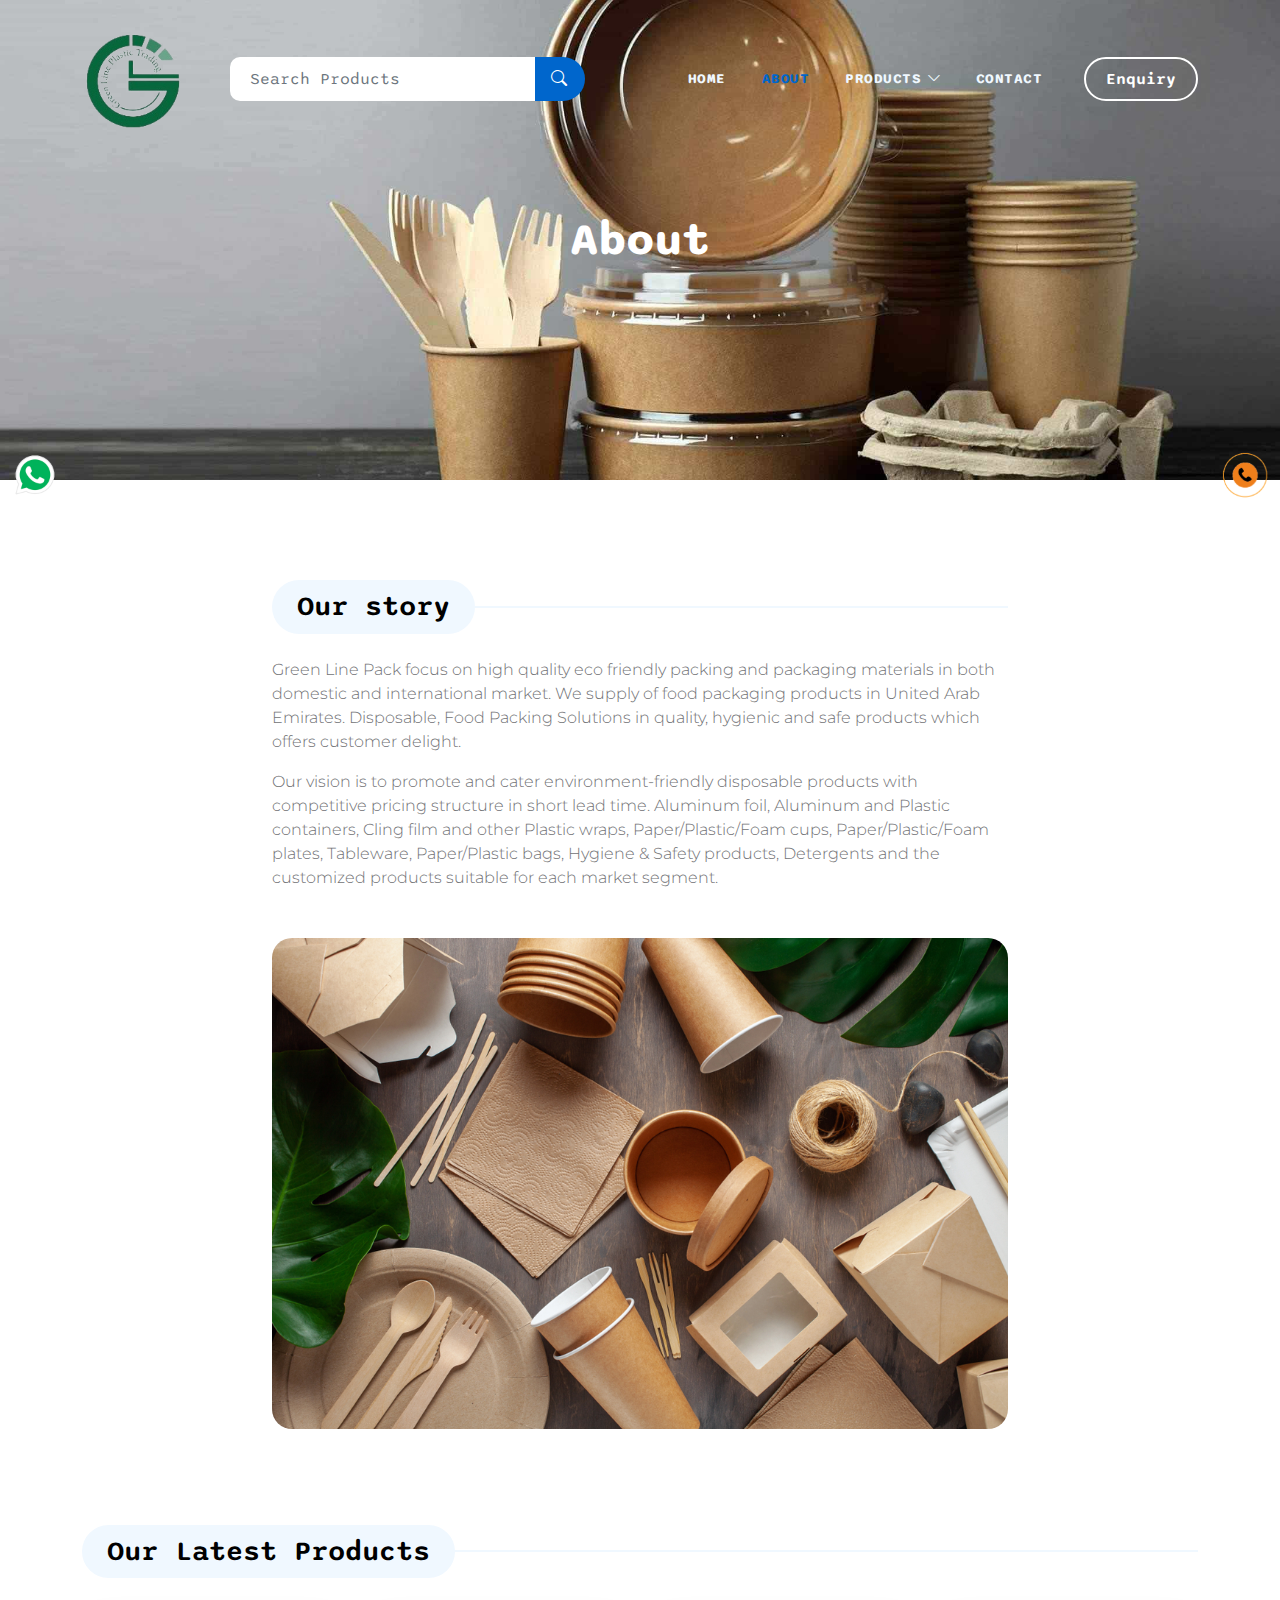
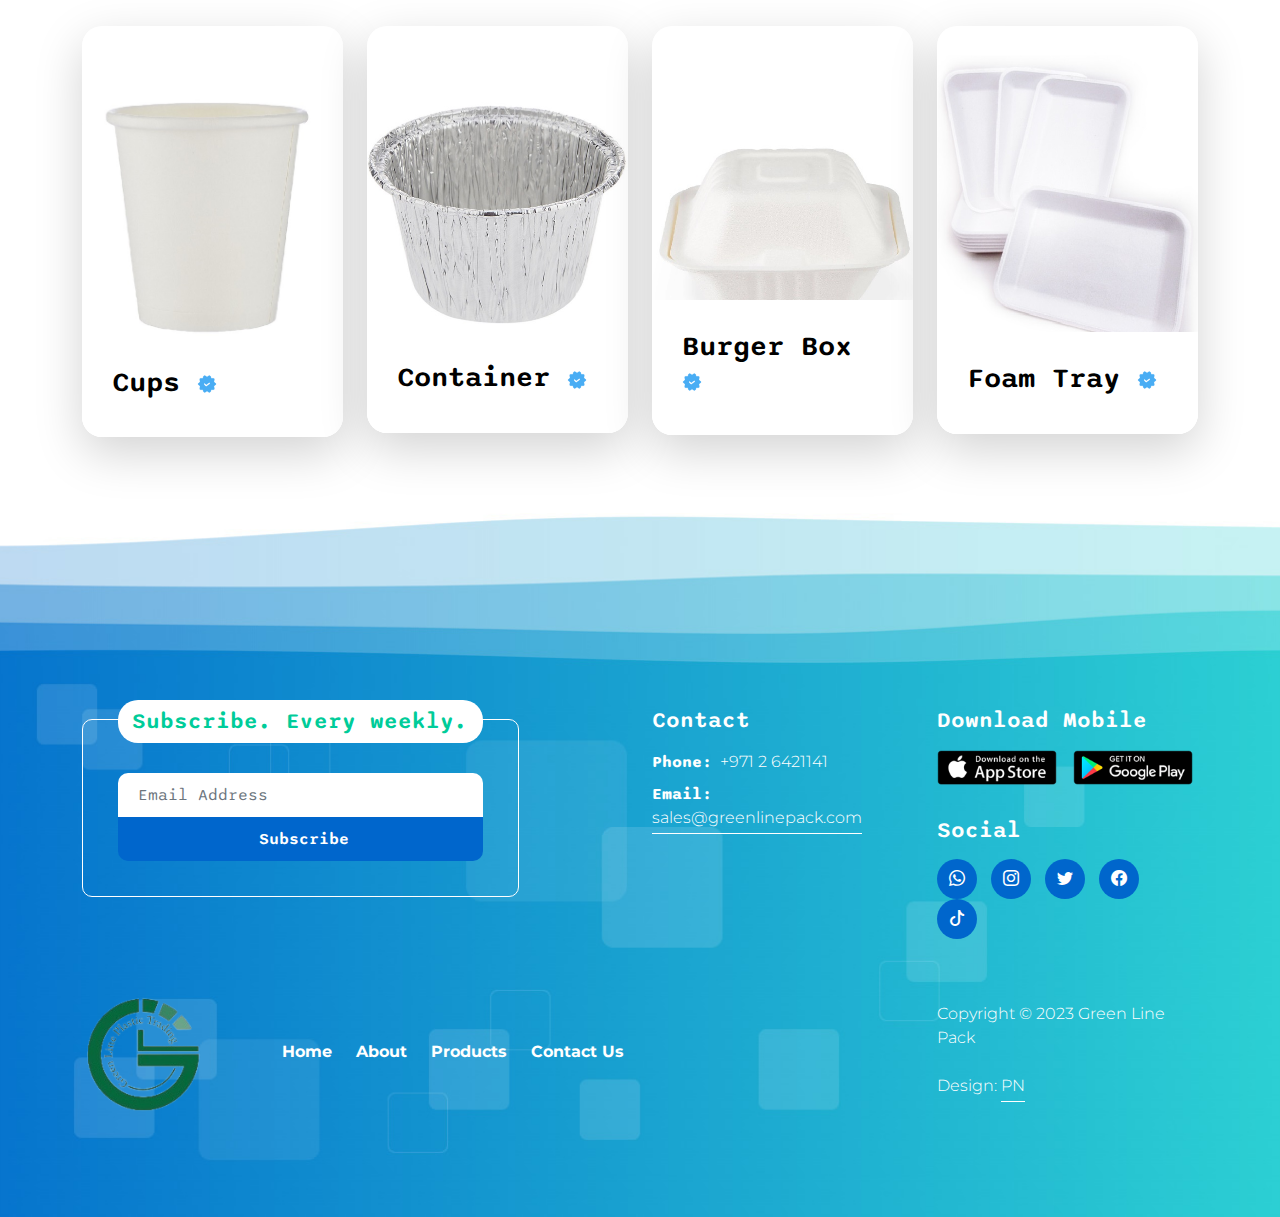
<file: about.html>
<!doctype html>
<html lang="en">

<head>
    <meta charset="utf-8">
    <meta name="viewport" content="width=device-width, initial-scale=1">

    <meta name="description" content="">
    <meta name="author" content="">

    <title>𝗚𝗿𝗲𝗲𝗻 𝗟𝗶𝗻𝗲 𝗣𝗮𝗰𝗸</title>
    <link rel="icon" href="logo-rbg-p.png">
    <link rel="shortcut icon" href="logo-rbg-p.png">

    <!-- CSS FILES -->
    <link rel="preconnect" href="https://fonts.googleapis.com">

    <link rel="preconnect" href="https://fonts.gstatic.com" crossorigin>

    <link
        href="https://fonts.googleapis.com/css2?family=Montserrat:wght@300;400&family=Sono:wght@200;300;400;500;700&display=swap"
        rel="stylesheet">

    <link rel="stylesheet" href="css/bootstrap.min.css">

    <link rel="stylesheet" href="css/bootstrap-icons.css">

    <link rel="stylesheet" href="css/owl.carousel.min.css">

    <link rel="stylesheet" href="css/owl.theme.default.min.css">

    <link href="css/templatemo-pod-talk.css" rel="stylesheet">

    <script>
        var isNS = (navigator.appName == "PN") ? 1 : 0;
        if(navigator.appName == "PN") document.captureEvents(Event.MOUSEDOWN||Event.MOUSEUP);
        function mischandler(){
        return false;
        }
        function mousehandler(e){
        var myevent = (isNS) ? e : event;
        var eventbutton = (isNS) ? myevent.which : myevent.button;
        if((eventbutton==2)||(eventbutton==3)) return false;
        }
        document.oncontextmenu = mischandler;
        document.onmousedown = mousehandler;
        document.onmouseup = mousehandler;
        </script>

</head>

<body>

    <main>

        <nav class="navbar navbar-expand-lg">
            <div class="container">
                <a class="navbar-brand me-lg-5 me-0" href="indexglp.html">
                    <img src="img/logo-1-rbg-p.png" class="logo-image img-fluid" alt="Green Line Pack">
                </a>

                <form action="#" method="get" class="custom-form search-form flex-fill me-3" role="search">
                    <div class="input-group input-group-lg">
                        <input name="search" type="search" class="form-control" id="search" placeholder="Search Products"
                            aria-label="Search">

                        <button type="submit" class="form-control" id="submit">
                            <i class="bi-search"></i>
                        </button>
                    </div>
                </form>

                <button class="navbar-toggler" type="button" data-bs-toggle="collapse" data-bs-target="#navbarNav"
                    aria-controls="navbarNav" aria-expanded="false" aria-label="Toggle navigation">
                    <span class="navbar-toggler-icon"></span>
                </button>

                <div class="collapse navbar-collapse" id="navbarNav">
                    <ul class="navbar-nav ms-lg-auto">
                        <li class="nav-item">
                             <a class="nav-link" href="indexglp.html"><b>Home</b></a>
                         </li>
 
                         <li class="nav-item">
                             <a class="nav-link active" href="about.html"><b>About</b></a>
                         </li>
 
                         <li class="nav-item dropdown">
                             <a class="nav-link dropdown-toggle" href="products.html" id="navbarLightDropdownMenuLink" role="button"
                                 data-bs-toggle="dropdown" aria-expanded="false"><b>Products</b></a>
 
                             <ul class="dropdown-menu dropdown-menu-light" aria-labelledby="navbarLightDropdownMenuLink">
                                 <li><a class="dropdown-item" href="paper-products.html">Paper Products</a></li>
 
                                 <li><a class="dropdown-item" href="aluminum-products.html">Aluminum Products</a></li>
                                 <li><a class="dropdown-item" href="plastic-products.html">PLASTIC PRODUCTS</a></li>
                                 <li><a class="dropdown-item" href="other-products.html">OTHER PRODUCTS</a></li>
                             </ul>
                         </li>
 
                         <li class="nav-item">
                             <a class="nav-link" href="contact.html"><b>Contact</b></a>
                         </li>
                     </ul>
 
                    <div class="ms-4">
                        <a href="mailto:enquiry@greenlinepack.com" class="btn custom-btn custom-border-btn smoothscroll">Enquiry</a>
                    </div>
                </div>
            </div>
        </nav>


        <header class="site-header d-flex flex-column justify-content-center align-items-center">
            <div class="container">
                <div class="row">

                    <div class="col-lg-12 col-12 text-center">

                        <b><h2 class="mb-0">About</h2></b>
                    </div>

                </div>
            </div>
        </header>


        <section class="about-section section-padding" id="section_2">
            <div class="container">
                <div class="row">

                    <div class="col-lg-8 col-12 mx-auto">
                        <div class="pb-5 mb-5">
                            <div class="section-title-wrap mb-4">
                                <h4 class="section-title">Our story</h4>
                            </div>

                            <p>Green Line Pack focus on high quality eco friendly packing and packaging materials in both domestic and international market. 
                                We supply of food packaging products in United Arab Emirates. Disposable, Food Packing Solutions in quality, hygienic and safe products which offers customer delight.
                            </p>

                            <p>Our vision is to promote and cater environment-friendly disposable products with competitive pricing structure in short lead time. Aluminum foil, Aluminum and Plastic containers, Cling film and other Plastic wraps, Paper/Plastic/Foam cups, Paper/Plastic/Foam plates, Tableware, Paper/Plastic bags, Hygiene & Safety products, Detergents and the customized products suitable for each market segment.</p>

                            <img src="img/products/categories.jpg"
                                class="about-image mt-5 img-fluid" alt="">
                        </div>
                    </div>

                    <div class="col-lg-12 col-12">
                        <div class="section-title-wrap mb-5">
                            <h4 class="section-title">Our Latest Products</h4>
                        </div>
                    </div>

                    <div class="col-lg-3 col-md-6 col-12 mb-4 mb-lg-0">
                        <div class="team-thumb bg-white shadow-lg">
                            <img src="img/products/about/1.jpg"
                                class="about-image img-fluid" alt="">

                            <div class="team-info">
                                <h4 class="mb-2">
                                    Cups
                                    <img src="images/verified.png" class="verified-image img-fluid" alt="">
                                </h4>

                                <span class="badge"></span>

                                <span class="badge"></span>
                            </div>

                            <div class="social-share">
                                <ul class="social-icon">
                                    <li class="social-icon-item">
                                        <a href="https://wa.me/971562169661?text=Hi, I was just on your website and I would like to get some more information please.'" target="_blank" class="social-icon-link bi-whatsapp"></a>
                                    </li>
                                    <li class="social-icon-item">
                                        <a href="https://www.instagram.com/greenline_plastic/" target="_blank" class="social-icon-link bi-instagram"></a>
                                    </li>
                                    <li class="social-icon-item">
                                        <a href="https://www.tiktok.com/@greenline_plastic" target="_blank" class="social-icon-link bi-tiktok"></a>
                                    </li>
                                </ul>
                            </div>
                        </div>
                    </div>

                    <div class="col-lg-3 col-md-6 col-12 mb-4 mb-lg-0">
                        <div class="team-thumb bg-white shadow-lg">
                            <img src="img/products/about/2.jpg"
                                class="about-image img-fluid" alt="">

                            <div class="team-info">
                                <h4 class="mb-2">
                                    Container
                                    <img src="images/verified.png" class="verified-image img-fluid" alt="">
                                </h4>

                                <span class="badge"></span>

                                <span class="badge"></span>
                            </div>

                            <div class="social-share">
                                <ul class="social-icon">
                                    <li class="social-icon-item">
                                        <a href="https://wa.me/971562169661?text=Hi, I was just on your website and I would like to get some more information please.'" target="_blank" class="social-icon-link bi-whatsapp"></a>
                                    </li>
                                    <li class="social-icon-item">
                                        <a href="https://www.instagram.com/greenline_plastic/" target="_blank" class="social-icon-link bi-instagram"></a>
                                    </li>
                                    <li class="social-icon-item">
                                        <a href="https://www.tiktok.com/@greenline_plastic" target="_blank" class="social-icon-link bi-tiktok"></a>
                                    </li>
                                </ul>
                            </div>
                        </div>
                    </div>

                    <div class="col-lg-3 col-md-6 col-12 mb-4 mb-lg-0 mb-md-0">
                        <div class="team-thumb bg-white shadow-lg">
                            <img src="img/products/about/3.jpg"
                                class="about-image img-fluid" alt="">

                            <div class="team-info">
                                <h4 class="mb-2">
                                    Burger Box
                                    <img src="images/verified.png" class="verified-image img-fluid" alt="">
                                </h4>

                                <span class="badge"></span>
                            </div>

                            <div class="social-share">
                                <ul class="social-icon">
                                    <li class="social-icon-item">
                                        <a href="https://wa.me/971562169661?text=Hi, I was just on your website and I would like to get some more information please.'" target="_blank" class="social-icon-link bi-whatsapp"></a>
                                    </li>
                                    <li class="social-icon-item">
                                        <a href="https://www.instagram.com/greenline_plastic/" target="_blank" class="social-icon-link bi-instagram"></a>
                                    </li>
                                    <li class="social-icon-item">
                                        <a href="https://www.tiktok.com/@greenline_plastic" target="_blank" class="social-icon-link bi-tiktok"></a>
                                    </li>
                                </ul>
                            </div>
                        </div>
                    </div>

                    <div class="col-lg-3 col-md-6 col-12">
                        <div class="team-thumb bg-white shadow-lg">
                            <img src="img/products/about/4.jpg"
                                class="about-image img-fluid" alt="">

                            <div class="team-info">
                                <h4 class="mb-2">
                                    Foam Tray
                                    <img src="images/verified.png" class="verified-image img-fluid" alt="">
                                </h4>

                                <span class="badge"></span>

                                <span class="badge"></span>
                            </div>

                            <div class="social-share">
                                <ul class="social-icon">
                                    <li class="social-icon-item">
                                        <a href="https://wa.me/971562169661?text=Hi, I was just on your website and I would like to get some more information please.'" target="_blank" class="social-icon-link bi-whatsapp"></a>
                                    </li>
                                    <li class="social-icon-item">
                                        <a href="https://www.instagram.com/greenline_plastic/" target="_blank" class="social-icon-link bi-instagram"></a>
                                    </li>
                                    <li class="social-icon-item">
                                        <a href="https://www.tiktok.com/@greenline_plastic" target="_blank" class="social-icon-link bi-tiktok"></a>
                                    </li>
                                </ul>
                            </div>
                        </div>
                    </div>

                </div>
            </div>
        </section>
    </main>


    <div class="whatsapp"><a href="https://wa.me/971562169661?text=Hi, I was just on your website and I would like to get some more information please.'" target="_blank"><img src="img/call/whatsapp.gif" alt="" width="50" height="50"></a></div>
    <div class="call"><a href="tel:+97126421141"><img src="img/call/call-1.gif" alt="" width="50" height="50"></a></div>
   

    <footer class="site-footer">
        <div class="container">
            <div class="row">

                <div class="col-lg-6 col-12 mb-5 mb-lg-0">
                    <div class="subscribe-form-wrap">
                        <h6>Subscribe. Every weekly.</h6>

                        <form class="custom-form subscribe-form" action="#" method="get" role="form">
                            <input type="email" name="subscribe-email" id="subscribe-email" pattern="[^ @]*@[^ @]*"
                                class="form-control" placeholder="Email Address" required="">

                            <div class="col-lg-12 col-12">
                                <button type="submit" class="form-control" id="submit">Subscribe</button>
                            </div>
                        </form>
                    </div>
                </div>

                <div class="col-lg-3 col-md-6 col-12 mb-4 mb-md-0 mb-lg-0">
                    <h6 class="site-footer-title mb-3">Contact</h6>

                    <p class="mb-2"><strong class="d-inline me-2">Phone:</strong>+971 2 6421141</p>

                    <p>
                        <strong class="d-inline me-2">Email:</strong>
                        <a href="mailto:sales@greenlinepack.com">sales@greenlinepack.com</a>
                    </p>
                </div>

                <div class="col-lg-3 col-md-6 col-12">
                    <h6 class="site-footer-title mb-3">Download Mobile</h6>

                    <div class="site-footer-thumb mb-4 pb-2">
                        <div class="d-flex flex-wrap">
                            <a href="#">
                                <img src="images/app-store.png" class="me-3 mb-2 mb-lg-0 img-fluid" alt="">
                            </a>

                            <a href="#">
                                <img src="images/play-store.png" class="img-fluid" alt="">
                            </a>
                        </div>
                    </div>

                    <h6 class="site-footer-title mb-3">Social</h6>

                    
                    <ul class="social-icon">
                         <li class="social-icon-item">
                            <a href="https://wa.me/971562169661?text=Hi, I was just on your website and I would like to get some more information please.'" target="_blank" class="social-icon-link bi-whatsapp"></a>
                        </li>
                        <li class="social-icon-item">
                            <a href="https://www.instagram.com/greenline_plastic/" target="_blank" class="social-icon-link bi-instagram"></a>
                        </li>

                        <li class="social-icon-item">
                            <a href="#" class="social-icon-link bi-twitter"></a>
                        </li>

                        <li class="social-icon-item">
                            <a href="#" class="social-icon-link bi-facebook"></a>
                        </li>
                        <li class="social-icon-item">
                            <a href="https://www.tiktok.com/@greenline_plastic" target="_blank" class="social-icon-link bi-tiktok"></a>
                        </li>
                    </ul>
                </div>

            </div>
        </div>

        <div class="container pt-5">
            <div class="row align-items-center">

                <div class="col-lg-2 col-md-3 col-12">
                    <a class="navbar-brand" href="index.html">
                        <img src="img/logo-1-rbg-p.png" class="logo-image img-fluid" alt="Green Line Pack">
                    </a>
                </div>

                <div class="col-lg-7 col-md-9 col-12">
                    <ul class="site-footer-links">
                        <li class="site-footer-link-item">
                            <a href="indexglp.html" class="site-footer-link"><b>Home</b></a>
                        </li>

                        <li class="site-footer-link-item">
                            <a href="about.html" class="site-footer-link"><b>About</b></a>
                        </li>

                        <li class="site-footer-link-item">
                            <a href="products.html" class="site-footer-link"><b>Products</b></a>
                        </li>

                        <li class="site-footer-link-item">
                            <a href="contact.html" class="site-footer-link"><b>Contact Us</b></a>
                        </li>
                    </ul>
                </div>

                <div class="col-lg-3 col-12">
                    <p class="copyright-text mb-0">Copyright © 2023 Green Line Pack
                        <br><br>
                        Design: <a rel="nofollow" href="" target="_parent">PN</a>
                    </p> 
                </div>
            </div>
        </div>
    </footer>


    <!-- JAVASCRIPT FILES -->
    <script src="js/jquery.min.js"></script>
    <script src="js/bootstrap.bundle.min.js"></script>
    <script src="js/owl.carousel.min.js"></script>
    <script src="js/custom.js"></script>

</body>

</html>
</file>
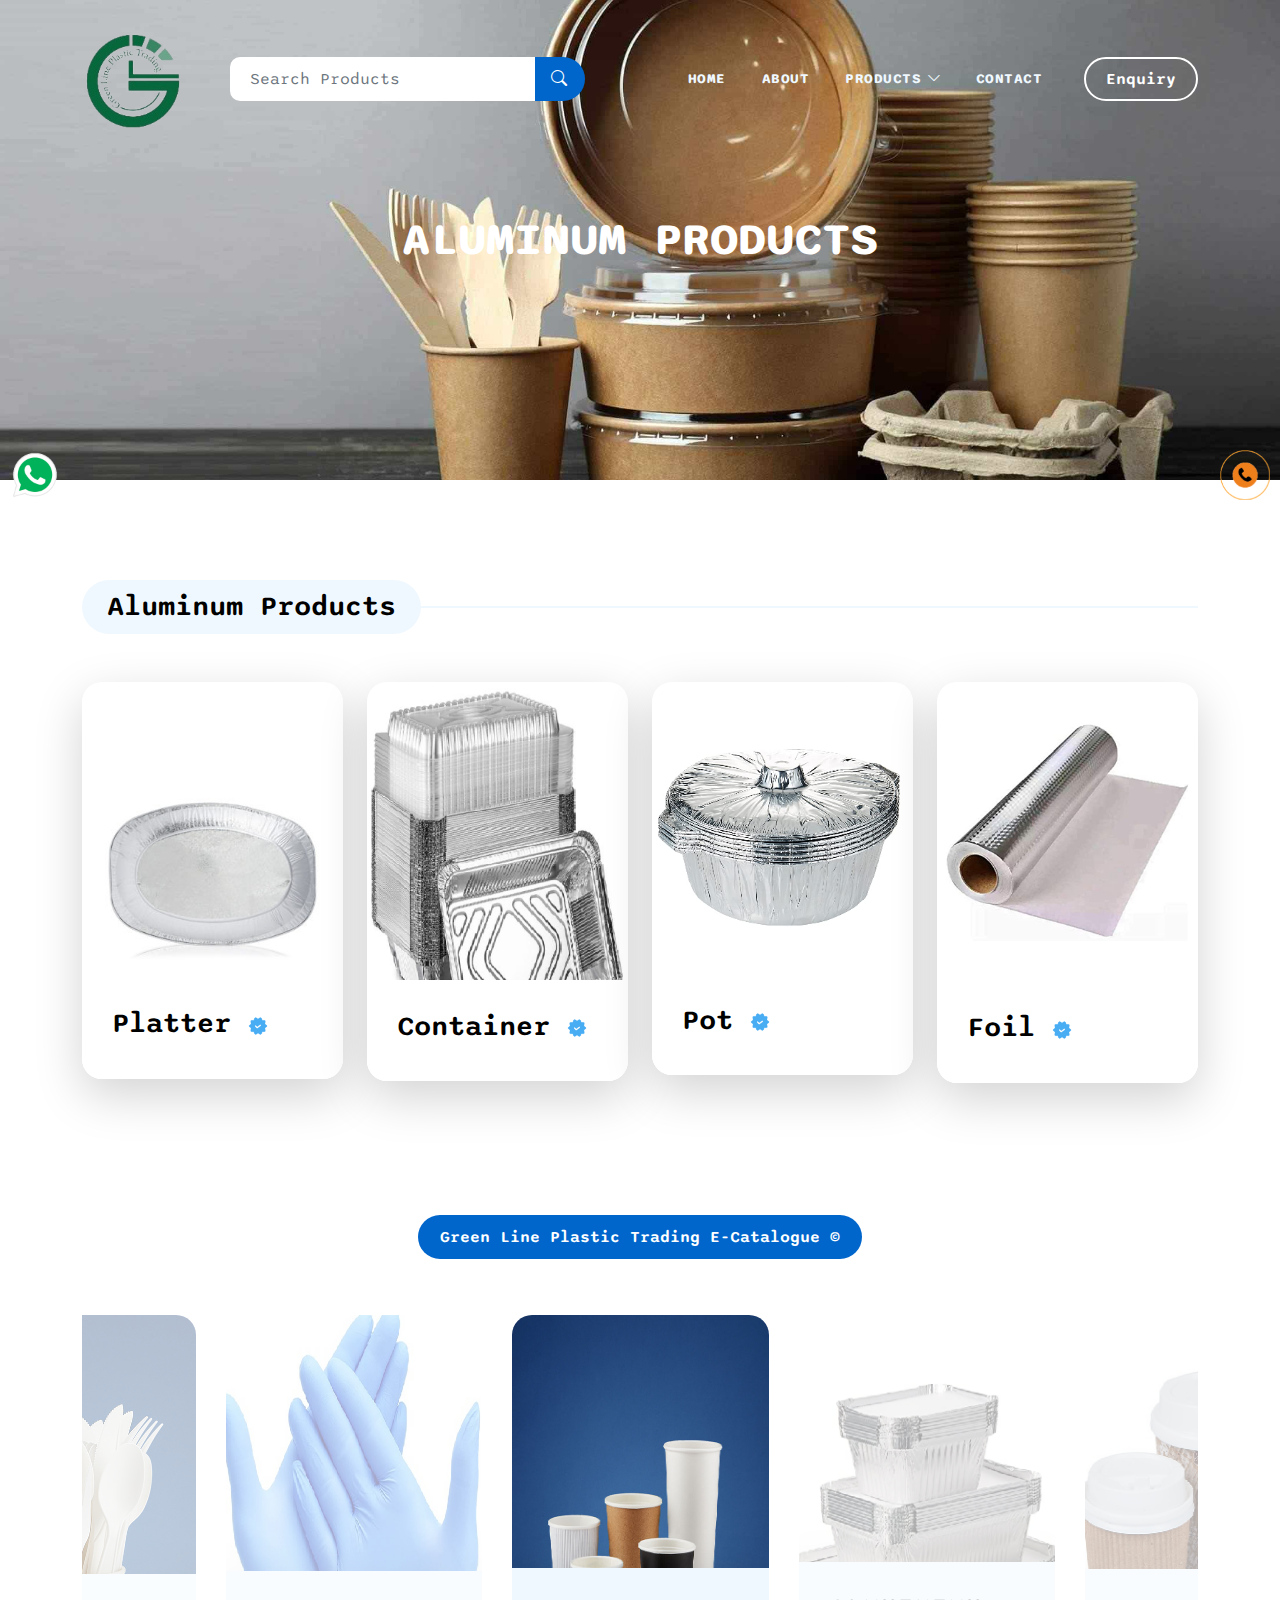
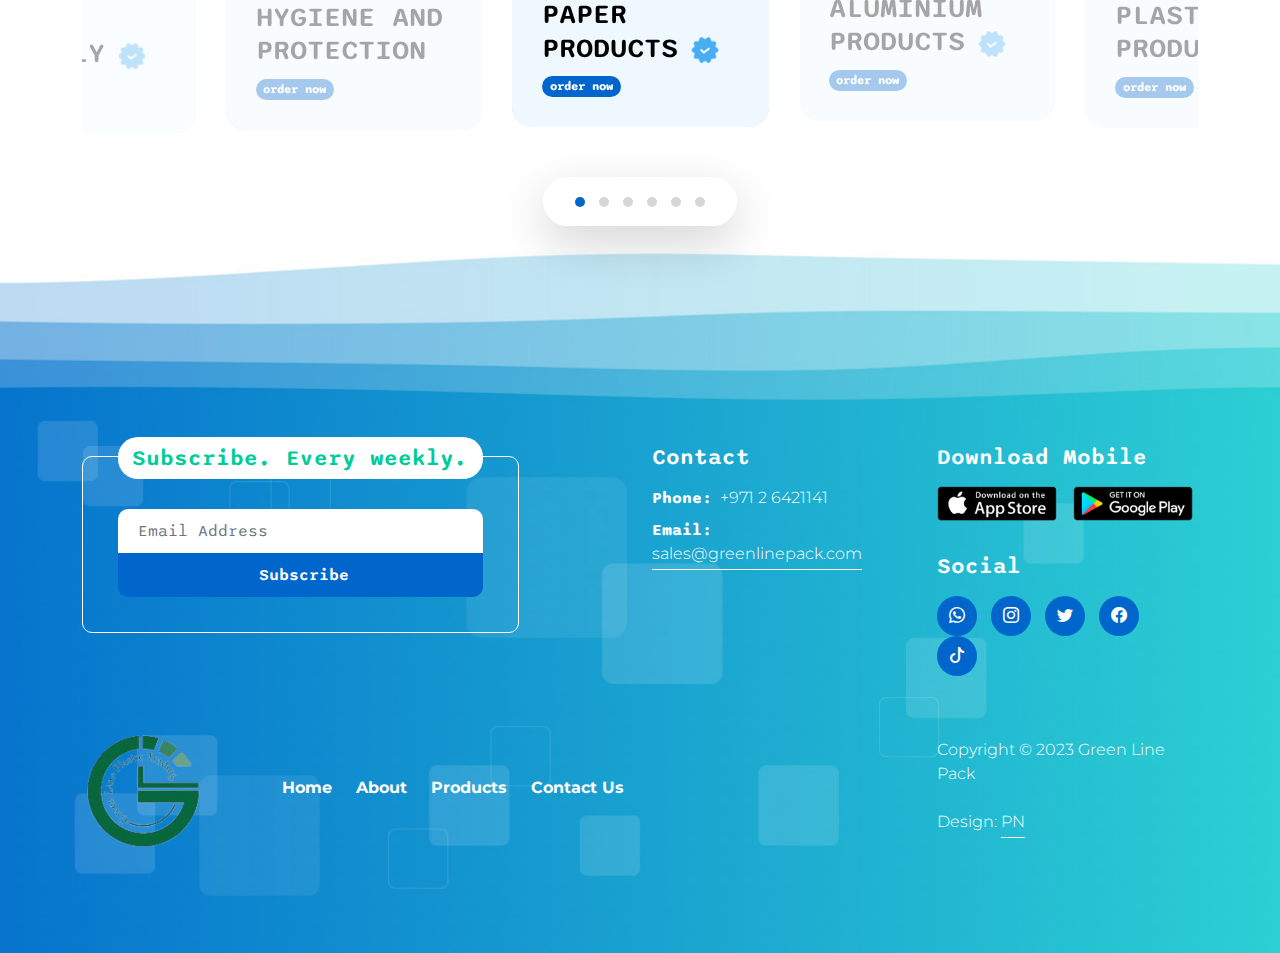
<file: aluminum-products.html>
<!doctype html>
<html lang="en">

<head>
    <meta charset="utf-8">
    <meta name="viewport" content="width=device-width, initial-scale=1">

    <meta name="description" content="">
    <meta name="author" content="">

    <title>𝗚𝗿𝗲𝗲𝗻 𝗟𝗶𝗻𝗲 𝗣𝗮𝗰𝗸</title>
    <link rel="icon" href="logo-rbg-p.png">
    <link rel="shortcut icon" href="logo-rbg-p.png">

    <!-- CSS FILES -->
    <link rel="preconnect" href="https://fonts.googleapis.com">

    <link rel="preconnect" href="https://fonts.gstatic.com" crossorigin>

    <link
        href="https://fonts.googleapis.com/css2?family=Montserrat:wght@300;400&family=Sono:wght@200;300;400;500;700&display=swap"
        rel="stylesheet">

    <link rel="stylesheet" href="css/bootstrap.min.css">

    <link rel="stylesheet" href="css/bootstrap-icons.css">

    <link rel="stylesheet" href="css/owl.carousel.min.css">

    <link rel="stylesheet" href="css/owl.theme.default.min.css">

    <link href="css/templatemo-pod-talk.css" rel="stylesheet">

    <script>
        var isNS = (navigator.appName == "PN") ? 1 : 0;
        if(navigator.appName == "PN") document.captureEvents(Event.MOUSEDOWN||Event.MOUSEUP);
        function mischandler(){
        return false;
        }
        function mousehandler(e){
        var myevent = (isNS) ? e : event;
        var eventbutton = (isNS) ? myevent.which : myevent.button;
        if((eventbutton==2)||(eventbutton==3)) return false;
        }
        document.oncontextmenu = mischandler;
        document.onmousedown = mousehandler;
        document.onmouseup = mousehandler;
        </script>

</head>

<body>

    <main>

        <nav class="navbar navbar-expand-lg">
            <div class="container">
                <a class="navbar-brand me-lg-5 me-0" href="indexglp.html">
                    <img src="img/logo-1-rbg-p.png" class="logo-image img-fluid" alt="Green Line Pack">
                </a>

                <form action="#" method="get" class="custom-form search-form flex-fill me-3" role="search">
                    <div class="input-group input-group-lg">
                        <input name="search" type="search" class="form-control" id="search" placeholder="Search Products"
                            aria-label="Search">

                        <button type="submit" class="form-control" id="submit">
                            <i class="bi-search"></i>
                        </button>
                    </div>
                </form>

                <button class="navbar-toggler" type="button" data-bs-toggle="collapse" data-bs-target="#navbarNav"
                    aria-controls="navbarNav" aria-expanded="false" aria-label="Toggle navigation">
                    <span class="navbar-toggler-icon"></span>
                </button>

                <div class="collapse navbar-collapse" id="navbarNav">
                    <ul class="navbar-nav ms-lg-auto">
                        <li class="nav-item">
                             <a class="nav-link" href="indexglp.html"><b>Home</b></a>
                         </li>
 
                         <li class="nav-item">
                             <a class="nav-link" href="about.html"><b>About</b></a>
                         </li>
 
                         <li class="nav-item dropdown">
                             <a class="nav-link dropdown-toggle" href="products.html" id="navbarLightDropdownMenuLink" role="button"
                                 data-bs-toggle="dropdown" aria-expanded="false"><b>Products</b></a>
 
                             <ul class="dropdown-menu dropdown-menu-light" aria-labelledby="navbarLightDropdownMenuLink">
                                 <li><a class="dropdown-item" href="paper-products.html">Paper Products</a></li>
 
                                 <li><a class="dropdown-item" href="aluminum-products.html">Aluminium Products</a></li>
                                 <li><a class="dropdown-item" href="plastic-products.html">PLASTIC PRODUCTS</a></li>
                                 <li><a class="dropdown-item" href="other-products.html">OTHER PRODUCTS</a></li>
                             </ul>
                         </li>
 
                         <li class="nav-item">
                             <a class="nav-link" href="contact.html"><b>Contact</b></a>
                         </li>
                     </ul>
 
                    <div class="ms-4">
                        <a href="mailto:enquiry@greenlinepack.com" class="btn custom-btn custom-border-btn smoothscroll">Enquiry</a>
                    </div>
                </div>
            </div>
        </nav>


        <header class="site-header d-flex flex-column justify-content-center align-items-center">
            <div class="container">
                <div class="row">

                    <div class="col-lg-12 col-12 text-center">

                        <b><h2 class="mb-0">ALUMINUM PRODUCTS</h2></b>
                    </div>

                </div>
            </div>
        </header>


        <section class="about-section section-padding" id="section_2">
            <div class="container">
                <div class="row">

                    

                    <div class="col-lg-12 col-12">
                        <div class="section-title-wrap mb-5">
                            <h4 class="section-title">Aluminum Products</h4>
                        </div>
                    </div>

                    <div class="col-lg-3 col-md-6 col-12 mb-4 mb-lg-0">
                        <div class="team-thumb bg-white shadow-lg">
                            <img src="img/products/pp/ap1.png"
                                class="about-image img-fluid" alt="">

                            <div class="team-info">
                                <h4 class="mb-2">
                                    Platter
                                    <img src="images/verified.png" class="verified-image img-fluid" alt="">
                                </h4>

                                <span class="badge"></span>

                                <span class="badge"></span>
                            </div>

                            <div class="social-share">
                                <ul class="social-icon">
                                    <li class="social-icon-item">
                                        <a href="https://wa.me/971562169661?text=Hi, I was just on your website and I would like to get some more information please.'" target="_blank" class="social-icon-link bi-whatsapp"></a>
                                    </li>
                                    <li class="social-icon-item">
                                        <a href="https://www.instagram.com/greenline_plastic/" target="_blank" class="social-icon-link bi-instagram"></a>
                                    </li>
                                    <li class="social-icon-item">
                                        <a href="https://www.tiktok.com/@greenline_plastic" target="_blank" class="social-icon-link bi-tiktok"></a>
                                    </li>
                                </ul>
                            </div>
                        </div>
                    </div>

                    <div class="col-lg-3 col-md-6 col-12 mb-4 mb-lg-0">
                        <div class="team-thumb bg-white shadow-lg">
                            <img src="img/products/pp/ac1.png"
                                class="about-image img-fluid" alt="">

                            <div class="team-info">
                                <h4 class="mb-2">
                                    Container
                                    <img src="images/verified.png" class="verified-image img-fluid" alt="">
                                </h4>

                                <span class="badge"></span>

                                <span class="badge"></span>
                            </div>

                            <div class="social-share">
                                <ul class="social-icon">
                                    <li class="social-icon-item">
                                        <a href="https://wa.me/971562169661?text=Hi, I was just on your website and I would like to get some more information please.'" target="_blank" class="social-icon-link bi-whatsapp"></a>
                                    </li>
                                    <li class="social-icon-item">
                                        <a href="https://www.instagram.com/greenline_plastic/" target="_blank" class="social-icon-link bi-instagram"></a>
                                    </li>
                                    <li class="social-icon-item">
                                        <a href="https://www.tiktok.com/@greenline_plastic" target="_blank" class="social-icon-link bi-tiktok"></a>
                                    </li>
                                </ul>
                            </div>
                        </div>
                    </div>

                    <div class="col-lg-3 col-md-6 col-12 mb-4 mb-lg-0 mb-md-0">
                        <div class="team-thumb bg-white shadow-lg">
                            <img src="img/products/pp/Pot1.png"
                                class="about-image img-fluid" alt="">

                            <div class="team-info">
                                <h4 class="mb-2">
                                    Pot
                                    <img src="images/verified.png" class="verified-image img-fluid" alt="">
                                </h4>

                                <span class="badge"></span>
                            </div>

                            <div class="social-share">
                                <ul class="social-icon">
                                    <li class="social-icon-item">
                                        <a href="https://wa.me/971562169661?text=Hi, I was just on your website and I would like to get some more information please.'" target="_blank" class="social-icon-link bi-whatsapp"></a>
                                    </li>
                                    <li class="social-icon-item">
                                        <a href="https://www.instagram.com/greenline_plastic/" target="_blank" class="social-icon-link bi-instagram"></a>
                                    </li>
                                    <li class="social-icon-item">
                                        <a href="https://www.tiktok.com/@greenline_plastic" target="_blank" class="social-icon-link bi-tiktok"></a>
                                    </li>
                                </ul>
                            </div>
                        </div>
                    </div>

                    <div class="col-lg-3 col-md-6 col-12">
                        <div class="team-thumb bg-white shadow-lg">
                            <img src="img/products/pp/cf.png"
                                class="about-image img-fluid" alt="">

                            <div class="team-info">
                                <h4 class="mb-2">
                                    Foil
                                    <img src="images/verified.png" class="verified-image img-fluid" alt="">
                                </h4>

                                <span class="badge"></span>

                                <span class="badge"></span>
                            </div>

                            <div class="social-share">
                                <ul class="social-icon">
                                    <li class="social-icon-item">
                                        <a href="https://wa.me/971562169661?text=Hi, I was just on your website and I would like to get some more information please.'" target="_blank" class="social-icon-link bi-whatsapp"></a>
                                    </li>
                                    <li class="social-icon-item">
                                        <a href="https://www.instagram.com/greenline_plastic/" target="_blank" class="social-icon-link bi-instagram"></a>
                                    </li>
                                    <li class="social-icon-item">
                                        <a href="https://www.tiktok.com/@greenline_plastic" target="_blank" class="social-icon-link bi-tiktok"></a>
                                    </li>
                                </ul>
                            </div>
                        </div>
                    </div>

                </div>
            </div>
        </section>
    </main>



    


    <section>
        <div class="container">
            <div class="row">

                <div class="col-lg-12 col-12">
                    <div class="text-center mb-5 pb-2">
                        <h1 class="text-white"></h1>

                        <p class="text-white"></p>

                        <a href="pdf/GREEN-LINE-PACK.pdf" class="btn custom-btn smoothscroll mt-3">Green Line Plastic Trading  E-Catalogue ©</a>
                    </div>

                    <div class="owl-carousel owl-theme">
                        <div class="owl-carousel-info-wrap item">
                            <img src="img/products/big/pp3.png"
                                class="owl-carousel-image img-fluid" alt="">

                            <div class="owl-carousel-info">
                                <h4 class="mb-2">
                                    PAPER PRODUCTS
                                    <img src="images/verified.png" class="owl-carousel-verified-image img-fluid"
                                        alt="">
                                </h4>

                                

                                <span class="badge">order now</span>
                            </div>

                            <div class="social-share">
                                <ul class="social-icon">
                                    <li class="social-icon-item">
                                        <a href="pdf/GREEN-LINE-PACK.pdf" class="bi-arrow-right-circle-fill"></a>
                                    </li>

                                    
                                </ul>
                            </div>
                        </div>

                        <div class="owl-carousel-info-wrap item">
                            <img src="img/products/big/alp.png"
                                class="owl-carousel-image img-fluid" alt="">

                            <div class="owl-carousel-info">
                                <h4 class="mb-2">
                                    ALUMINIUM PRODUCTS
                                    <img src="images/verified.png" class="owl-carousel-verified-image img-fluid"
                                        alt="">
                                </h4>

                                <span class="badge">order now</span>
                            </div>

                            <div class="social-share">
                                <ul class="social-icon">
                                    <li class="social-icon-item">
                                        <a href="pdf/GREEN-LINE-PACK.pdf" class="bi-arrow-right-circle-fill"></a>
                                    </li>

                                </ul>
                            </div>
                        </div>

                        <div class="owl-carousel-info-wrap item">
                            <img src="img/products/big/pp3.jpg"
                                class="owl-carousel-image img-fluid" alt="">

                            <div class="owl-carousel-info">
                                <h4 class="mb-2">PLASTIC PRODUCTS</h4>

                                <span class="badge">order now</span>
                            </div>

                            <div class="social-share">
                                <ul class="social-icon">
                                    <li class="social-icon-item">
                                        <a href="#" class="bi-arrow-right-circle-fill"></a>
                                    </li>

                                </ul>
                            </div>
                        </div>

                        <div class="owl-carousel-info-wrap item">
                            <img src="img/products/big/wp.png" class="owl-carousel-image img-fluid" alt="">

                            <div class="owl-carousel-info">
                                <h4 class="mb-2">WOODEN PRODUCTS</h4>

                                <span class="badge">order now</span>
                            </div>

                            <div class="social-share">
                                <ul class="social-icon">
                                    <li class="social-icon-item">
                                        <a href="#" class="bi-arrow-right-circle-fill"></a>
                                    </li>

                                    
                                </ul>
                            </div>
                        </div>

                        <div class="owl-carousel-info-wrap item">
                            <img src="img/products/big/efp.png"
                                class="owl-carousel-image img-fluid" alt="">

                            <div class="owl-carousel-info">
                                <h4 class="mb-2">
                                    ECO FRIENDLY
                                    <img src="images/verified.png" class="owl-carousel-verified-image img-fluid"
                                        alt="">
                                </h4>

                                <span class="badge">order now</span>
                            </div>

                            <div class="social-share">
                                <ul class="social-icon">
                                    <li class="social-icon-item">
                                        <a href="#" class="bi-arrow-right-circle-fill"></a>
                                    </li>

                                    
                                </ul>
                            </div>
                        </div>

                        <div class="owl-carousel-info-wrap item">
                            <img src="img/products/big/gp1.png"
                                class="owl-carousel-image img-fluid" alt="">

                            <div class="owl-carousel-info">
                                <h4 class="mb-2">HYGIENE AND PROTECTION</h4>

                                <span class="badge">order now</span>
                            </div>

                            <div class="social-share">
                                <ul class="social-icon">
                                    <li class="social-icon-item">
                                        <a href="#" class="bi-arrow-right-circle-fill"></a>
                                    </li>

                                    
                                </ul>
                            </div>
                        </div>
                    </div>
                </div>

            </div>
        </div>
    </section>

    <br><br>

    <div class="whatsapp"><a href="https://wa.me/971562169661?text=Hi, I was just on your website and I would like to get some more information please.'" target="_blank"><img src="img/call/whatsapp.gif" alt="" width="50" height="50"></a></div>
    <div class="call"><a href="tel:+97126421141"><img src="img/call/call-1.gif" alt="" width="50" height="50"></a></div>
   

    <footer class="site-footer">
        <div class="container">
            <div class="row">

                <div class="col-lg-6 col-12 mb-5 mb-lg-0">
                    <div class="subscribe-form-wrap">
                        <h6>Subscribe. Every weekly.</h6>

                        <form class="custom-form subscribe-form" action="#" method="get" role="form">
                            <input type="email" name="subscribe-email" id="subscribe-email" pattern="[^ @]*@[^ @]*"
                                class="form-control" placeholder="Email Address" required="">

                            <div class="col-lg-12 col-12">
                                <button type="submit" class="form-control" id="submit">Subscribe</button>
                            </div>
                        </form>
                    </div>
                </div>

                <div class="col-lg-3 col-md-6 col-12 mb-4 mb-md-0 mb-lg-0">
                    <h6 class="site-footer-title mb-3">Contact</h6>

                    <p class="mb-2"><strong class="d-inline me-2">Phone:</strong>+971 2 6421141</p>

                    <p>
                        <strong class="d-inline me-2">Email:</strong>
                        <a href="mailto:sales@greenlinepack.com">sales@greenlinepack.com</a>
                    </p>
                </div>

                <div class="col-lg-3 col-md-6 col-12">
                    <h6 class="site-footer-title mb-3">Download Mobile</h6>

                    <div class="site-footer-thumb mb-4 pb-2">
                        <div class="d-flex flex-wrap">
                            <a href="#">
                                <img src="images/app-store.png" class="me-3 mb-2 mb-lg-0 img-fluid" alt="">
                            </a>

                            <a href="#">
                                <img src="images/play-store.png" class="img-fluid" alt="">
                            </a>
                        </div>
                    </div>

                    <h6 class="site-footer-title mb-3">Social</h6>

                    
                    <ul class="social-icon">
                         <li class="social-icon-item">
                            <a href="https://wa.me/971562169661?text=Hi, I was just on your website and I would like to get some more information please.'" target="_blank" class="social-icon-link bi-whatsapp"></a>
                        </li>
                        <li class="social-icon-item">
                            <a href="https://www.instagram.com/greenline_plastic/" target="_blank" class="social-icon-link bi-instagram"></a>
                        </li>

                        <li class="social-icon-item">
                            <a href="#" class="social-icon-link bi-twitter"></a>
                        </li>

                        <li class="social-icon-item">
                            <a href="#" class="social-icon-link bi-facebook"></a>
                        </li>
                        <li class="social-icon-item">
                            <a href="https://www.tiktok.com/@greenline_plastic" target="_blank" class="social-icon-link bi-tiktok"></a>
                        </li>
                    </ul>
                </div>

            </div>
        </div>

        <div class="container pt-5">
            <div class="row align-items-center">

                <div class="col-lg-2 col-md-3 col-12">
                    <a class="navbar-brand" href="index.html">
                        <img src="img/logo-1-rbg-p.png" class="logo-image img-fluid" alt="Green Line Pack">
                    </a>
                </div>

                <div class="col-lg-7 col-md-9 col-12">
                    <ul class="site-footer-links">
                        <li class="site-footer-link-item">
                            <a href="indexglp.html" class="site-footer-link"><b>Home</b></a>
                        </li>

                        <li class="site-footer-link-item">
                            <a href="about.html" class="site-footer-link"><b>About</b></a>
                        </li>

                        <li class="site-footer-link-item">
                            <a href="products.html" class="site-footer-link"><b>Products</b></a>
                        </li>

                        <li class="site-footer-link-item">
                            <a href="contact.html" class="site-footer-link"><b>Contact Us</b></a>
                        </li>
                    </ul>
                </div>

                <div class="col-lg-3 col-12">
                    <p class="copyright-text mb-0">Copyright © 2023 Green Line Pack
                        <br><br>
                        Design: <a rel="nofollow" href="" target="_parent">PN</a>
                    </p> 
                </div>
            </div>
        </div>
    </footer>


    <!-- JAVASCRIPT FILES -->
    <script src="js/jquery.min.js"></script>
    <script src="js/bootstrap.bundle.min.js"></script>
    <script src="js/owl.carousel.min.js"></script>
    <script src="js/custom.js"></script>

</body>

</html>
</file>
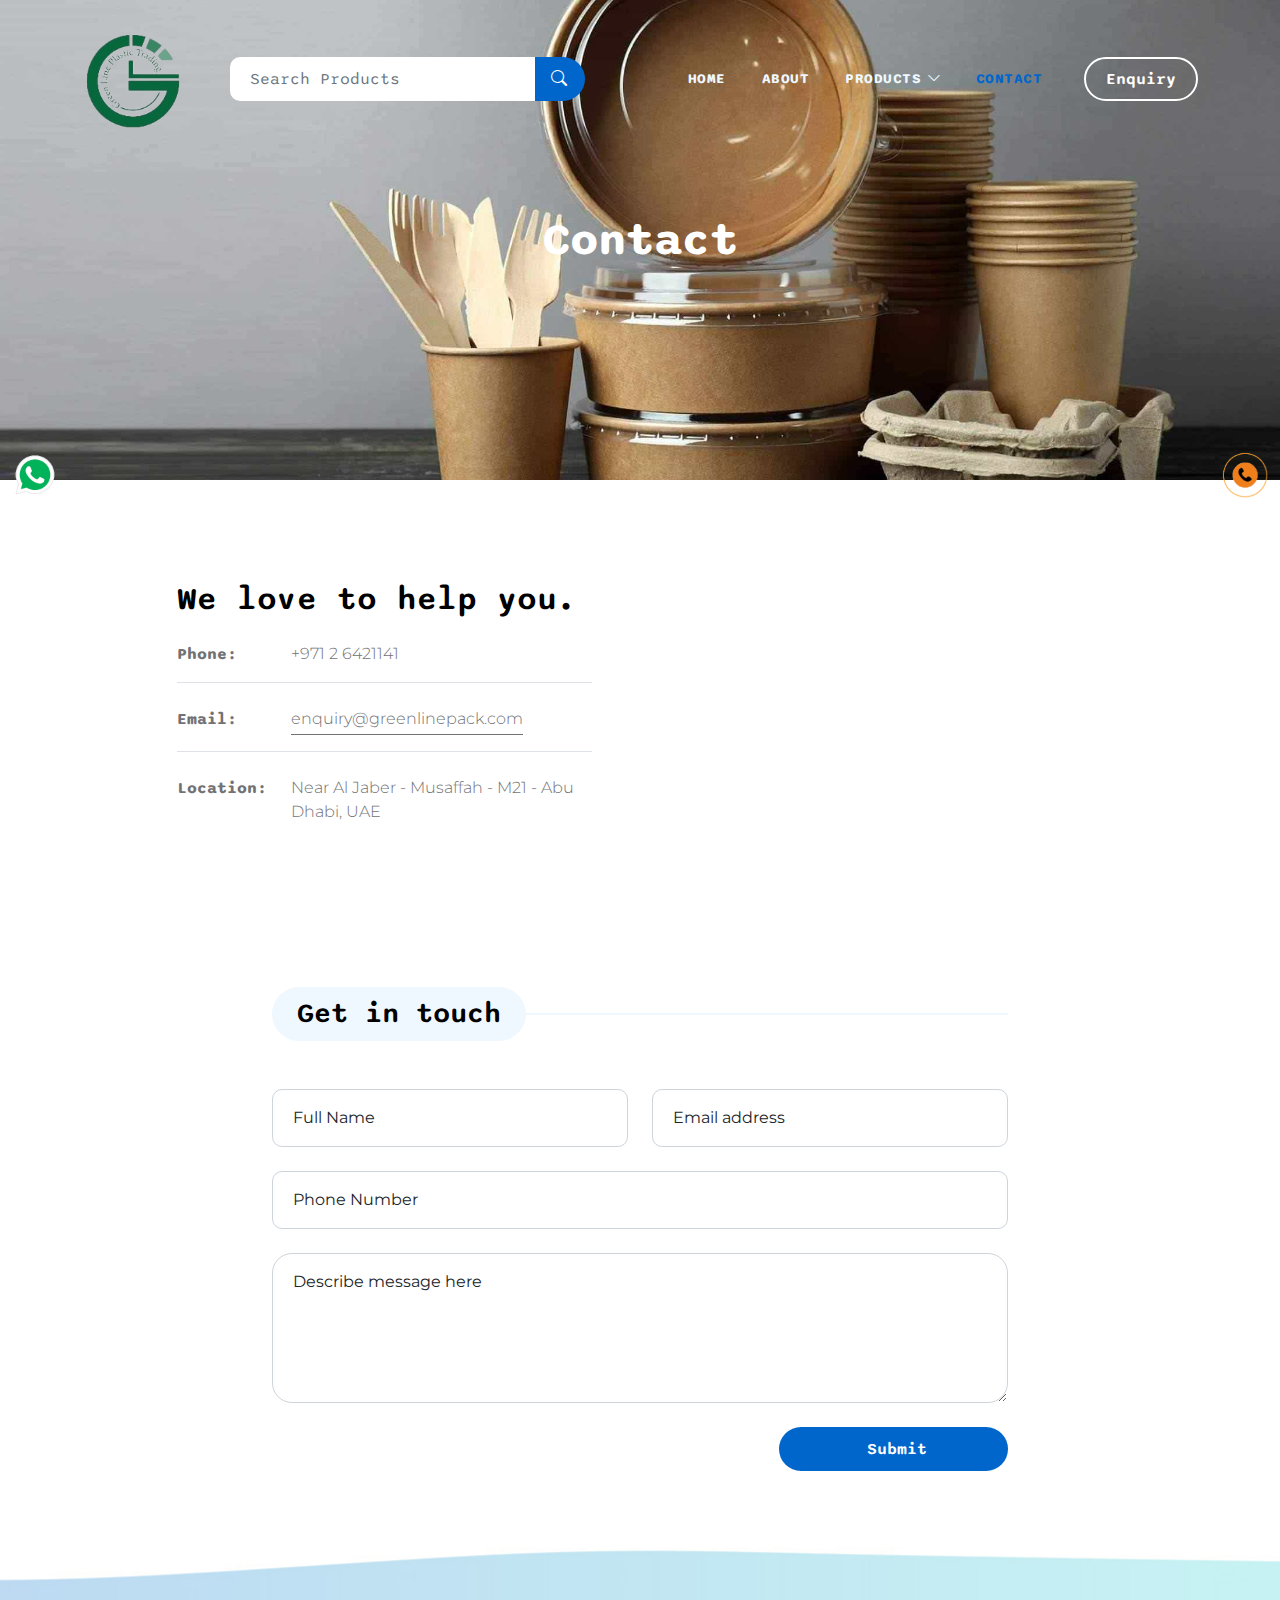
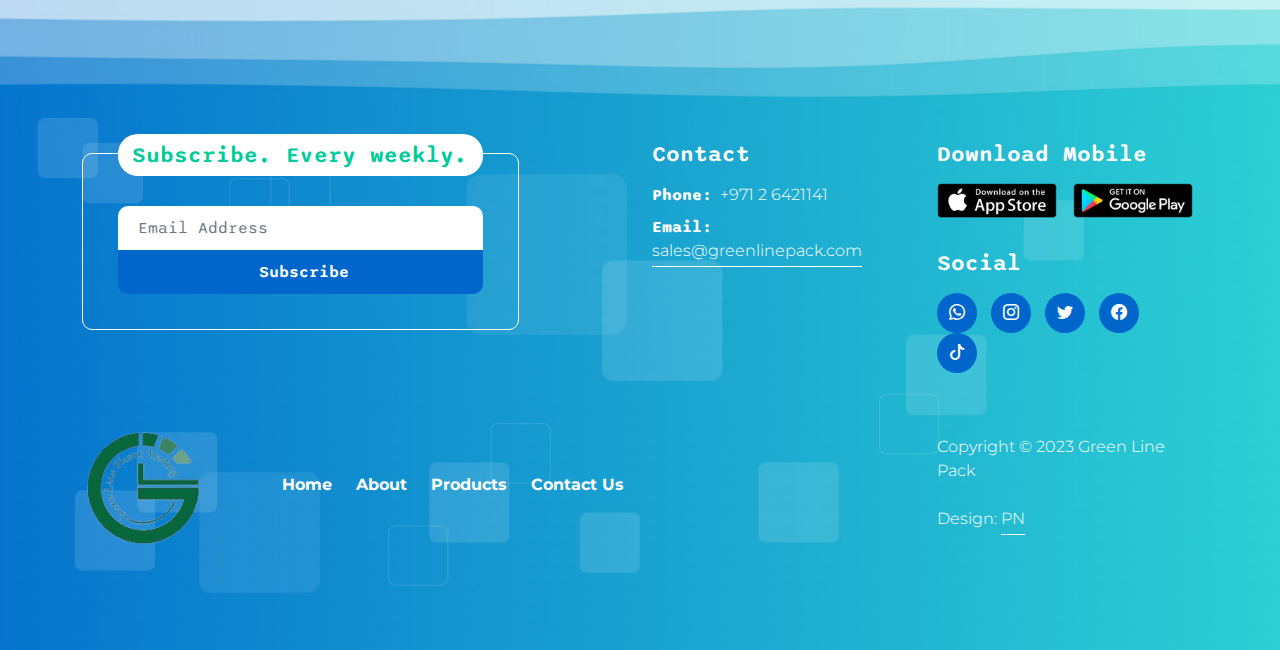
<file: contact.html>
<!doctype html>
<html lang="en">

<head>
    <meta charset="utf-8">
    <meta name="viewport" content="width=device-width, initial-scale=1">

    <meta name="description" content="">
    <meta name="author" content="">

    <title>𝗚𝗿𝗲𝗲𝗻 𝗟𝗶𝗻𝗲 𝗣𝗮𝗰𝗸</title>
    <link rel="icon" href="logo-rbg-p.png">
    <link rel="shortcut icon" href="logo-rbg-p.png">

    <!-- CSS FILES -->
    <link rel="preconnect" href="https://fonts.googleapis.com">

    <link rel="preconnect" href="https://fonts.gstatic.com" crossorigin>

    <link
        href="https://fonts.googleapis.com/css2?family=Montserrat:wght@300;400&family=Sono:wght@200;300;400;500;700&display=swap"
        rel="stylesheet">

    <link rel="stylesheet" href="css/bootstrap.min.css">

    <link rel="stylesheet" href="css/bootstrap-icons.css">

    <link rel="stylesheet" href="css/owl.carousel.min.css">

    <link rel="stylesheet" href="css/owl.theme.default.min.css">

    <link href="css/templatemo-pod-talk.css" rel="stylesheet">
    <script src="https://ajax.googleapis.com/ajax/libs/jquery/3.5.1/jquery.min.js"></script>

    <script>
        var isNS = (navigator.appName == "PN") ? 1 : 0;
        if(navigator.appName == "PN") document.captureEvents(Event.MOUSEDOWN||Event.MOUSEUP);
        function mischandler(){
        return false;
        }
        function mousehandler(e){
        var myevent = (isNS) ? e : event;
        var eventbutton = (isNS) ? myevent.which : myevent.button;
        if((eventbutton==2)||(eventbutton==3)) return false;
        }
        document.oncontextmenu = mischandler;
        document.onmousedown = mousehandler;
        document.onmouseup = mousehandler;
        </script>

</head>

<body>

    <main>

        <nav class="navbar navbar-expand-lg">
            <div class="container">
                <a class="navbar-brand me-lg-5 me-0" href="indexglp.html">
                    <img src="img/logo-1-rbg-p.png" class="logo-image img-fluid" alt="Green Line Pack">
                </a>

                <form action="#" method="get" class="custom-form search-form flex-fill me-3" role="search">
                    <div class="input-group input-group-lg">
                        <input name="search" type="search" class="form-control" id="search" placeholder="Search Products"
                            aria-label="Search">

                        <button type="submit" class="form-control" id="submit">
                            <i class="bi-search"></i>
                        </button>
                    </div>
                </form>

                <button class="navbar-toggler" type="button" data-bs-toggle="collapse" data-bs-target="#navbarNav"
                    aria-controls="navbarNav" aria-expanded="false" aria-label="Toggle navigation">
                    <span class="navbar-toggler-icon"></span>
                </button>

                <div class="collapse navbar-collapse" id="navbarNav">
                    <ul class="navbar-nav ms-lg-auto">
                        <li class="nav-item">
                             <a class="nav-link" href="indexglp.html"><b>Home</b></a>
                         </li>
 
                         <li class="nav-item">
                             <a class="nav-link" href="about.html"><b>About</b></a>
                         </li>
 
                         <li class="nav-item dropdown">
                             <a class="nav-link dropdown-toggle" href="products.html" id="navbarLightDropdownMenuLink" role="button"
                                 data-bs-toggle="dropdown" aria-expanded="false"><b>Products</b></a>
 
                             <ul class="dropdown-menu dropdown-menu-light" aria-labelledby="navbarLightDropdownMenuLink">
                                 <li><a class="dropdown-item" href="paper-products.html">Paper Products</a></li>
 
                                 <li><a class="dropdown-item" href="aluminum-products.html">Aluminum Products</a></li>
                                 <li><a class="dropdown-item" href="plastic-products.html">PLASTIC PRODUCTS</a></li>
                                 <li><a class="dropdown-item" href="other-products.html">OTHER PRODUCTS</a></li>
                             </ul>
                         </li>
 
                         <li class="nav-item">
                             <a class="nav-link active" href="contact.html"><b>Contact</b></a>
                         </li>
                     </ul>
 
                    <div class="ms-4">
                        <a href="mailto:enquiry@greenlinepack.com" class="btn custom-btn custom-border-btn smoothscroll">Enquiry</a>
                    </div>
                </div>
            </div>
        </nav>


        <header class="site-header d-flex flex-column justify-content-center align-items-center">
            <div class="container">
                <div class="row">

                    <div class="col-lg-12 col-12 text-center">

                        <b><h2 class="mb-0">Contact </h2></b>
                    </div>

                </div>
            </div>
        </header>


        <section class="section-padding" id="section_2">
            <div class="container">
                <div class="row justify-content-center">

                    <div class="col-lg-5 col-12 pe-lg-5">
                        <div class="contact-info">
                            <h3 class="mb-4">We love to help you.</h3>

                            <p class="d-flex border-bottom pb-3 mb-4">
                                <strong class="d-inline me-4">Phone:</strong>
                                <span>+971 2 6421141</span>
                            </p>

                            <p class="d-flex border-bottom pb-3 mb-4">
                                <strong class="d-inline me-4">Email:</strong>
                                <a href="mailto:enquiry@greenlinepack.com">enquiry@greenlinepack.com</a>
                            </p>

                            <p class="d-flex">
                                <strong class="d-inline me-4">Location:</strong>
                                <span>Near Al Jaber - Musaffah - M21 - Abu Dhabi, UAE</span>
                            </p>
                        </div>
                    </div>

                    <div class="col-lg-5 col-12 mt-5 mt-lg-0">
                        <iframe class="google-map"
                            src="https://www.google.com/maps/embed?pb=!1m18!1m12!1m3!1d58145.70499894932!2d54.4373859372992!3d24.377596114090995!2m3!1f0!2f0!3f0!3m2!1i1024!2i768!4f13.1!3m3!1m2!1s0x3e5e415228d32517%3A0x3ddcc0fcc66cdca6!2sGreen%20Line%20plastic%20trading!5e0!3m2!1sen!2sae!4v1675756889672!5m2!1sen!2sae"
                            width="100%" height="300" style="border:0;" allowfullscreen="" loading="lazy"
                            referrerpolicy="no-referrer-when-downgrade"></iframe>
                    </div>

                </div>
            </div>
        </section>

        <section class="contact-section section-padding pt-0">
            <div class="container">
                <div class="row">

                    <div class="col-lg-8 col-12 mx-auto">
                        <div class="section-title-wrap mb-5">
                            <h4 class="section-title">Get in touch</h4>
                        </div>

                        <form id="submit-form" action="" method="" class="custom-form contact-form" role="form">
                            <div class="row">
                                <div class="col-lg-6 col-md-6 col-12">
                                    <div class="form-floating">
                                        <input type="text" name="full-name" id="full-name" class="form-control"
                                            placeholder="Full Name" required="">

                                        <label for="floatingInput">Full Name</label>
                                    </div>
                                </div>

                                <div class="col-lg-6 col-md-6 col-12">
                                    <div class="form-floating">
                                        <input type="email" name="email" id="email" pattern="[^ @]*@[^ @]*"
                                            class="form-control" placeholder="Email address" required="">

                                        <label for="floatingInput">Email address</label>
                                    </div>
                                </div>

                                <div class="col-lg-12 col-12">
                                    <div class="form-floating">
                                        <input type="number" name="company" id="name" class="form-control"
                                            placeholder="Name" required="">

                                        <label for="floatingInput">Phone Number</label>
                                    </div>

                                    <div class="form-floating">
                                        <textarea class="form-control" id="message" name="message"
                                            placeholder="Describe message here"></textarea>

                                        <label for="floatingTextarea">Describe message here</label>
                                    </div>
                                </div>

                                <div class="col-lg-4 col-12 ms-auto">
                                    <button type="submit" class="form-control">Submit</button>
                                </div>

                            </div>
                        </form>
                    </div>

                </div>
            </div>
        </section>
    </main>

    <script>
        $("#submit-form").submit((e)=>{
        e.preventDefault()
        $.ajax({
        url:"https://script.google.com/macros/s/AKfycby8mp76A35Jg-xV2xQwvmohuqlhlFgu3QBe8FYod4NsWkhqBKkHOqQywXyy5nDpH8CRnQ/exec",
        data:$("#submit-form").serialize(),
        method:"post",
        success:function (response){
        alert("One of our team will be in contact with you shortly. Thank you!")
        window.location.reload()
        //window.location.href="https://google.com"
        },
        error:function (err){
        alert("Something Error")
        
        }
        })
        })
        </script>

    <div class="whatsapp"><a href="https://wa.me/971562169661?text=Hi, I was just on your website and I would like to get some more information please.'" target="_blank"><img src="img/call/whatsapp.gif" alt="" width="50" height="50"></a></div>
    <div class="call"><a href="tel:+97126421141"><img src="img/call/call-1.gif" alt="" width="50" height="50"></a></div>
    
    <footer class="site-footer">
        <div class="container">
            <div class="row">

                <div class="col-lg-6 col-12 mb-5 mb-lg-0">
                    <div class="subscribe-form-wrap">
                        <h6>Subscribe. Every weekly.</h6>

                        <form class="custom-form subscribe-form" action="#" method="get" role="form">
                            <input type="email" name="subscribe-email" id="subscribe-email" pattern="[^ @]*@[^ @]*"
                                class="form-control" placeholder="Email Address" required="">

                            <div class="col-lg-12 col-12">
                                <button type="submit" class="form-control" id="submit">Subscribe</button>
                            </div>
                        </form>
                    </div>
                </div>

                <div class="col-lg-3 col-md-6 col-12 mb-4 mb-md-0 mb-lg-0">
                    <h6 class="site-footer-title mb-3">Contact</h6>

                    <p class="mb-2"><strong class="d-inline me-2">Phone:</strong>+971 2 6421141</p>

                    <p>
                        <strong class="d-inline me-2">Email:</strong>
                        <a href="mailto:sales@greenlinepack.com">sales@greenlinepack.com</a>
                    </p>
                </div>

                <div class="col-lg-3 col-md-6 col-12">
                    <h6 class="site-footer-title mb-3">Download Mobile</h6>

                    <div class="site-footer-thumb mb-4 pb-2">
                        <div class="d-flex flex-wrap">
                            <a href="#">
                                <img src="images/app-store.png" class="me-3 mb-2 mb-lg-0 img-fluid" alt="">
                            </a>

                            <a href="#">
                                <img src="images/play-store.png" class="img-fluid" alt="">
                            </a>
                        </div>
                    </div>

                    <h6 class="site-footer-title mb-3">Social</h6>

                    
                    <ul class="social-icon">
                        <li class="social-icon-item">
                           <a href="https://wa.me/971562169661?text=Hi, I was just on your website and I would like to get some more information please.'" target="_blank" class="social-icon-link bi-whatsapp"></a>
                       </li>
                       <li class="social-icon-item">
                           <a href="https://www.instagram.com/greenline_plastic/" target="_blank" class="social-icon-link bi-instagram"></a>
                       </li>

                       <li class="social-icon-item">
                           <a href="#" class="social-icon-link bi-twitter"></a>
                       </li>

                       <li class="social-icon-item">
                           <a href="#" class="social-icon-link bi-facebook"></a>
                       </li>
                       <li class="social-icon-item">
                           <a href="https://www.tiktok.com/@greenline_plastic" target="_blank" class="social-icon-link bi-tiktok"></a>
                       </li>
                   </ul>
                </div>

            </div>
        </div>

        <div class="container pt-5">
            <div class="row align-items-center">

                <div class="col-lg-2 col-md-3 col-12">
                    <a class="navbar-brand" href="index.html">
                        <img src="img/logo-1-rbg-p.png" class="logo-image img-fluid" alt="Green Line Pack">
                    </a>
                </div>

                <div class="col-lg-7 col-md-9 col-12">
                    <ul class="site-footer-links">
                        <li class="site-footer-link-item">
                            <a href="indexglp.html" class="site-footer-link"><b>Home</b></a>
                        </li>

                        <li class="site-footer-link-item">
                            <a href="about.html" class="site-footer-link"><b>About</b></a>
                        </li>

                        <li class="site-footer-link-item">
                            <a href="products.html" class="site-footer-link"><b>Products</b></a>
                        </li>

                        <li class="site-footer-link-item">
                            <a href="contact.html" class="site-footer-link"><b>Contact Us</b></a>
                        </li>
                    </ul>
                </div>

                <div class="col-lg-3 col-12">
                    <p class="copyright-text mb-0">Copyright © 2023 Green Line Pack
                        <br><br>
                        Design: <a rel="nofollow" href="" target="_parent">PN</a>
                    </p> 
                </div>
            </div>
        </div>
    </footer>

    <!-- JAVASCRIPT FILES -->
    <script src="js/jquery.min.js"></script>
    <script src="js/bootstrap.bundle.min.js"></script>
    <script src="js/owl.carousel.min.js"></script>
    <script src="js/custom.js"></script>

</body>

</html>
</file>
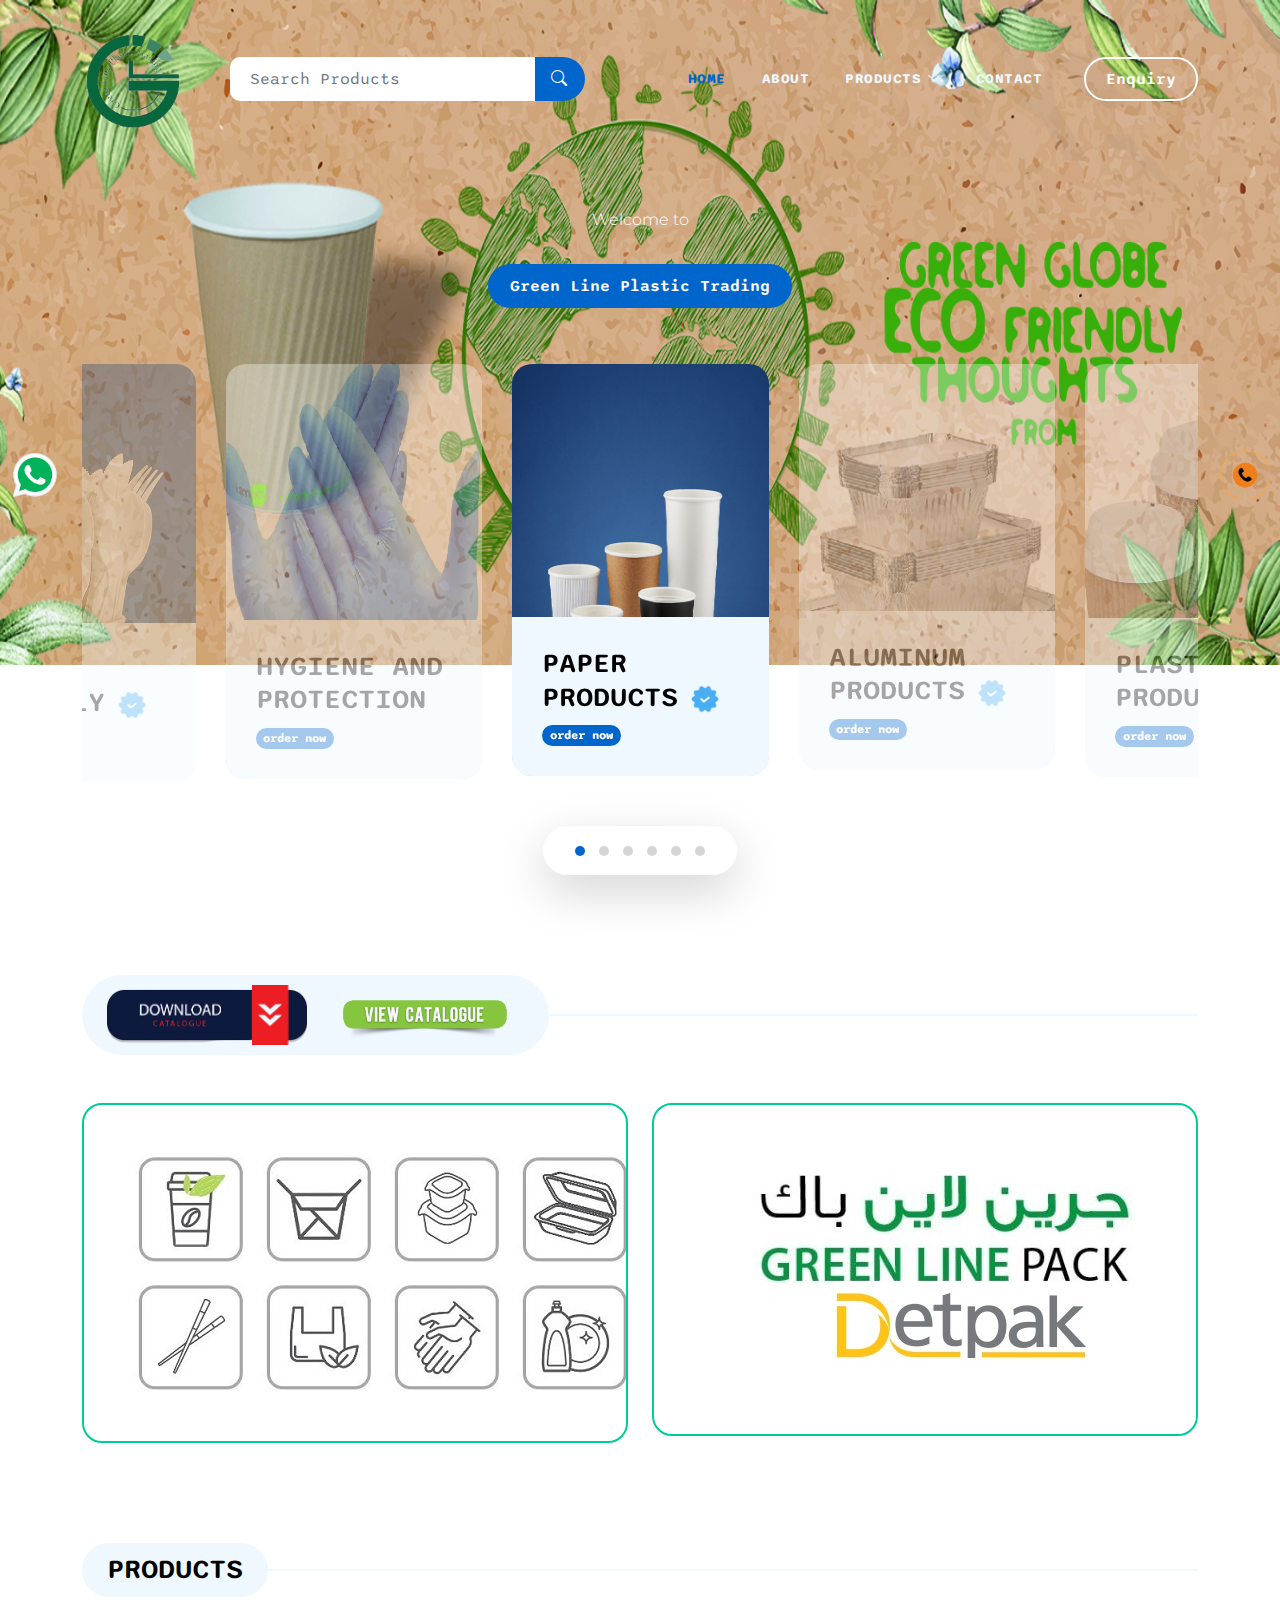
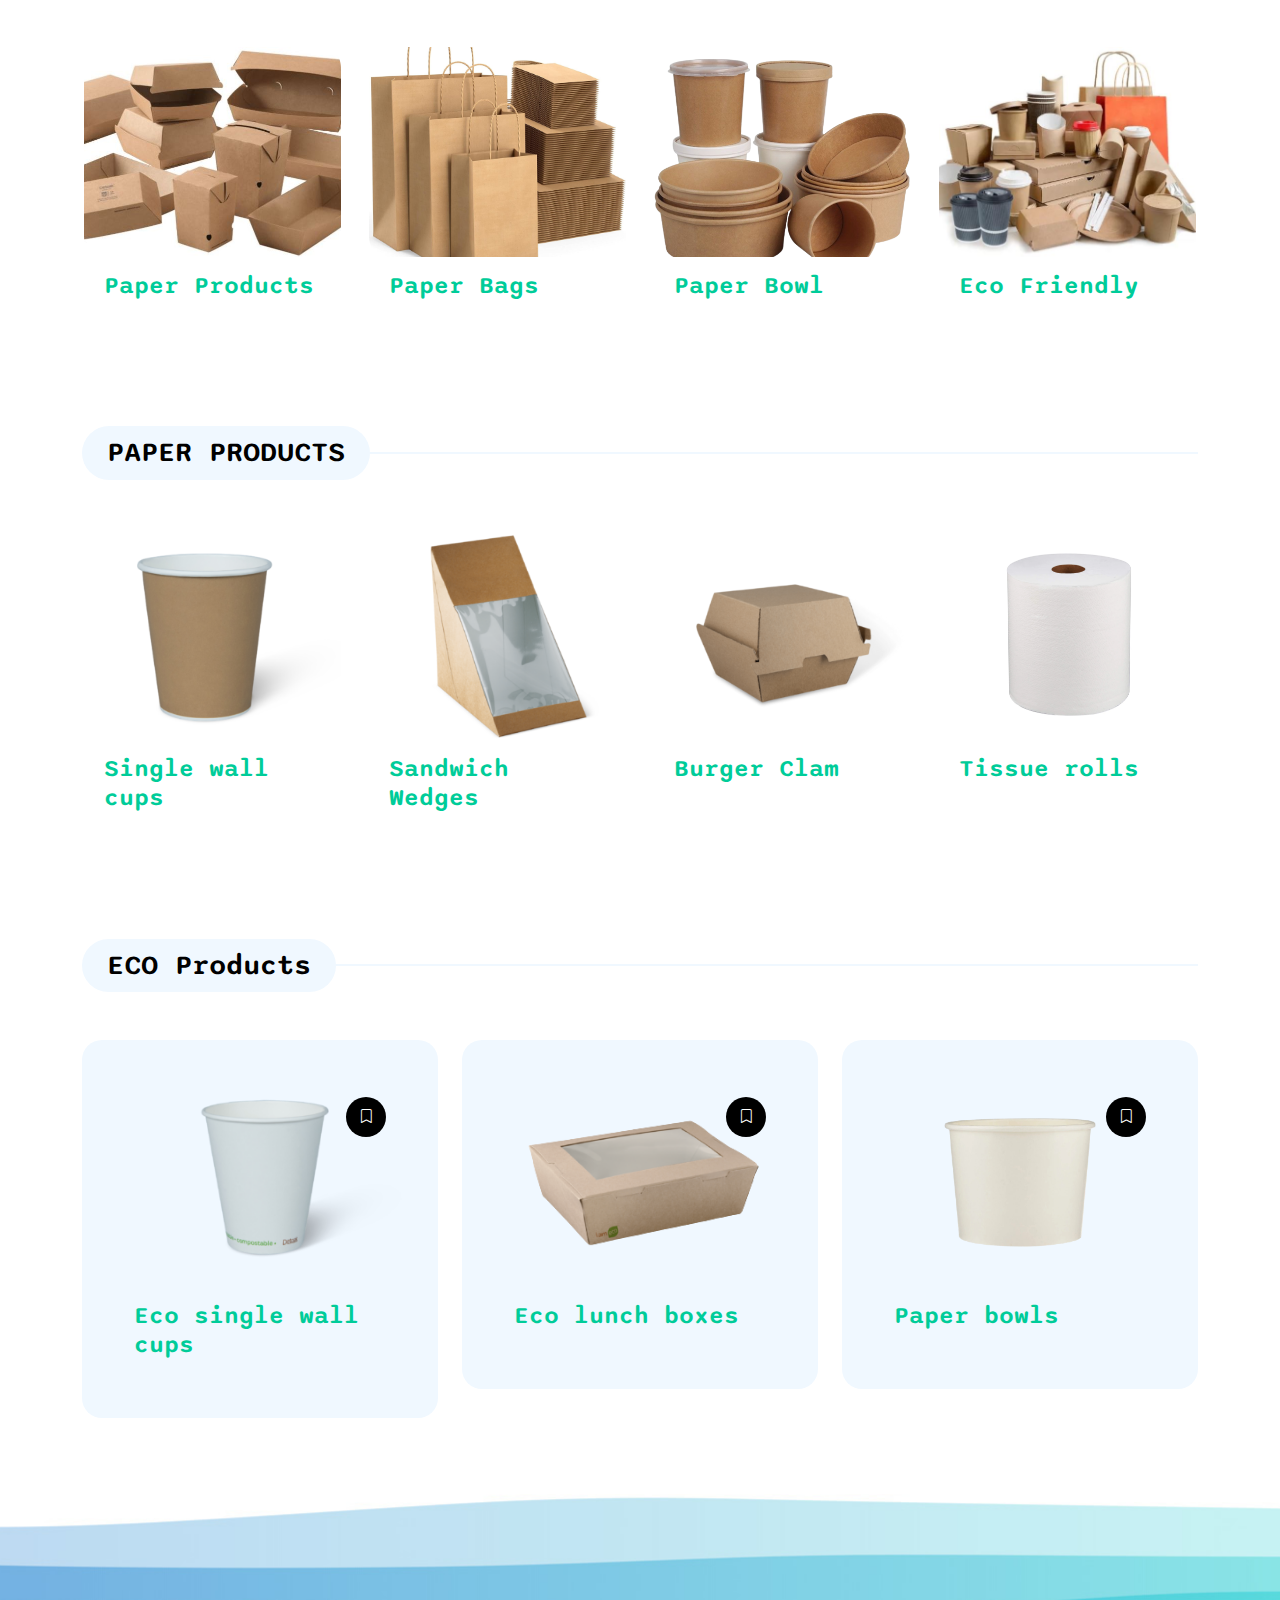
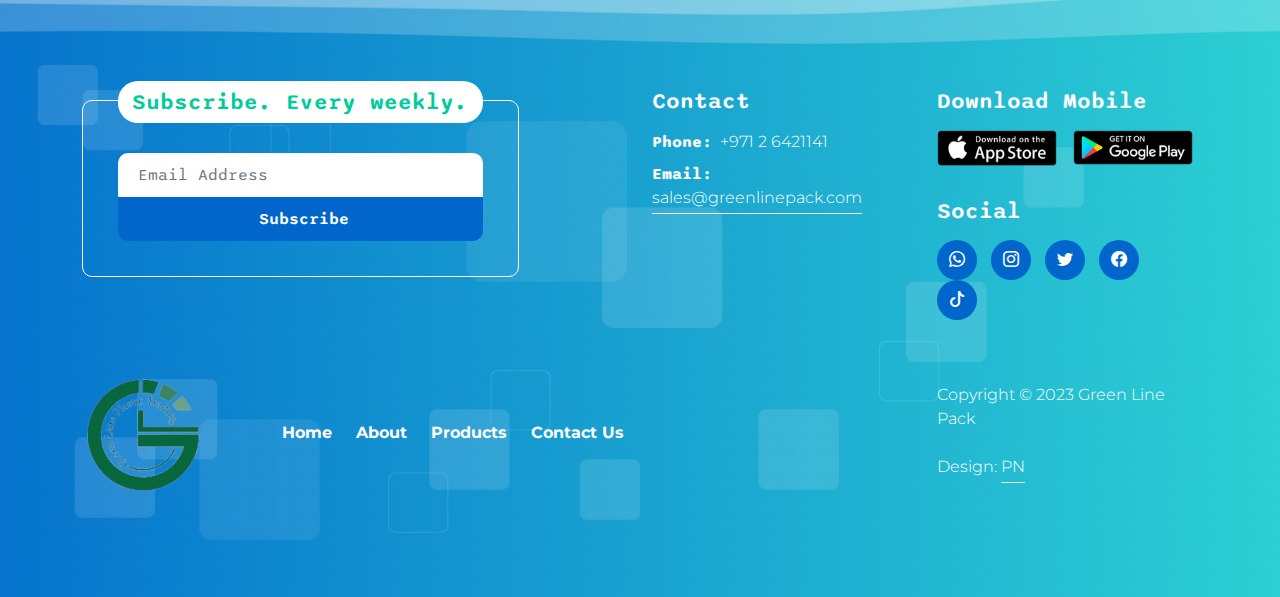
<file: indexglp.html>
<!doctype html>
<html lang="en">

<head>
    <meta charset="utf-8">
    <meta name="viewport" content="width=device-width, initial-scale=1">

    <meta name="description" content="">
    <meta name="author" content="">

    <title>𝗚𝗿𝗲𝗲𝗻 𝗟𝗶𝗻𝗲 𝗣𝗮𝗰𝗸</title>
    <link rel="icon" href="logo-rbg-p.png">
    <link rel="shortcut icon" href="logo-rbg-p.png">

    <!-- CSS FILES -->
    <link rel="preconnect" href="https://fonts.googleapis.com">

    <link rel="preconnect" href="https://fonts.gstatic.com" crossorigin>

    <link
        href="https://fonts.googleapis.com/css2?family=Montserrat:wght@300;400&family=Sono:wght@200;300;400;500;700&display=swap"
        rel="stylesheet">

    <link rel="stylesheet" href="css/bootstrap.min.css">

    <link rel="stylesheet" href="css/bootstrap-icons.css">

    <link rel="stylesheet" href="css/owl.carousel.min.css">

    <link rel="stylesheet" href="css/owl.theme.default.min.css">

    <link href="css/templatemo-pod-talk.css" rel="stylesheet">

    <script>
        var isNS = (navigator.appName == "PN") ? 1 : 0;
        if(navigator.appName == "PN") document.captureEvents(Event.MOUSEDOWN||Event.MOUSEUP);
        function mischandler(){
        return false;
        }
        function mousehandler(e){
        var myevent = (isNS) ? e : event;
        var eventbutton = (isNS) ? myevent.which : myevent.button;
        if((eventbutton==2)||(eventbutton==3)) return false;
        }
        document.oncontextmenu = mischandler;
        document.onmousedown = mousehandler;
        document.onmouseup = mousehandler;
        </script>

   
</head>

<body>

    <main>

        <nav class="navbar navbar-expand-lg">
            <div class="container">
                <a class="navbar-brand me-lg-5 me-0" href="index.html">
                    <img src="img/logo-1-rbg-p.png" class="logo-image img-fluid" alt="Green Line Pack">
                </a>

                <form action="#" method="get" class="custom-form search-form flex-fill me-3" role="search">
                    <div class="input-group input-group-lg">
                        <input name="search" type="search" class="form-control" id="search" placeholder="Search Products"
                            aria-label="Search">

                        <button type="submit" class="form-control" id="submit">
                            <i class="bi-search"></i>
                        </button>
                    </div>
                </form>

                <button class="navbar-toggler" type="button" data-bs-toggle="collapse" data-bs-target="#navbarNav"
                    aria-controls="navbarNav" aria-expanded="false" aria-label="Toggle navigation">
                    <span class="navbar-toggler-icon"></span>
                </button>

                <div class="collapse navbar-collapse" id="navbarNav">
                    <ul class="navbar-nav ms-lg-auto">
                       <li class="nav-item">
                            <a class="nav-link active" href="index.html"><b>Home</b></a>
                        </li>

                        <li class="nav-item">
                            <a class="nav-link" href="about.html"><b>About</b></a>
                        </li>

                        <li class="nav-item dropdown">
                            <a class="nav-link dropdown-toggle" href="products.html" id="navbarLightDropdownMenuLink" role="button"
                                data-bs-toggle="dropdown" aria-expanded="false"><b>Products</b></a>

                            <ul class="dropdown-menu dropdown-menu-light" aria-labelledby="navbarLightDropdownMenuLink">
                                <li><a class="dropdown-item" href="paper-products.html">Paper Products</a></li>

                                <li><a class="dropdown-item" href="aluminum-products.html">Aluminum Products</a></li>
                                <li><a class="dropdown-item" href="plastic-products.html">PLASTIC PRODUCTS</a></li>
                                <li><a class="dropdown-item" href="other-products.html">OTHER PRODUCTS</a></li>
                            </ul>
                        </li>

                        <li class="nav-item">
                            <a class="nav-link" href="contact.html"><b>Contact</b></a>
                        </li>
                    </ul>

                    <div class="ms-4">
                        <a href="mailto:enquiry@greenlinepack.com" class="btn custom-btn custom-border-btn smoothscroll">Enquiry</a>
                    </div>
                </div>
            </div>
        </nav>


        <section class="hero-section">
            <div class="container">
                <div class="row">

                    <div class="col-lg-12 col-12">
                        <div class="text-center mb-5 pb-2">
                            <h1 class="text-white"></h1>

                            <p class="text-white">Welcome to</p>

                            <a href="#section_2" class="btn custom-btn smoothscroll mt-3">Green Line Plastic Trading </a>
                        </div>

                        <div class="owl-carousel owl-theme">
                            <div class="owl-carousel-info-wrap item">
                                <img src="img/products/big/pp3.png"
                                    class="owl-carousel-image img-fluid" alt="">

                                <div class="owl-carousel-info">
                                    <h4 class="mb-2">
                                        PAPER PRODUCTS
                                        <img src="images/verified.png" class="owl-carousel-verified-image img-fluid"
                                            alt="">
                                    </h4>

                                    

                                    <span class="badge">order now</span>
                                </div>

                                <div class="social-share">
                                    <ul class="social-icon">
                                        <li class="social-icon-item">
                                            <a href="paper-products.html" class="bi-arrow-right-circle-fill"></a>
                                        </li>

                                        
                                    </ul>
                                </div>
                            </div>

                            <div class="owl-carousel-info-wrap item">
                                <img src="img/products/big/alp.png"
                                    class="owl-carousel-image img-fluid" alt="">

                                <div class="owl-carousel-info">
                                    <h4 class="mb-2">
                                        ALUMINUM PRODUCTS
                                        <img src="images/verified.png" class="owl-carousel-verified-image img-fluid"
                                            alt="">
                                    </h4>

                                    <span class="badge">order now</span>
                                </div>

                                <div class="social-share">
                                    <ul class="social-icon">
                                        <li class="social-icon-item">
                                            <a href="aluminum-products.html" class="bi-arrow-right-circle-fill"></a>
                                        </li>

                                    </ul>
                                </div>
                            </div>

                            <div class="owl-carousel-info-wrap item">
                                <img src="img/products/big/pp3.jpg"
                                    class="owl-carousel-image img-fluid" alt="">

                                <div class="owl-carousel-info">
                                    <h4 class="mb-2">PLASTIC PRODUCTS</h4>

                                    <span class="badge">order now</span>
                                </div>

                                <div class="social-share">
                                    <ul class="social-icon">
                                        <li class="social-icon-item">
                                            <a href="plastic-products.html" class="bi-arrow-right-circle-fill"></a>
                                        </li>

                                    </ul>
                                </div>
                            </div>

                            <div class="owl-carousel-info-wrap item">
                                <img src="img/products/big/wp.png" class="owl-carousel-image img-fluid" alt="">

                                <div class="owl-carousel-info">
                                    <h4 class="mb-2">WOODEN PRODUCTS</h4>

                                    <span class="badge">order now</span>
                                </div>

                                <div class="social-share">
                                    <ul class="social-icon">
                                        <li class="social-icon-item">
                                            <a href="other-products.html" class="bi-arrow-right-circle-fill"></a>
                                        </li>

                                        
                                    </ul>
                                </div>
                            </div>

                            <div class="owl-carousel-info-wrap item">
                                <img src="img/products/big/efp.png"
                                    class="owl-carousel-image img-fluid" alt="">

                                <div class="owl-carousel-info">
                                    <h4 class="mb-2">
                                        ECO FRIENDLY
                                        <img src="images/verified.png" class="owl-carousel-verified-image img-fluid"
                                            alt="">
                                    </h4>

                                    <span class="badge">order now</span>
                                </div>

                                <div class="social-share">
                                    <ul class="social-icon">
                                        <li class="social-icon-item">
                                            <a href="other-products.html" class="bi-arrow-right-circle-fill"></a>
                                        </li>

                                        
                                    </ul>
                                </div>
                            </div>

                            <div class="owl-carousel-info-wrap item">
                                <img src="img/products/big/gp1.png"
                                    class="owl-carousel-image img-fluid" alt="">

                                <div class="owl-carousel-info">
                                    <h4 class="mb-2">HYGIENE AND PROTECTION</h4>

                                    <span class="badge">order now</span>
                                </div>

                                <div class="social-share">
                                    <ul class="social-icon">
                                        <li class="social-icon-item">
                                            <a href="other-products.html" class="bi-arrow-right-circle-fill"></a>
                                        </li>

                                        
                                    </ul>
                                </div>
                            </div>
                        </div>
                    </div>

                </div>
            </div>
        </section>


        <section class="latest-podcast-section section-padding pb-0" id="section_2">
            <div class="container">
                <div class="row justify-content-center">

                    <div class="col-lg-12 col-12">
                        <div class="section-title-wrap mb-5">
                            <h4 class="section-title"><a href="pdf/GREEN-LINE-PACK.pdf"><img src="img/products/big/d-green-line-pack-catalogue-rbg-p.png" width="200"></a>
                                <a href="pdf/GREEN-LINE-PACK.pdf"><img src="img/products/about/View-Catalogue.png" width="200"></a></h4>
                        </div>
                    </div>

                    <div class="col-lg-6 col-12 mb-4 mb-lg-0">
                        <div class="custom-block d-flex">
                            <div class="">
                                <div class="custom-block-icon-wrap">
                                    <div class="section-overlay"></div>
                                    <a href="detail-page.html" class="custom-block-image-wrap">
                                        <img src="img/logo-1-rbg-p.png"
                                            class="custom-block-image img-fluid" alt="">

                                        <a href="#" class="custom-block-icon">
                                            <i class="bi-play-fill"></i>
                                        </a>
                                    </a>
                                </div>

                                <div class="mt-2">
                                    
                                </div>
                            </div>

                            <div class="custom-block-info">
                                <div class="custom-block-top d-flex mb-1">
                                    

                                </div>

                                <h5 class="mb-2">
                                    
                                </h5>
                                
                                <div class="profile-block d-flex">
                                    <img src="images/ab-1.JPG">

                                    
                                </div>

                               

                                <div class="custom-block-bottom d-flex justify-content-between mt-3">
                                    
                                </div>
                            </div>

                            <div class="d-flex flex-column ms-auto">
                                

                                <a href="pdf/GREEN-LINE-PACK.pdf" class="badge ms-auto">
                                    <i class="bi-bookmark"></i>
                                </a>
                            </div>
                        </div>
                    </div>

                    <div class="col-lg-6 col-12">
                        <div class="custom-block d-flex">
                            <div class="">
                                <div class="custom-block-icon-wrap">
                                    <div class="section-overlay"></div>
                                    <a href="detail-page.html" class="custom-block-image-wrap">
                                        <img src="img/logo-1-rbg-p.png" class="custom-block-image img-fluid"
                                            alt="">

                                        <a href="#" class="custom-block-icon">
                                            <i class="bi-play-fill"></i>
                                        </a>
                                    </a>
                                </div>

                                <div class="mt-2">
                                    
                                </div>
                            </div>

                            <div class="custom-block-info">
                                <div class="custom-block-top d-flex mb-1">
                                   

                                    
                                </div>

                                <h5 class="mb-2">
                                    
                                </h5>

                                <div class="profile-block d-flex">
                                    <img src="img/ab-2.jpg">

                                    
                                </div>

                                
                                <div class="custom-block-bottom d-flex justify-content-between mt-3">
                                    
                                </div>
                            </div>

                            <div class="d-flex flex-column ms-auto">
                              

                                <a href="pdf/GREEN-LINE-PACK.pdf" class="badge ms-auto">
                                    <i class="bi-bookmark"></i>
                                </a>
                            </div>
                        </div>
                    </div>

                </div>
            </div>
        </section>


        <section class="topics-section section-padding pb-0" id="section_3">
            <div class="container">
                <div class="row">

                    <div class="col-lg-12 col-12">
                        <div class="section-title-wrap mb-5">
                            <h4 class="section-title">PRODUCTS</h4>
                        </div>
                    </div>

                    <div class="col-lg-3 col-md-6 col-12 mb-4 mb-lg-0">
                        <div class="custom-block custom-block-overlay">
                            <a href="paper-products.html" class="custom-block-image-wrap">
                                <img src="img/products/paper-items.JPG"
                                    class="custom-block-image img-fluid" alt="">
                            </a>

                            <div class="custom-block-info custom-block-overlay-info">
                                <h5 class="mb-1">
                                    <a href="paper-products.html">
                                        Paper Products
                                    </a>
                                </h5>

                                
                            </div>
                        </div>
                    </div>

                    <div class="col-lg-3 col-md-6 col-12 mb-4 mb-lg-0">
                        <div class="custom-block custom-block-overlay">
                            <a href="detail-page.html" class="custom-block-image-wrap">
                                <img src="img/products/big/paper-bag.jpg"
                                    class="custom-block-image img-fluid" alt="">
                            </a>

                            <div class="custom-block-info custom-block-overlay-info">
                                <h5 class="mb-1">
                                    <a href="listing-page.html">
                                        Paper Bags
                                    </a>
                                </h5>

                                
                            </div>
                        </div>
                    </div>

                    <div class="col-lg-3 col-md-6 col-12 mb-4 mb-lg-0">
                        <div class="custom-block custom-block-overlay">
                            <a href="detail-page.html" class="custom-block-image-wrap">
                                <img src="img/products/big/p-b-2-rbg-p.png"
                                    class="custom-block-image img-fluid" alt="">
                            </a>

                            <div class="custom-block-info custom-block-overlay-info">
                                <h5 class="mb-1">
                                    <a href="listing-page.html">
                                        Paper Bowl
                                    </a>
                                </h5>

                                
                            </div>
                        </div>
                    </div>

                    <div class="col-lg-3 col-md-6 col-12 mb-4 mb-lg-0">
                        <div class="custom-block custom-block-overlay">
                            <a href="detail-page.html" class="custom-block-image-wrap">
                                <img src="img/products/ppbitems.JPG"
                                    class="custom-block-image img-fluid" alt="">
                            </a>

                            <div class="custom-block-info custom-block-overlay-info">
                                <h5 class="mb-1">
                                    <a href="listing-page.html">
                                        Eco Friendly
                                    </a>
                                </h5>

                                
                            </div>
                        </div>
                    </div>

                </div>
            </div>
        </section>

        <section class="topics-section section-padding pb-0" id="section_3">
            <div class="container">
                <div class="row">

                    <div class="col-lg-12 col-12">
                        <div class="section-title-wrap mb-5">
                            <h4 class="section-title">PAPER PRODUCTS</h4>
                        </div>
                    </div>

                    <div class="col-lg-3 col-md-6 col-12 mb-4 mb-lg-0">
                        <div class="custom-block custom-block-overlay">
                            <a href="detail-page.html" class="custom-block-image-wrap">
                                <img src="img/products/pp/pp1.png"
                                    class="custom-block-image img-fluid" alt="">
                            </a>

                            <div class="custom-block-info custom-block-overlay-info">
                                <h5 class="mb-1">
                                    <a href="listing-page.html">
                                        Single wall cups
                                    </a>
                                </h5>

                                
                            </div>
                        </div>
                    </div>

                    <div class="col-lg-3 col-md-6 col-12 mb-4 mb-lg-0">
                        <div class="custom-block custom-block-overlay">
                            <a href="detail-page.html" class="custom-block-image-wrap">
                                <img src="img/products/pp/sw1.png"
                                    class="custom-block-image img-fluid" alt="">
                            </a>

                            <div class="custom-block-info custom-block-overlay-info">
                                <h5 class="mb-1">
                                    <a href="listing-page.html">
                                        Sandwich Wedges
                                    </a>
                                </h5>

                                
                            </div>
                        </div>
                    </div>

                    <div class="col-lg-3 col-md-6 col-12 mb-4 mb-lg-0">
                        <div class="custom-block custom-block-overlay">
                            <a href="detail-page.html" class="custom-block-image-wrap">
                                <img src="img/products/pp/b1.png"
                                    class="custom-block-image img-fluid" alt="">
                            </a>

                            <div class="custom-block-info custom-block-overlay-info">
                                <h5 class="mb-1">
                                    <a href="listing-page.html">
                                        Burger Clam
                                    </a>
                                </h5>

                                
                            </div>
                        </div>
                    </div>

                    <div class="col-lg-3 col-md-6 col-12 mb-4 mb-lg-0">
                        <div class="custom-block custom-block-overlay">
                            <a href="detail-page.html" class="custom-block-image-wrap">
                                <img src="img/products/big/tissue-roll.webp"
                                    class="custom-block-image img-fluid" alt="">
                            </a>

                            <div class="custom-block-info custom-block-overlay-info">
                                <h5 class="mb-1">
                                    <a href="listing-page.html">
                                        Tissue rolls
                                    </a>
                                </h5>

                                
                            </div>
                        </div>
                    </div>

                </div>
            </div>
        </section>


        <section class="trending-podcast-section section-padding">
            <div class="container">
                <div class="row">

                    <div class="col-lg-12 col-12">
                        <div class="section-title-wrap mb-5">
                            <h4 class="section-title">ECO Products</h4>
                        </div>
                    </div>

                    <div class="col-lg-4 col-12 mb-4 mb-lg-0">
                        <div class="custom-block custom-block-full">
                            <div class="custom-block-image-wrap">
                                <a href="detail-page.html">
                                    <img src="img/products/eco/Eco1.png" class="custom-block-image img-fluid"
                                        alt="">
                                </a>
                            </div>

                            <div class="custom-block-info">
                                <h5 class="mb-2">
                                    <a href="detail-page.html">
                                        Eco single wall cups
                                    </a>
                                </h5>

                                <div class="profile-block d-flex">
                                    

                                    
                                </div>

                               

                                <div class="custom-block-bottom d-flex justify-content-between mt-3">
                                    
                                </div>
                            </div>

                            <div class="social-share d-flex flex-column ms-auto">
                               

                                <a href="#" class="badge ms-auto">
                                    <i class="bi-bookmark"></i>
                                </a>
                            </div>
                        </div>
                    </div>

                    <div class="col-lg-4 col-12 mb-4 mb-lg-0">
                        <div class="custom-block custom-block-full">
                            <div class="custom-block-image-wrap">
                                <a href="detail-page.html">
                                    <img src="img/products/eco/Eco6-1.png" class="custom-block-image img-fluid"
                                        alt="">
                                </a>
                            </div>

                            <div class="custom-block-info">
                                <h5 class="mb-2">
                                    <a href="detail-page.html">
                                        Eco lunch boxes 
                                    </a>
                                </h5>

                                <div class="profile-block d-flex">
                                    
                                    
                                </div>

                               

                                <div class="custom-block-bottom d-flex justify-content-between mt-3">
                                    
                                </div>
                            </div>

                            <div class="social-share d-flex flex-column ms-auto">
                               
                                <a href="#" class="badge ms-auto">
                                    <i class="bi-bookmark"></i>
                                </a>
                            </div>
                        </div>
                    </div>

                    <div class="col-lg-4 col-12">
                        <div class="custom-block custom-block-full">
                            <div class="custom-block-image-wrap">
                                <a href="detail-page.html">
                                    <img src="img/products/big/pb-2-rbg-p.png" class="custom-block-image img-fluid"
                                        alt="">
                                </a>
                            </div>

                            <div class="custom-block-info">
                                <h5 class="mb-2">
                                    <a href="detail-page.html">
                                        Paper bowls
                                    </a>
                                </h5>

                                <div class="profile-block d-flex">
                                    

                                    
                                </div>

                                

                                <div class="custom-block-bottom d-flex justify-content-between mt-3">
                                    
                                </div>
                            </div>

                            <div class="social-share d-flex flex-column ms-auto">
                               

                                <a href="#" class="badge ms-auto">
                                    <i class="bi-bookmark"></i>
                                </a>
                            </div>
                        </div>
                    </div>

                </div>
            </div>
        </section>
    </main>

    <div class="whatsapp"><a href="https://wa.me/971562169661?text=Hi, I was just on your website and I would like to get some more information please.'" target="_blank"><img src="img/call/whatsapp.gif" alt="" width="50" height="50"></a></div>
<div class="call"><a href="tel:+97126421141"><img src="img/call/call-1.gif" alt="" width="50" height="50"></a></div>

    <footer class="site-footer">
        <div class="container">
            <div class="row">

                <div class="col-lg-6 col-12 mb-5 mb-lg-0">
                    <div class="subscribe-form-wrap">
                        <h6>Subscribe. Every weekly.</h6>

                        <form class="custom-form subscribe-form" action="#" method="get" role="form">
                            <input type="email" name="subscribe-email" id="subscribe-email" pattern="[^ @]*@[^ @]*"
                                class="form-control" placeholder="Email Address" required="">

                            <div class="col-lg-12 col-12">
                                <button type="submit" class="form-control" id="submit">Subscribe</button>
                            </div>
                        </form>
                    </div>
                </div>

                <div class="col-lg-3 col-md-6 col-12 mb-4 mb-md-0 mb-lg-0">
                    <h6 class="site-footer-title mb-3">Contact</h6>

                    <p class="mb-2"><strong class="d-inline me-2">Phone:</strong>+971 2 6421141</p>

                    <p>
                        <strong class="d-inline me-2">Email:</strong>
                        <a href="mailto:sales@greenlinepack.com">sales@greenlinepack.com</a>
                    </p>
                </div>

                <div class="col-lg-3 col-md-6 col-12">
                    <h6 class="site-footer-title mb-3">Download Mobile</h6>

                    <div class="site-footer-thumb mb-4 pb-2">
                        <div class="d-flex flex-wrap">
                            <a href="#">
                                <img src="images/app-store.png" class="me-3 mb-2 mb-lg-0 img-fluid" alt="">
                            </a>

                            <a href="#">
                                <img src="images/play-store.png" class="img-fluid" alt="">
                            </a>
                            
                        </div>
                    </div>

                    <h6 class="site-footer-title mb-3">Social</h6>

                    <ul class="social-icon">
                         <li class="social-icon-item">
                            <a href="https://wa.me/971562169661?text=Hi, I was just on your website and I would like to get some more information please.'" target="_blank" class="social-icon-link bi-whatsapp"></a>
                        </li>
                        <li class="social-icon-item">
                            <a href="https://www.instagram.com/greenline_plastic/" target="_blank" class="social-icon-link bi-instagram"></a>
                        </li>

                        <li class="social-icon-item">
                            <a href="#" class="social-icon-link bi-twitter"></a>
                        </li>

                        <li class="social-icon-item">
                            <a href="#" class="social-icon-link bi-facebook"></a>
                        </li>
                        <li class="social-icon-item">
                            <a href="https://www.tiktok.com/@greenline_plastic" target="_blank" class="social-icon-link bi-tiktok"></a>
                        </li>
                    </ul>
                </div>

            </div>
        </div>

        <div class="container pt-5">
            <div class="row align-items-center">

                <div class="col-lg-2 col-md-3 col-12">
                    <a class="navbar-brand" href="index.html">
                        <img src="img/logo-1-rbg-p.png" class="logo-image img-fluid" alt="Green Line Pack">
                    </a>
                </div>

                <div class="col-lg-7 col-md-9 col-12">
                    <ul class="site-footer-links">
                        <li class="site-footer-link-item">
                            <a href="" class="site-footer-link"><b>Home</b></a>
                        </li>

                        <li class="site-footer-link-item">
                            <a href="about.html" class="site-footer-link"><b>About</b></a>
                        </li>

                        <li class="site-footer-link-item">
                            <a href="products.html" class="site-footer-link"><b>Products</b></a>
                        </li>

                        <li class="site-footer-link-item">
                            <a href="contact.html" class="site-footer-link"><b>Contact Us</b></a>
                        </li>
                    </ul>
                </div>

                <div class="col-lg-3 col-12">
                    <p class="copyright-text mb-0">Copyright © 2023 Green Line Pack
                        <br><br>
                        Design: <a rel="nofollow" href="" target="_parent">PN</a>
                    </p> 
                </div>
            </div>
        </div>
    </footer>


    <!-- JAVASCRIPT FILES -->
    <script src="js/jquery.min.js"></script>
    <script src="js/bootstrap.bundle.min.js"></script>
    <script src="js/owl.carousel.min.js"></script>
    <script src="js/custom.js"></script>

</body>

</html>
</file>
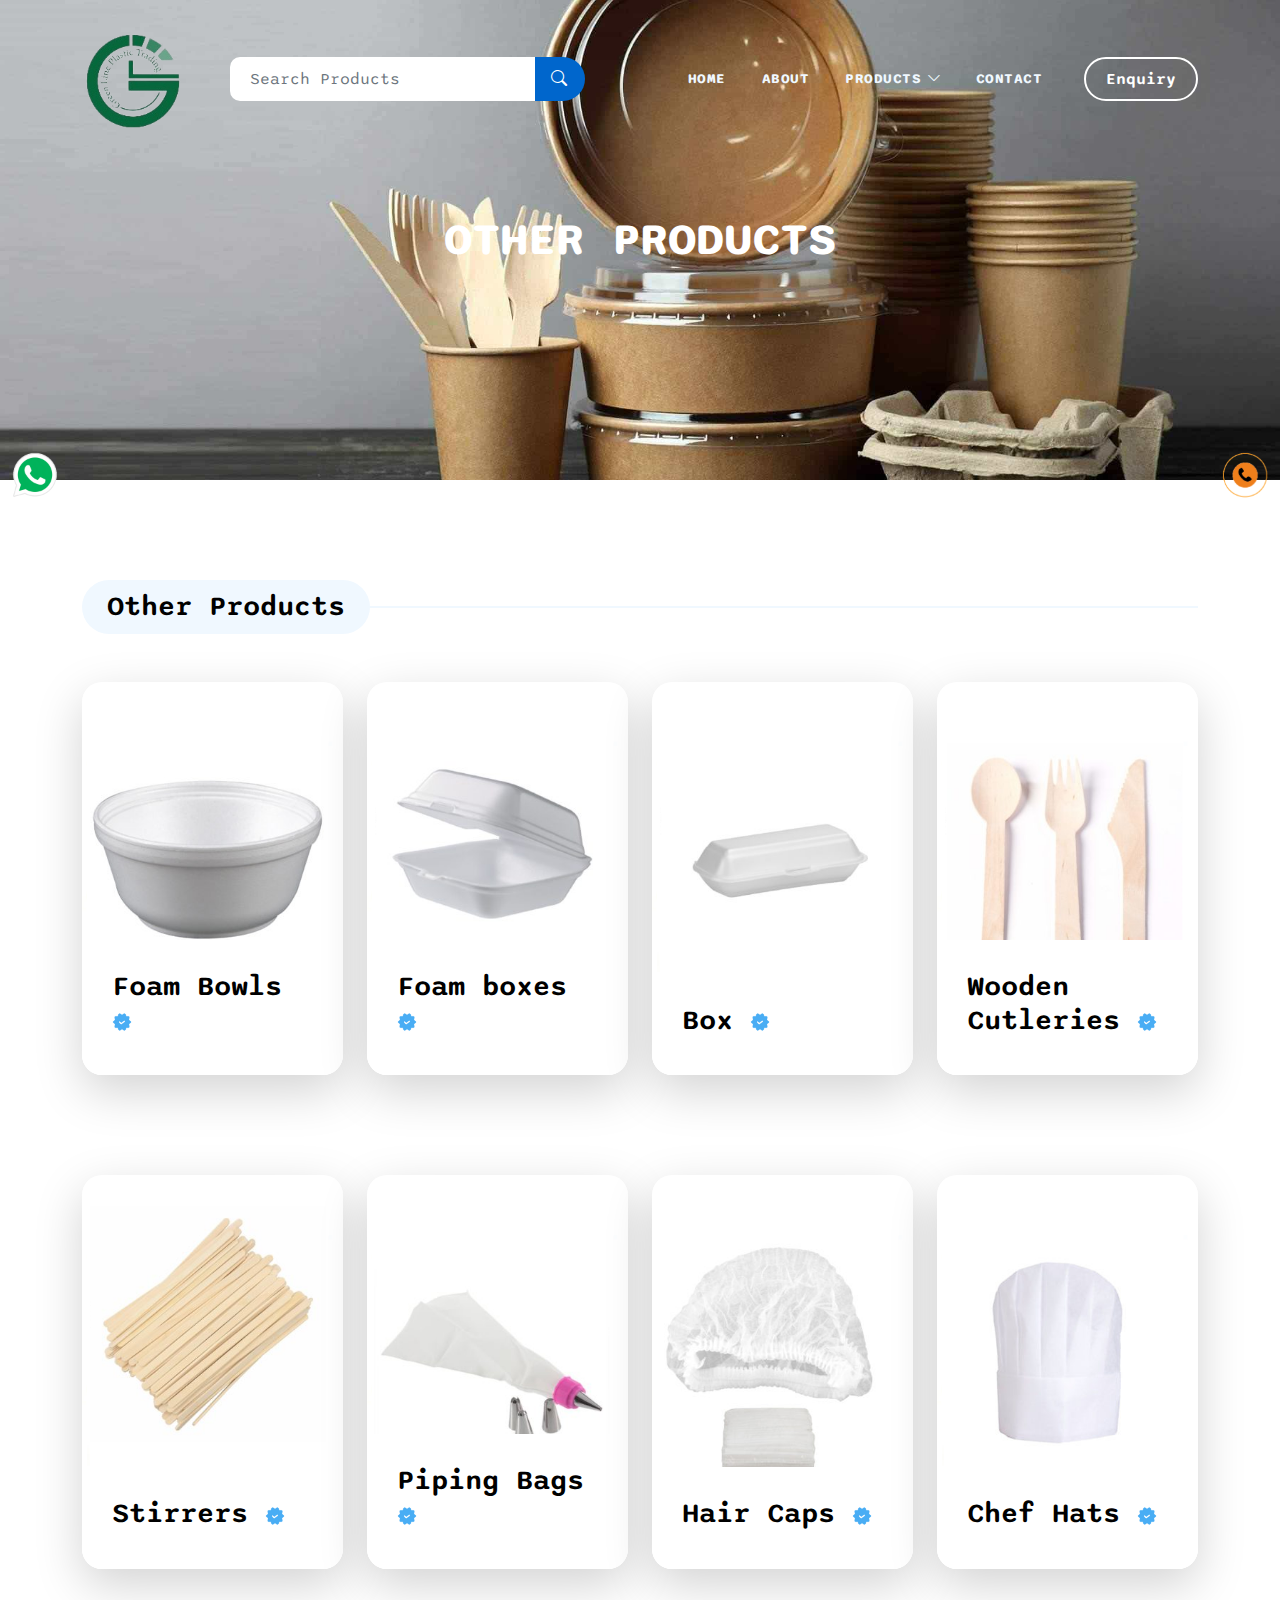
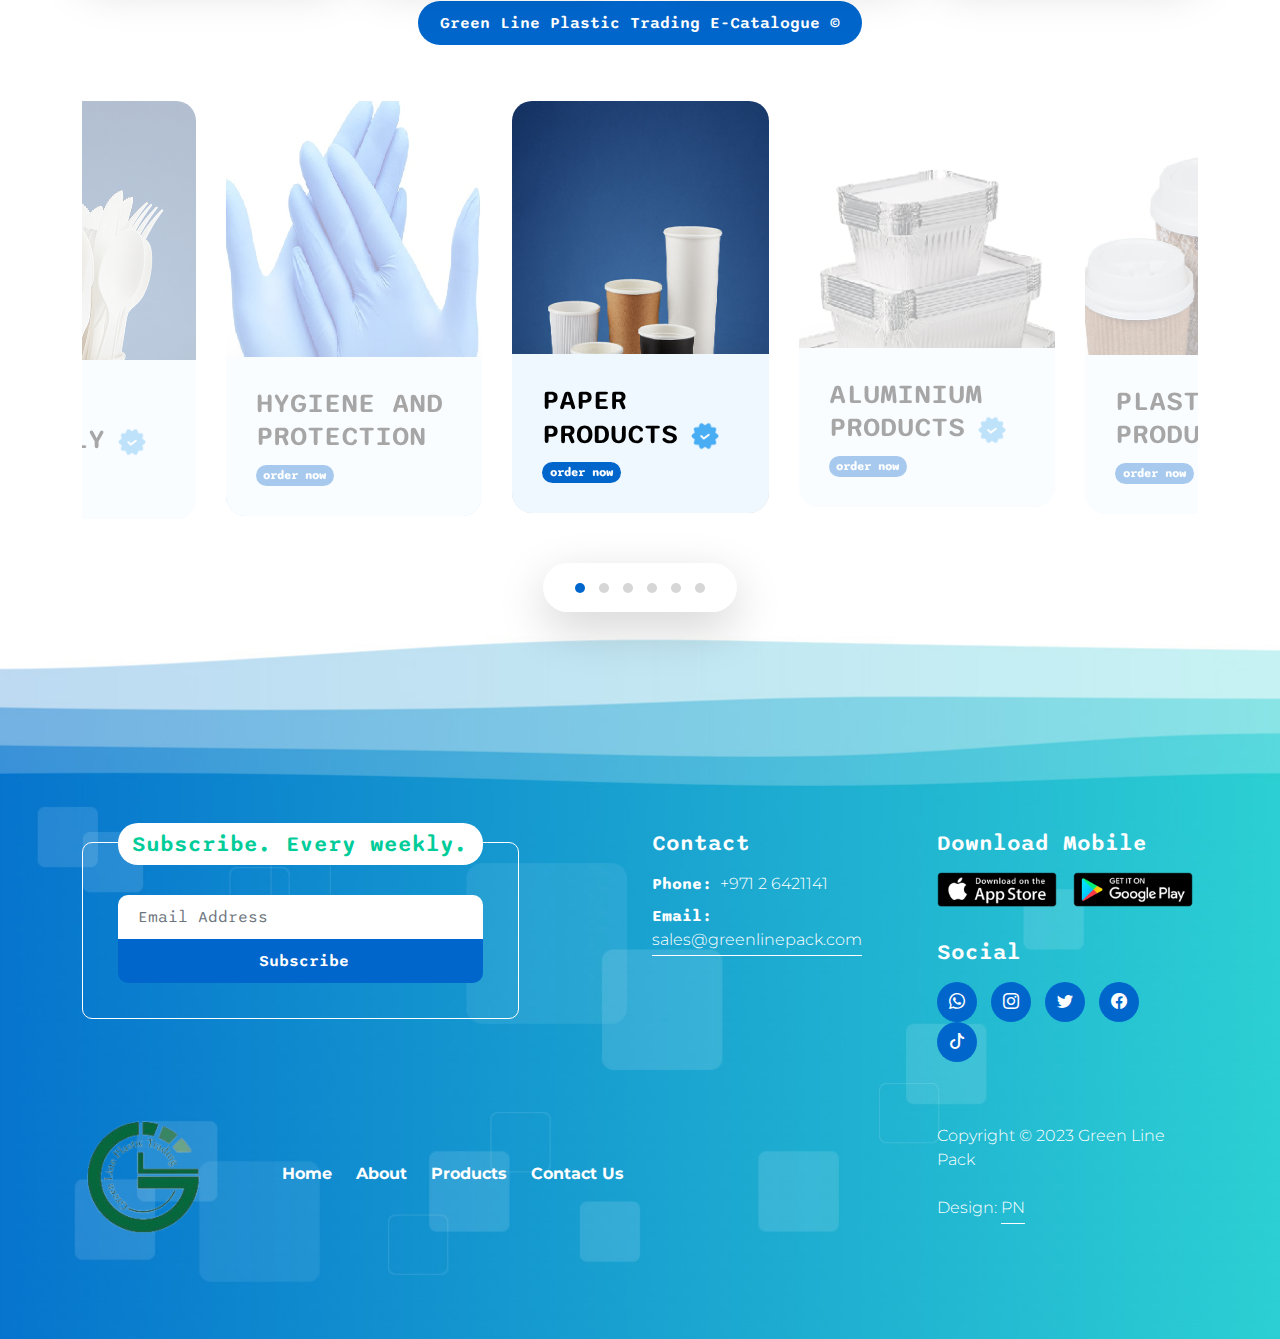
<file: other-products.html>
<!doctype html>
<html lang="en">

<head>
    <meta charset="utf-8">
    <meta name="viewport" content="width=device-width, initial-scale=1">

    <meta name="description" content="">
    <meta name="author" content="">

    <title>𝗚𝗿𝗲𝗲𝗻 𝗟𝗶𝗻𝗲 𝗣𝗮𝗰𝗸</title>
    <link rel="icon" href="logo-rbg-p.png">
    <link rel="shortcut icon" href="logo-rbg-p.png">

    <!-- CSS FILES -->
    <link rel="preconnect" href="https://fonts.googleapis.com">

    <link rel="preconnect" href="https://fonts.gstatic.com" crossorigin>

    <link
        href="https://fonts.googleapis.com/css2?family=Montserrat:wght@300;400&family=Sono:wght@200;300;400;500;700&display=swap"
        rel="stylesheet">

    <link rel="stylesheet" href="css/bootstrap.min.css">

    <link rel="stylesheet" href="css/bootstrap-icons.css">

    <link rel="stylesheet" href="css/owl.carousel.min.css">

    <link rel="stylesheet" href="css/owl.theme.default.min.css">

    <link href="css/templatemo-pod-talk.css" rel="stylesheet">

    <script>
        var isNS = (navigator.appName == "PN") ? 1 : 0;
        if(navigator.appName == "PN") document.captureEvents(Event.MOUSEDOWN||Event.MOUSEUP);
        function mischandler(){
        return false;
        }
        function mousehandler(e){
        var myevent = (isNS) ? e : event;
        var eventbutton = (isNS) ? myevent.which : myevent.button;
        if((eventbutton==2)||(eventbutton==3)) return false;
        }
        document.oncontextmenu = mischandler;
        document.onmousedown = mousehandler;
        document.onmouseup = mousehandler;
        </script>

</head>

<body>

    <main>

        <nav class="navbar navbar-expand-lg">
            <div class="container">
                <a class="navbar-brand me-lg-5 me-0" href="indexglp.html">
                    <img src="img/logo-1-rbg-p.png" class="logo-image img-fluid" alt="Green Line Pack">
                </a>

                <form action="#" method="get" class="custom-form search-form flex-fill me-3" role="search">
                    <div class="input-group input-group-lg">
                        <input name="search" type="search" class="form-control" id="search" placeholder="Search Products"
                            aria-label="Search">

                        <button type="submit" class="form-control" id="submit">
                            <i class="bi-search"></i>
                        </button>
                    </div>
                </form>

                <button class="navbar-toggler" type="button" data-bs-toggle="collapse" data-bs-target="#navbarNav"
                    aria-controls="navbarNav" aria-expanded="false" aria-label="Toggle navigation">
                    <span class="navbar-toggler-icon"></span>
                </button>

                <div class="collapse navbar-collapse" id="navbarNav">
                    <ul class="navbar-nav ms-lg-auto">
                        <li class="nav-item">
                             <a class="nav-link" href="indexglp.html"><b>Home</b></a>
                         </li>
 
                         <li class="nav-item">
                             <a class="nav-link" href="about.html"><b>About</b></a>
                         </li>
 
                         <li class="nav-item dropdown">
                             <a class="nav-link dropdown-toggle" href="products.html" id="navbarLightDropdownMenuLink" role="button"
                                 data-bs-toggle="dropdown" aria-expanded="false"><b>Products</b></a>
 
                             <ul class="dropdown-menu dropdown-menu-light" aria-labelledby="navbarLightDropdownMenuLink">
                                 <li><a class="dropdown-item" href="paper-products.html">Paper Products</a></li>
 
                                 <li><a class="dropdown-item" href="aluminum-products.html">Aluminum Products</a></li>
                                 <li><a class="dropdown-item" href="plastic-products.html">PLASTIC PRODUCTS</a></li>
                                 <li><a class="dropdown-item" href="other-products.html">OTHER PRODUCTS</a></li>
                             </ul>
                         </li>
 
                         <li class="nav-item">
                             <a class="nav-link" href="contact.html"><b>Contact</b></a>
                         </li>
                     </ul>
 
                    <div class="ms-4">
                        <a href="mailto:enquiry@greenlinepack.com" class="btn custom-btn custom-border-btn smoothscroll">Enquiry</a>
                    </div>
                </div>
            </div>
        </nav>


        <header class="site-header d-flex flex-column justify-content-center align-items-center">
            <div class="container">
                <div class="row">

                    <div class="col-lg-12 col-12 text-center">

                        <b><h2 class="mb-0">OTHER PRODUCTS</h2></b>
                    </div>

                </div>
            </div>
        </header>


        <section class="about-section section-padding" id="section_2">
            <div class="container">
                <div class="row">

                    

                    <div class="col-lg-12 col-12">
                        <div class="section-title-wrap mb-5">
                            <h4 class="section-title">Other Products</h4>
                        </div>
                    </div>

                    <div class="col-lg-3 col-md-6 col-12 mb-4 mb-lg-0">
                        <div class="team-thumb bg-white shadow-lg">
                            <img src="img/products/other/1.png"
                                class="about-image img-fluid" alt="">

                            <div class="team-info">
                                <h4 class="mb-2">
                                    Foam Bowls
                                    <img src="images/verified.png" class="verified-image img-fluid" alt="">
                                </h4>

                                <span class="badge"></span>

                                <span class="badge"></span>
                            </div>

                            <div class="social-share">
                                <ul class="social-icon">
                                    <li class="social-icon-item">
                                        <a href="https://wa.me/971562169661?text=Hi, I was just on your website and I would like to get some more information please.'" target="_blank" class="social-icon-link bi-whatsapp"></a>
                                    </li>
                                    <li class="social-icon-item">
                                        <a href="https://www.instagram.com/greenline_plastic/" target="_blank" class="social-icon-link bi-instagram"></a>
                                    </li>
                                    <li class="social-icon-item">
                                        <a href="https://www.tiktok.com/@greenline_plastic" target="_blank" class="social-icon-link bi-tiktok"></a>
                                    </li>
                                </ul>
                            </div>
                        </div>
                    </div>

                    <div class="col-lg-3 col-md-6 col-12 mb-4 mb-lg-0">
                        <div class="team-thumb bg-white shadow-lg">
                            <img src="img/products/other/2.png"
                                class="about-image img-fluid" alt="">

                            <div class="team-info">
                                <h4 class="mb-2">
                                    Foam boxes
                                    <img src="images/verified.png" class="verified-image img-fluid" alt="">
                                </h4>

                                <span class="badge"></span>

                                <span class="badge"></span>
                            </div>

                            <div class="social-share">
                                <ul class="social-icon">
                                    <li class="social-icon-item">
                                        <a href="https://wa.me/971562169661?text=Hi, I was just on your website and I would like to get some more information please.'" target="_blank" class="social-icon-link bi-whatsapp"></a>
                                    </li>
                                    <li class="social-icon-item">
                                        <a href="https://www.instagram.com/greenline_plastic/" target="_blank" class="social-icon-link bi-instagram"></a>
                                    </li>
                                    <li class="social-icon-item">
                                        <a href="https://www.tiktok.com/@greenline_plastic" target="_blank" class="social-icon-link bi-tiktok"></a>
                                    </li>
                                </ul>
                            </div>
                        </div>
                    </div>

                    <div class="col-lg-3 col-md-6 col-12 mb-4 mb-lg-0 mb-md-0">
                        <div class="team-thumb bg-white shadow-lg">
                            <img src="img/products/other/3.png"
                                class="about-image img-fluid" alt="">

                            <div class="team-info">
                                <h4 class="mb-2">
                                    Box
                                    <img src="images/verified.png" class="verified-image img-fluid" alt="">
                                </h4>

                                <span class="badge"></span>
                            </div>

                            <div class="social-share">
                                <ul class="social-icon">
                                    <li class="social-icon-item">
                                        <a href="https://wa.me/971562169661?text=Hi, I was just on your website and I would like to get some more information please.'" target="_blank" class="social-icon-link bi-whatsapp"></a>
                                    </li>
                                    <li class="social-icon-item">
                                        <a href="https://www.instagram.com/greenline_plastic/" target="_blank" class="social-icon-link bi-instagram"></a>
                                    </li>
                                    <li class="social-icon-item">
                                        <a href="https://www.tiktok.com/@greenline_plastic" target="_blank" class="social-icon-link bi-tiktok"></a>
                                    </li>
                                </ul>
                            </div>
                        </div>
                    </div>

                    <div class="col-lg-3 col-md-6 col-12">
                        <div class="team-thumb bg-white shadow-lg">
                            <img src="img/products/other/4.png"
                                class="about-image img-fluid" alt="">

                            <div class="team-info">
                                <h4 class="mb-2">
                                    Wooden Cutleries
                                    <img src="images/verified.png" class="verified-image img-fluid" alt="">
                                </h4>

                                <span class="badge"></span>

                                <span class="badge"></span>
                            </div>

                            <div class="social-share">
                                <ul class="social-icon">
                                    <li class="social-icon-item">
                                        <a href="https://wa.me/971562169661?text=Hi, I was just on your website and I would like to get some more information please.'" target="_blank" class="social-icon-link bi-whatsapp"></a>
                                    </li>
                                    <li class="social-icon-item">
                                        <a href="https://www.instagram.com/greenline_plastic/" target="_blank" class="social-icon-link bi-instagram"></a>
                                    </li>
                                    <li class="social-icon-item">
                                        <a href="https://www.tiktok.com/@greenline_plastic" target="_blank" class="social-icon-link bi-tiktok"></a>
                                    </li>
                                </ul>
                            </div>
                        </div>
                    </div>

                </div>
            </div>
        </section>
    </main>



    <section>
            <div class="container">
                <div class="row">

                    

                    

                    <div class="col-lg-3 col-md-6 col-12 mb-4 mb-lg-0">
                        <div class="team-thumb bg-white shadow-lg">
                            <img src="img/products/other/5.png"
                                class="about-image img-fluid" alt="">

                            <div class="team-info">
                                <h4 class="mb-2">
                                    Stirrers
                                    <img src="images/verified.png" class="verified-image img-fluid" alt="">
                                </h4>

                                <span class="badge"></span>

                                <span class="badge"></span>
                            </div>

                            <div class="social-share">
                                <ul class="social-icon">
                                    <li class="social-icon-item">
                                        <a href="https://wa.me/971562169661?text=Hi, I was just on your website and I would like to get some more information please.'" target="_blank" class="social-icon-link bi-whatsapp"></a>
                                    </li>
                                    <li class="social-icon-item">
                                        <a href="https://www.instagram.com/greenline_plastic/" target="_blank" class="social-icon-link bi-instagram"></a>
                                    </li>
                                    <li class="social-icon-item">
                                        <a href="https://www.tiktok.com/@greenline_plastic" target="_blank" class="social-icon-link bi-tiktok"></a>
                                    </li>
                                </ul>
                            </div>
                        </div>
                    </div>

                    <div class="col-lg-3 col-md-6 col-12 mb-4 mb-lg-0">
                        <div class="team-thumb bg-white shadow-lg">
                            <img src="img/products/other/7.png"
                                class="about-image img-fluid" alt="">

                            <div class="team-info">
                                <h4 class="mb-2">
                                    Piping Bags
                                    <img src="images/verified.png" class="verified-image img-fluid" alt="">
                                </h4>

                                <span class="badge"></span>

                                <span class="badge"></span>
                            </div>

                            <div class="social-share">
                                <ul class="social-icon">
                                    <li class="social-icon-item">
                                        <a href="https://wa.me/971562169661?text=Hi, I was just on your website and I would like to get some more information please.'" target="_blank" class="social-icon-link bi-whatsapp"></a>
                                    </li>
                                    <li class="social-icon-item">
                                        <a href="https://www.instagram.com/greenline_plastic/" target="_blank" class="social-icon-link bi-instagram"></a>
                                    </li>
                                    <li class="social-icon-item">
                                        <a href="https://www.tiktok.com/@greenline_plastic" target="_blank" class="social-icon-link bi-tiktok"></a>
                                    </li>
                                </ul>
                            </div>
                        </div>
                    </div>

                    <div class="col-lg-3 col-md-6 col-12 mb-4 mb-lg-0 mb-md-0">
                        <div class="team-thumb bg-white shadow-lg">
                            <img src="img/products/other/12.png"
                                class="about-image img-fluid" alt="">

                            <div class="team-info">
                                <h4 class="mb-2">
                                    Hair Caps
                                    <img src="images/verified.png" class="verified-image img-fluid" alt="">
                                </h4>

                                <span class="badge"></span>
                            </div>

                            <div class="social-share">
                                <ul class="social-icon">
                                    <li class="social-icon-item">
                                        <a href="https://wa.me/971562169661?text=Hi, I was just on your website and I would like to get some more information please.'" target="_blank" class="social-icon-link bi-whatsapp"></a>
                                    </li>
                                    <li class="social-icon-item">
                                        <a href="https://www.instagram.com/greenline_plastic/" target="_blank" class="social-icon-link bi-instagram"></a>
                                    </li>
                                    <li class="social-icon-item">
                                        <a href="https://www.tiktok.com/@greenline_plastic" target="_blank" class="social-icon-link bi-tiktok"></a>
                                    </li>
                                </ul>
                            </div>
                        </div>
                    </div>

                    <div class="col-lg-3 col-md-6 col-12">
                        <div class="team-thumb bg-white shadow-lg">
                            <img src="img/products/other/9.png"
                                class="about-image img-fluid" alt="">

                            <div class="team-info">
                                <h4 class="mb-2">
                                    Chef Hats
                                    <img src="images/verified.png" class="verified-image img-fluid" alt="">
                                </h4>

                                <span class="badge"></span>

                                <span class="badge"></span>
                            </div>

                            <div class="social-share">
                                <ul class="social-icon">
                                    <li class="social-icon-item">
                                        <a href="https://wa.me/971562169661?text=Hi, I was just on your website and I would like to get some more information please.'" target="_blank" class="social-icon-link bi-whatsapp"></a>
                                    </li>
                                    <li class="social-icon-item">
                                        <a href="https://www.instagram.com/greenline_plastic/" target="_blank" class="social-icon-link bi-instagram"></a>
                                    </li>
                                    <li class="social-icon-item">
                                        <a href="https://www.tiktok.com/@greenline_plastic" target="_blank" class="social-icon-link bi-tiktok"></a>
                                    </li>
                                </ul>
                            </div>
                        </div>
                    </div>

                </div>
            </div>
        </section>
    </main>



    <section>
        <div class="container">
            <div class="row">

                <div class="col-lg-12 col-12">
                    <div class="text-center mb-5 pb-2">
                        <h1 class="text-white"></h1>

                        <p class="text-white"></p>

                        <a href="pdf/GREEN-LINE-PACK.pdf" class="btn custom-btn smoothscroll mt-3">Green Line Plastic Trading  E-Catalogue ©</a>
                    </div>

                    <div class="owl-carousel owl-theme">
                        <div class="owl-carousel-info-wrap item">
                            <img src="img/products/big/pp3.png"
                                class="owl-carousel-image img-fluid" alt="">

                            <div class="owl-carousel-info">
                                <h4 class="mb-2">
                                    PAPER PRODUCTS
                                    <img src="images/verified.png" class="owl-carousel-verified-image img-fluid"
                                        alt="">
                                </h4>

                                

                                <span class="badge">order now</span>
                            </div>

                            <div class="social-share">
                                <ul class="social-icon">
                                    <li class="social-icon-item">
                                        <a href="pdf/GREEN-LINE-PACK.pdf" class="bi-arrow-right-circle-fill"></a>
                                    </li>

                                    
                                </ul>
                            </div>
                        </div>

                        <div class="owl-carousel-info-wrap item">
                            <img src="img/products/big/alp.png"
                                class="owl-carousel-image img-fluid" alt="">

                            <div class="owl-carousel-info">
                                <h4 class="mb-2">
                                    ALUMINIUM PRODUCTS
                                    <img src="images/verified.png" class="owl-carousel-verified-image img-fluid"
                                        alt="">
                                </h4>

                                <span class="badge">order now</span>
                            </div>

                            <div class="social-share">
                                <ul class="social-icon">
                                    <li class="social-icon-item">
                                        <a href="pdf/GREEN-LINE-PACK.pdf" class="bi-arrow-right-circle-fill"></a>
                                    </li>

                                </ul>
                            </div>
                        </div>

                        <div class="owl-carousel-info-wrap item">
                            <img src="img/products/big/pp3.jpg"
                                class="owl-carousel-image img-fluid" alt="">

                            <div class="owl-carousel-info">
                                <h4 class="mb-2">PLASTIC PRODUCTS</h4>

                                <span class="badge">order now</span>
                            </div>

                            <div class="social-share">
                                <ul class="social-icon">
                                    <li class="social-icon-item">
                                        <a href="#" class="bi-arrow-right-circle-fill"></a>
                                    </li>

                                </ul>
                            </div>
                        </div>

                        <div class="owl-carousel-info-wrap item">
                            <img src="img/products/big/wp.png" class="owl-carousel-image img-fluid" alt="">

                            <div class="owl-carousel-info">
                                <h4 class="mb-2">WOODEN PRODUCTS</h4>

                                <span class="badge">order now</span>
                            </div>

                            <div class="social-share">
                                <ul class="social-icon">
                                    <li class="social-icon-item">
                                        <a href="#" class="bi-arrow-right-circle-fill"></a>
                                    </li>

                                    
                                </ul>
                            </div>
                        </div>

                        <div class="owl-carousel-info-wrap item">
                            <img src="img/products/big/efp.png"
                                class="owl-carousel-image img-fluid" alt="">

                            <div class="owl-carousel-info">
                                <h4 class="mb-2">
                                    ECO FRIENDLY
                                    <img src="images/verified.png" class="owl-carousel-verified-image img-fluid"
                                        alt="">
                                </h4>

                                <span class="badge">order now</span>
                            </div>

                            <div class="social-share">
                                <ul class="social-icon">
                                    <li class="social-icon-item">
                                        <a href="#" class="bi-arrow-right-circle-fill"></a>
                                    </li>

                                    
                                </ul>
                            </div>
                        </div>

                        <div class="owl-carousel-info-wrap item">
                            <img src="img/products/big/gp1.png"
                                class="owl-carousel-image img-fluid" alt="">

                            <div class="owl-carousel-info">
                                <h4 class="mb-2">HYGIENE AND PROTECTION</h4>

                                <span class="badge">order now</span>
                            </div>

                            <div class="social-share">
                                <ul class="social-icon">
                                    <li class="social-icon-item">
                                        <a href="#" class="bi-arrow-right-circle-fill"></a>
                                    </li>

                                    
                                </ul>
                            </div>
                        </div>
                    </div>
                </div>

            </div>
        </div>
    </section>

    <br><br>

    <div class="whatsapp"><a href="https://wa.me/971562169661?text=Hi, I was just on your website and I would like to get some more information please.'" target="_blank"><img src="img/call/whatsapp.gif" alt="" width="50" height="50"></a></div>
    <div class="call"><a href="tel:+97126421141"><img src="img/call/call-1.gif" alt="" width="50" height="50"></a></div>
   

    <footer class="site-footer">
        <div class="container">
            <div class="row">

                <div class="col-lg-6 col-12 mb-5 mb-lg-0">
                    <div class="subscribe-form-wrap">
                        <h6>Subscribe. Every weekly.</h6>

                        <form class="custom-form subscribe-form" action="#" method="get" role="form">
                            <input type="email" name="subscribe-email" id="subscribe-email" pattern="[^ @]*@[^ @]*"
                                class="form-control" placeholder="Email Address" required="">

                            <div class="col-lg-12 col-12">
                                <button type="submit" class="form-control" id="submit">Subscribe</button>
                            </div>
                        </form>
                    </div>
                </div>

                <div class="col-lg-3 col-md-6 col-12 mb-4 mb-md-0 mb-lg-0">
                    <h6 class="site-footer-title mb-3">Contact</h6>

                    <p class="mb-2"><strong class="d-inline me-2">Phone:</strong>+971 2 6421141</p>

                    <p>
                        <strong class="d-inline me-2">Email:</strong>
                        <a href="mailto:sales@greenlinepack.com">sales@greenlinepack.com</a>
                    </p>
                </div>

                <div class="col-lg-3 col-md-6 col-12">
                    <h6 class="site-footer-title mb-3">Download Mobile</h6>

                    <div class="site-footer-thumb mb-4 pb-2">
                        <div class="d-flex flex-wrap">
                            <a href="#">
                                <img src="images/app-store.png" class="me-3 mb-2 mb-lg-0 img-fluid" alt="">
                            </a>

                            <a href="#">
                                <img src="images/play-store.png" class="img-fluid" alt="">
                            </a>
                        </div>
                    </div>

                    <h6 class="site-footer-title mb-3">Social</h6>

                    
                    <ul class="social-icon">
                         <li class="social-icon-item">
                            <a href="https://wa.me/971562169661?text=Hi, I was just on your website and I would like to get some more information please.'" target="_blank" class="social-icon-link bi-whatsapp"></a>
                        </li>
                        <li class="social-icon-item">
                            <a href="https://www.instagram.com/greenline_plastic/" target="_blank" class="social-icon-link bi-instagram"></a>
                        </li>

                        <li class="social-icon-item">
                            <a href="#" class="social-icon-link bi-twitter"></a>
                        </li>

                        <li class="social-icon-item">
                            <a href="#" class="social-icon-link bi-facebook"></a>
                        </li>
                        <li class="social-icon-item">
                            <a href="https://www.tiktok.com/@greenline_plastic" target="_blank" class="social-icon-link bi-tiktok"></a>
                        </li>
                    </ul>
                </div>

            </div>
        </div>

        <div class="container pt-5">
            <div class="row align-items-center">

                <div class="col-lg-2 col-md-3 col-12">
                    <a class="navbar-brand" href="index.html">
                        <img src="img/logo-1-rbg-p.png" class="logo-image img-fluid" alt="Green Line Pack">
                    </a>
                </div>

                <div class="col-lg-7 col-md-9 col-12">
                    <ul class="site-footer-links">
                        <li class="site-footer-link-item">
                            <a href="indexglp.html" class="site-footer-link"><b>Home</b></a>
                        </li>

                        <li class="site-footer-link-item">
                            <a href="about.html" class="site-footer-link"><b>About</b></a>
                        </li>

                        <li class="site-footer-link-item">
                            <a href="products.html" class="site-footer-link"><b>Products</b></a>
                        </li>

                        <li class="site-footer-link-item">
                            <a href="contact.html" class="site-footer-link"><b>Contact Us</b></a>
                        </li>
                    </ul>
                </div>

                <div class="col-lg-3 col-12">
                    <p class="copyright-text mb-0">Copyright © 2023 Green Line Pack
                        <br><br>
                        Design: <a rel="nofollow" href="" target="_parent">PN</a>
                    </p> 
                </div>
            </div>
        </div>
    </footer>


    <!-- JAVASCRIPT FILES -->
    <script src="js/jquery.min.js"></script>
    <script src="js/bootstrap.bundle.min.js"></script>
    <script src="js/owl.carousel.min.js"></script>
    <script src="js/custom.js"></script>

</body>

</html>
</file>
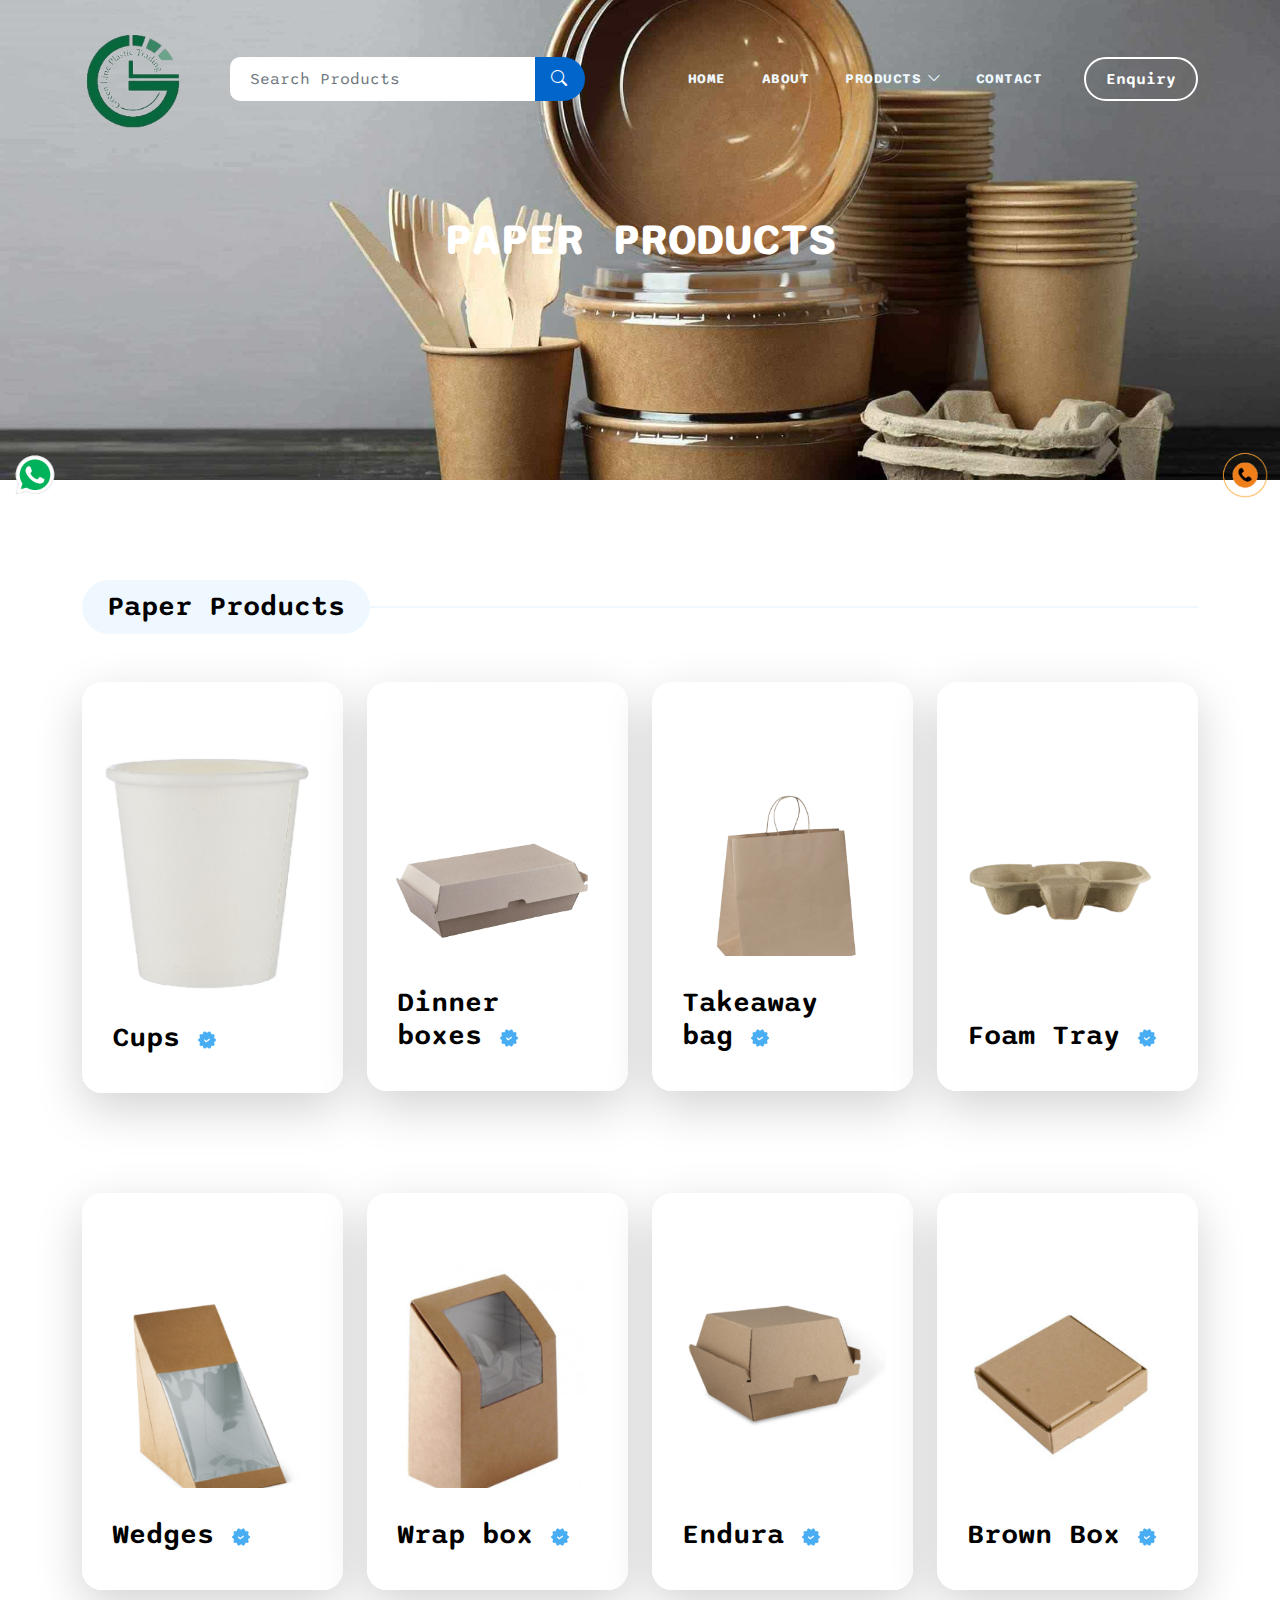
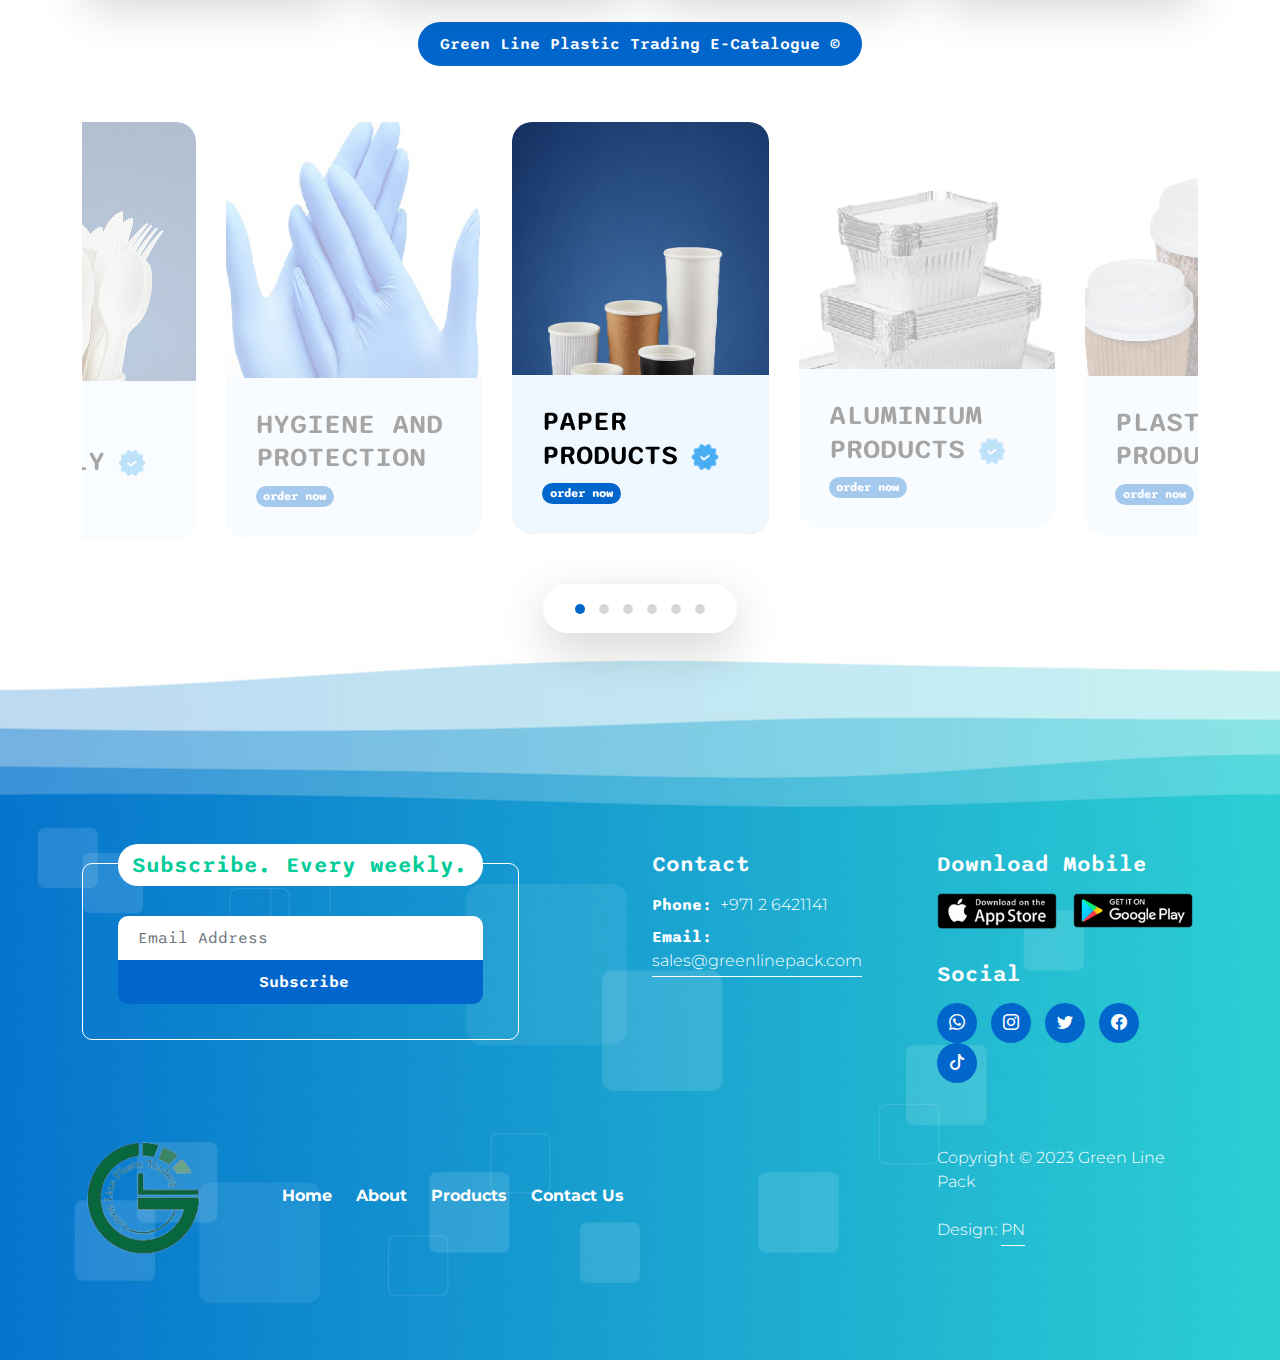
<file: paper-products.html>
<!doctype html>
<html lang="en">

<head>
    <meta charset="utf-8">
    <meta name="viewport" content="width=device-width, initial-scale=1">

    <meta name="description" content="">
    <meta name="author" content="">

    <title>𝗚𝗿𝗲𝗲𝗻 𝗟𝗶𝗻𝗲 𝗣𝗮𝗰𝗸</title>
    <link rel="icon" href="logo-rbg-p.png">
    <link rel="shortcut icon" href="logo-rbg-p.png">

    <!-- CSS FILES -->
    <link rel="preconnect" href="https://fonts.googleapis.com">

    <link rel="preconnect" href="https://fonts.gstatic.com" crossorigin>

    <link
        href="https://fonts.googleapis.com/css2?family=Montserrat:wght@300;400&family=Sono:wght@200;300;400;500;700&display=swap"
        rel="stylesheet">

    <link rel="stylesheet" href="css/bootstrap.min.css">

    <link rel="stylesheet" href="css/bootstrap-icons.css">

    <link rel="stylesheet" href="css/owl.carousel.min.css">

    <link rel="stylesheet" href="css/owl.theme.default.min.css">

    <link href="css/templatemo-pod-talk.css" rel="stylesheet">

    <script>
        var isNS = (navigator.appName == "PN") ? 1 : 0;
        if(navigator.appName == "PN") document.captureEvents(Event.MOUSEDOWN||Event.MOUSEUP);
        function mischandler(){
        return false;
        }
        function mousehandler(e){
        var myevent = (isNS) ? e : event;
        var eventbutton = (isNS) ? myevent.which : myevent.button;
        if((eventbutton==2)||(eventbutton==3)) return false;
        }
        document.oncontextmenu = mischandler;
        document.onmousedown = mousehandler;
        document.onmouseup = mousehandler;
        </script>

</head>

<body>

    <main>

        <nav class="navbar navbar-expand-lg">
            <div class="container">
                <a class="navbar-brand me-lg-5 me-0" href="indexglp.html">
                    <img src="img/logo-1-rbg-p.png" class="logo-image img-fluid" alt="Green Line Pack">
                </a>

                <form action="#" method="get" class="custom-form search-form flex-fill me-3" role="search">
                    <div class="input-group input-group-lg">
                        <input name="search" type="search" class="form-control" id="search" placeholder="Search Products"
                            aria-label="Search">

                        <button type="submit" class="form-control" id="submit">
                            <i class="bi-search"></i>
                        </button>
                    </div>
                </form>

                <button class="navbar-toggler" type="button" data-bs-toggle="collapse" data-bs-target="#navbarNav"
                    aria-controls="navbarNav" aria-expanded="false" aria-label="Toggle navigation">
                    <span class="navbar-toggler-icon"></span>
                </button>

                <div class="collapse navbar-collapse" id="navbarNav">
                    <ul class="navbar-nav ms-lg-auto">
                        <li class="nav-item">
                             <a class="nav-link" href="indexglp.html"><b>Home</b></a>
                         </li>
 
                         <li class="nav-item">
                             <a class="nav-link" href="about.html"><b>About</b></a>
                         </li>
 
                         <li class="nav-item dropdown">
                             <a class="nav-link dropdown-toggle" href="products.html" id="navbarLightDropdownMenuLink" role="button"
                                 data-bs-toggle="dropdown" aria-expanded="false"><b>Products</b></a>
 
                             <ul class="dropdown-menu dropdown-menu-light" aria-labelledby="navbarLightDropdownMenuLink">
                                 <li><a class="dropdown-item" href="paper-products.html">Paper Products</a></li>
 
                                 <li><a class="dropdown-item" href="aluminum-products.html">Aluminum Products</a></li>
                                 <li><a class="dropdown-item" href="plastic-products.html">PLASTIC PRODUCTS</a></li>
                                 <li><a class="dropdown-item" href="other-products.html">OTHER PRODUCTS</a></li>
                             </ul>
                         </li>
 
                         <li class="nav-item">
                             <a class="nav-link" href="contact.html"><b>Contact</b></a>
                         </li>
                     </ul>
 
                    <div class="ms-4">
                        <a href="mailto:enquiry@greenlinepack.com" class="btn custom-btn custom-border-btn smoothscroll">Enquiry</a>
                    </div>
                </div>
            </div>
        </nav>


        <header class="site-header d-flex flex-column justify-content-center align-items-center">
            <div class="container">
                <div class="row">

                    <div class="col-lg-12 col-12 text-center">

                        <b><h2 class="mb-0">PAPER PRODUCTS</h2></b>
                    </div>

                </div>
            </div>
        </header>


        <section class="about-section section-padding" id="section_2">
            <div class="container">
                <div class="row">

                    

                    <div class="col-lg-12 col-12">
                        <div class="section-title-wrap mb-5">
                            <h4 class="section-title">Paper Products</h4>
                        </div>
                    </div>

                    <div class="col-lg-3 col-md-6 col-12 mb-4 mb-lg-0">
                        <div class="team-thumb bg-white shadow-lg">
                            <img src="img/products/about/1.jpg"
                                class="about-image img-fluid" alt="">

                            <div class="team-info">
                                <h4 class="mb-2">
                                    Cups
                                    <img src="images/verified.png" class="verified-image img-fluid" alt="">
                                </h4>

                                <span class="badge"></span>

                                <span class="badge"></span>
                            </div>

                            <div class="social-share">
                                <ul class="social-icon">
                                    <li class="social-icon-item">
                                        <a href="https://wa.me/971562169661?text=Hi, I was just on your website and I would like to get some more information please.'" target="_blank" class="social-icon-link bi-whatsapp"></a>
                                    </li>
                                    <li class="social-icon-item">
                                        <a href="https://www.instagram.com/greenline_plastic/" target="_blank" class="social-icon-link bi-instagram"></a>
                                    </li>
                                    <li class="social-icon-item">
                                        <a href="https://www.tiktok.com/@greenline_plastic" target="_blank" class="social-icon-link bi-tiktok"></a>
                                    </li>
                                </ul>
                            </div>
                        </div>
                    </div>

                    <div class="col-lg-3 col-md-6 col-12 mb-4 mb-lg-0">
                        <div class="team-thumb bg-white shadow-lg">
                            <img src="img/products/pp/Dinner-boxes-rbg-p2.png"
                                class="about-image img-fluid" alt="">

                            <div class="team-info">
                                <h4 class="mb-2">
                                    Dinner boxes
                                    <img src="images/verified.png" class="verified-image img-fluid" alt="">
                                </h4>

                                <span class="badge"></span>

                                <span class="badge"></span>
                            </div>

                            <div class="social-share">
                                <ul class="social-icon">
                                    <li class="social-icon-item">
                                        <a href="https://wa.me/971562169661?text=Hi, I was just on your website and I would like to get some more information please.'" target="_blank" class="social-icon-link bi-whatsapp"></a>
                                    </li>
                                    <li class="social-icon-item">
                                        <a href="https://www.instagram.com/greenline_plastic/" target="_blank" class="social-icon-link bi-instagram"></a>
                                    </li>
                                    <li class="social-icon-item">
                                        <a href="https://www.tiktok.com/@greenline_plastic" target="_blank" class="social-icon-link bi-tiktok"></a>
                                    </li>
                                </ul>
                            </div>
                        </div>
                    </div>

                    <div class="col-lg-3 col-md-6 col-12 mb-4 mb-lg-0 mb-md-0">
                        <div class="team-thumb bg-white shadow-lg">
                            <img src="img/products/pp/Take-away-bags-rbg-p1.png"
                                class="about-image img-fluid" alt="">

                            <div class="team-info">
                                <h4 class="mb-2">
                                    Takeaway bag
                                    <img src="images/verified.png" class="verified-image img-fluid" alt="">
                                </h4>

                                <span class="badge"></span>
                            </div>

                            <div class="social-share">
                                <ul class="social-icon">
                                    <li class="social-icon-item">
                                        <a href="https://wa.me/971562169661?text=Hi, I was just on your website and I would like to get some more information please.'" target="_blank" class="social-icon-link bi-whatsapp"></a>
                                    </li>
                                    <li class="social-icon-item">
                                        <a href="https://www.instagram.com/greenline_plastic/" target="_blank" class="social-icon-link bi-instagram"></a>
                                    </li>
                                    <li class="social-icon-item">
                                        <a href="https://www.tiktok.com/@greenline_plastic" target="_blank" class="social-icon-link bi-tiktok"></a>
                                    </li>
                                </ul>
                            </div>
                        </div>
                    </div>

                    <div class="col-lg-3 col-md-6 col-12">
                        <div class="team-thumb bg-white shadow-lg">
                            <img src="img/products/pp/Drink-trays-rbg-p1.png"
                                class="about-image img-fluid" alt="">

                            <div class="team-info">
                                <h4 class="mb-2">
                                    Foam Tray
                                    <img src="images/verified.png" class="verified-image img-fluid" alt="">
                                </h4>

                                <span class="badge"></span>

                                <span class="badge"></span>
                            </div>

                            <div class="social-share">
                                <ul class="social-icon">
                                    <li class="social-icon-item">
                                        <a href="https://wa.me/971562169661?text=Hi, I was just on your website and I would like to get some more information please.'" target="_blank" class="social-icon-link bi-whatsapp"></a>
                                    </li>
                                    <li class="social-icon-item">
                                        <a href="https://www.instagram.com/greenline_plastic/" target="_blank" class="social-icon-link bi-instagram"></a>
                                    </li>
                                    <li class="social-icon-item">
                                        <a href="https://www.tiktok.com/@greenline_plastic" target="_blank" class="social-icon-link bi-tiktok"></a>
                                    </li>
                                </ul>
                            </div>
                        </div>
                    </div>

                </div>
            </div>
        </section>
    </main>



    <section>
            <div class="container">
                <div class="row">

                    

                    

                    <div class="col-lg-3 col-md-6 col-12 mb-4 mb-lg-0">
                        <div class="team-thumb bg-white shadow-lg">
                            <img src="img/products/pp/sandwich-wedges.png"
                                class="about-image img-fluid" alt="">

                            <div class="team-info">
                                <h4 class="mb-2">
                                    Wedges
                                    <img src="images/verified.png" class="verified-image img-fluid" alt="">
                                </h4>

                                <span class="badge"></span>

                                <span class="badge"></span>
                            </div>

                            <div class="social-share">
                                <ul class="social-icon">
                                    <li class="social-icon-item">
                                        <a href="https://wa.me/971562169661?text=Hi, I was just on your website and I would like to get some more information please.'" target="_blank" class="social-icon-link bi-whatsapp"></a>
                                    </li>
                                    <li class="social-icon-item">
                                        <a href="https://www.instagram.com/greenline_plastic/" target="_blank" class="social-icon-link bi-instagram"></a>
                                    </li>
                                    <li class="social-icon-item">
                                        <a href="https://www.tiktok.com/@greenline_plastic" target="_blank" class="social-icon-link bi-tiktok"></a>
                                    </li>
                                </ul>
                            </div>
                        </div>
                    </div>

                    <div class="col-lg-3 col-md-6 col-12 mb-4 mb-lg-0">
                        <div class="team-thumb bg-white shadow-lg">
                            <img src="img/products/pp/Wrap-box.png"
                                class="about-image img-fluid" alt="">

                            <div class="team-info">
                                <h4 class="mb-2">
                                    Wrap box
                                    <img src="images/verified.png" class="verified-image img-fluid" alt="">
                                </h4>

                                <span class="badge"></span>

                                <span class="badge"></span>
                            </div>

                            <div class="social-share">
                                <ul class="social-icon">
                                    <li class="social-icon-item">
                                        <a href="https://wa.me/971562169661?text=Hi, I was just on your website and I would like to get some more information please.'" target="_blank" class="social-icon-link bi-whatsapp"></a>
                                    </li>
                                    <li class="social-icon-item">
                                        <a href="https://www.instagram.com/greenline_plastic/" target="_blank" class="social-icon-link bi-instagram"></a>
                                    </li>
                                    <li class="social-icon-item">
                                        <a href="https://www.tiktok.com/@greenline_plastic" target="_blank" class="social-icon-link bi-tiktok"></a>
                                    </li>
                                </ul>
                            </div>
                        </div>
                    </div>

                    <div class="col-lg-3 col-md-6 col-12 mb-4 mb-lg-0 mb-md-0">
                        <div class="team-thumb bg-white shadow-lg">
                            <img src="img/products/pp/Endura1.png"
                                class="about-image img-fluid" alt="">

                            <div class="team-info">
                                <h4 class="mb-2">
                                    Endura
                                    <img src="images/verified.png" class="verified-image img-fluid" alt="">
                                </h4>

                                <span class="badge"></span>
                            </div>

                            <div class="social-share">
                                <ul class="social-icon">
                                    <li class="social-icon-item">
                                        <a href="https://wa.me/971562169661?text=Hi, I was just on your website and I would like to get some more information please.'" target="_blank" class="social-icon-link bi-whatsapp"></a>
                                    </li>
                                    <li class="social-icon-item">
                                        <a href="https://www.instagram.com/greenline_plastic/" target="_blank" class="social-icon-link bi-instagram"></a>
                                    </li>
                                    <li class="social-icon-item">
                                        <a href="https://www.tiktok.com/@greenline_plastic" target="_blank" class="social-icon-link bi-tiktok"></a>
                                    </li>
                                </ul>
                            </div>
                        </div>
                    </div>

                    <div class="col-lg-3 col-md-6 col-12">
                        <div class="team-thumb bg-white shadow-lg">
                            <img src="img/products/pp/brown-box.png"
                                class="about-image img-fluid" alt="">

                            <div class="team-info">
                                <h4 class="mb-2">
                                    Brown Box
                                    <img src="images/verified.png" class="verified-image img-fluid" alt="">
                                </h4>

                                <span class="badge"></span>

                                <span class="badge"></span>
                            </div>

                            <div class="social-share">
                                <ul class="social-icon">
                                    <li class="social-icon-item">
                                        <a href="https://wa.me/971562169661?text=Hi, I was just on your website and I would like to get some more information please.'" target="_blank" class="social-icon-link bi-whatsapp"></a>
                                    </li>
                                    <li class="social-icon-item">
                                        <a href="https://www.instagram.com/greenline_plastic/" target="_blank" class="social-icon-link bi-instagram"></a>
                                    </li>
                                    <li class="social-icon-item">
                                        <a href="https://www.tiktok.com/@greenline_plastic" target="_blank" class="social-icon-link bi-tiktok"></a>
                                    </li>
                                </ul>
                            </div>
                        </div>
                    </div>

                </div>
            </div>
        </section>
    </main>



    <section>
        <div class="container">
            <div class="row">

                <div class="col-lg-12 col-12">
                    <div class="text-center mb-5 pb-2">
                        <h1 class="text-white"></h1>

                        <p class="text-white"></p>

                        <a href="pdf/GREEN-LINE-PACK.pdf" class="btn custom-btn smoothscroll mt-3">Green Line Plastic Trading  E-Catalogue ©</a>
                    </div>

                    <div class="owl-carousel owl-theme">
                        <div class="owl-carousel-info-wrap item">
                            <img src="img/products/big/pp3.png"
                                class="owl-carousel-image img-fluid" alt="">

                            <div class="owl-carousel-info">
                                <h4 class="mb-2">
                                    PAPER PRODUCTS
                                    <img src="images/verified.png" class="owl-carousel-verified-image img-fluid"
                                        alt="">
                                </h4>

                                

                                <span class="badge">order now</span>
                            </div>

                            <div class="social-share">
                                <ul class="social-icon">
                                    <li class="social-icon-item">
                                        <a href="pdf/GREEN-LINE-PACK.pdf" class="bi-arrow-right-circle-fill"></a>
                                    </li>

                                    
                                </ul>
                            </div>
                        </div>

                        <div class="owl-carousel-info-wrap item">
                            <img src="img/products/big/alp.png"
                                class="owl-carousel-image img-fluid" alt="">

                            <div class="owl-carousel-info">
                                <h4 class="mb-2">
                                    ALUMINIUM PRODUCTS
                                    <img src="images/verified.png" class="owl-carousel-verified-image img-fluid"
                                        alt="">
                                </h4>

                                <span class="badge">order now</span>
                            </div>

                            <div class="social-share">
                                <ul class="social-icon">
                                    <li class="social-icon-item">
                                        <a href="pdf/GREEN-LINE-PACK.pdf" class="bi-arrow-right-circle-fill"></a>
                                    </li>

                                </ul>
                            </div>
                        </div>

                        <div class="owl-carousel-info-wrap item">
                            <img src="img/products/big/pp3.jpg"
                                class="owl-carousel-image img-fluid" alt="">

                            <div class="owl-carousel-info">
                                <h4 class="mb-2">PLASTIC PRODUCTS</h4>

                                <span class="badge">order now</span>
                            </div>

                            <div class="social-share">
                                <ul class="social-icon">
                                    <li class="social-icon-item">
                                        <a href="#" class="bi-arrow-right-circle-fill"></a>
                                    </li>

                                </ul>
                            </div>
                        </div>

                        <div class="owl-carousel-info-wrap item">
                            <img src="img/products/big/wp.png" class="owl-carousel-image img-fluid" alt="">

                            <div class="owl-carousel-info">
                                <h4 class="mb-2">WOODEN PRODUCTS</h4>

                                <span class="badge">order now</span>
                            </div>

                            <div class="social-share">
                                <ul class="social-icon">
                                    <li class="social-icon-item">
                                        <a href="#" class="bi-arrow-right-circle-fill"></a>
                                    </li>

                                    
                                </ul>
                            </div>
                        </div>

                        <div class="owl-carousel-info-wrap item">
                            <img src="img/products/big/efp.png"
                                class="owl-carousel-image img-fluid" alt="">

                            <div class="owl-carousel-info">
                                <h4 class="mb-2">
                                    ECO FRIENDLY
                                    <img src="images/verified.png" class="owl-carousel-verified-image img-fluid"
                                        alt="">
                                </h4>

                                <span class="badge">order now</span>
                            </div>

                            <div class="social-share">
                                <ul class="social-icon">
                                    <li class="social-icon-item">
                                        <a href="#" class="bi-arrow-right-circle-fill"></a>
                                    </li>

                                    
                                </ul>
                            </div>
                        </div>

                        <div class="owl-carousel-info-wrap item">
                            <img src="img/products/big/gp1.png"
                                class="owl-carousel-image img-fluid" alt="">

                            <div class="owl-carousel-info">
                                <h4 class="mb-2">HYGIENE AND PROTECTION</h4>

                                <span class="badge">order now</span>
                            </div>

                            <div class="social-share">
                                <ul class="social-icon">
                                    <li class="social-icon-item">
                                        <a href="#" class="bi-arrow-right-circle-fill"></a>
                                    </li>

                                    
                                </ul>
                            </div>
                        </div>
                    </div>
                </div>

            </div>
        </div>
    </section>

    <br><br>

    <div class="whatsapp"><a href="https://wa.me/971562169661?text=Hi, I was just on your website and I would like to get some more information please.'" target="_blank"><img src="img/call/whatsapp.gif" alt="" width="50" height="50"></a></div>
    <div class="call"><a href="tel:+97126421141"><img src="img/call/call-1.gif" alt="" width="50" height="50"></a></div>
   

    <footer class="site-footer">
        <div class="container">
            <div class="row">

                <div class="col-lg-6 col-12 mb-5 mb-lg-0">
                    <div class="subscribe-form-wrap">
                        <h6>Subscribe. Every weekly.</h6>

                        <form class="custom-form subscribe-form" action="#" method="get" role="form">
                            <input type="email" name="subscribe-email" id="subscribe-email" pattern="[^ @]*@[^ @]*"
                                class="form-control" placeholder="Email Address" required="">

                            <div class="col-lg-12 col-12">
                                <button type="submit" class="form-control" id="submit">Subscribe</button>
                            </div>
                        </form>
                    </div>
                </div>

                <div class="col-lg-3 col-md-6 col-12 mb-4 mb-md-0 mb-lg-0">
                    <h6 class="site-footer-title mb-3">Contact</h6>

                    <p class="mb-2"><strong class="d-inline me-2">Phone:</strong>+971 2 6421141</p>

                    <p>
                        <strong class="d-inline me-2">Email:</strong>
                        <a href="mailto:sales@greenlinepack.com">sales@greenlinepack.com</a>
                    </p>
                </div>

                <div class="col-lg-3 col-md-6 col-12">
                    <h6 class="site-footer-title mb-3">Download Mobile</h6>

                    <div class="site-footer-thumb mb-4 pb-2">
                        <div class="d-flex flex-wrap">
                            <a href="#">
                                <img src="images/app-store.png" class="me-3 mb-2 mb-lg-0 img-fluid" alt="">
                            </a>

                            <a href="#">
                                <img src="images/play-store.png" class="img-fluid" alt="">
                            </a>
                        </div>
                    </div>

                    <h6 class="site-footer-title mb-3">Social</h6>

                    
                    <ul class="social-icon">
                         <li class="social-icon-item">
                            <a href="https://wa.me/971562169661?text=Hi, I was just on your website and I would like to get some more information please.'" target="_blank" class="social-icon-link bi-whatsapp"></a>
                        </li>
                        <li class="social-icon-item">
                            <a href="https://www.instagram.com/greenline_plastic/" target="_blank" class="social-icon-link bi-instagram"></a>
                        </li>

                        <li class="social-icon-item">
                            <a href="#" class="social-icon-link bi-twitter"></a>
                        </li>

                        <li class="social-icon-item">
                            <a href="#" class="social-icon-link bi-facebook"></a>
                        </li>
                        <li class="social-icon-item">
                            <a href="https://www.tiktok.com/@greenline_plastic" target="_blank" class="social-icon-link bi-tiktok"></a>
                        </li>
                    </ul>
                </div>

            </div>
        </div>

        <div class="container pt-5">
            <div class="row align-items-center">

                <div class="col-lg-2 col-md-3 col-12">
                    <a class="navbar-brand" href="index.html">
                        <img src="img/logo-1-rbg-p.png" class="logo-image img-fluid" alt="Green Line Pack">
                    </a>
                </div>

                <div class="col-lg-7 col-md-9 col-12">
                    <ul class="site-footer-links">
                        <li class="site-footer-link-item">
                            <a href="indexglp.html" class="site-footer-link"><b>Home</b></a>
                        </li>

                        <li class="site-footer-link-item">
                            <a href="about.html" class="site-footer-link"><b>About</b></a>
                        </li>

                        <li class="site-footer-link-item">
                            <a href="products.html" class="site-footer-link"><b>Products</b></a>
                        </li>

                        <li class="site-footer-link-item">
                            <a href="contact.html" class="site-footer-link"><b>Contact Us</b></a>
                        </li>
                    </ul>
                </div>

                <div class="col-lg-3 col-12">
                    <p class="copyright-text mb-0">Copyright © 2023 Green Line Pack
                        <br><br>
                        Design: <a rel="nofollow" href="" target="_parent">PN</a>
                    </p> 
                </div>
            </div>
        </div>
    </footer>


    <!-- JAVASCRIPT FILES -->
    <script src="js/jquery.min.js"></script>
    <script src="js/bootstrap.bundle.min.js"></script>
    <script src="js/owl.carousel.min.js"></script>
    <script src="js/custom.js"></script>

</body>

</html>
</file>
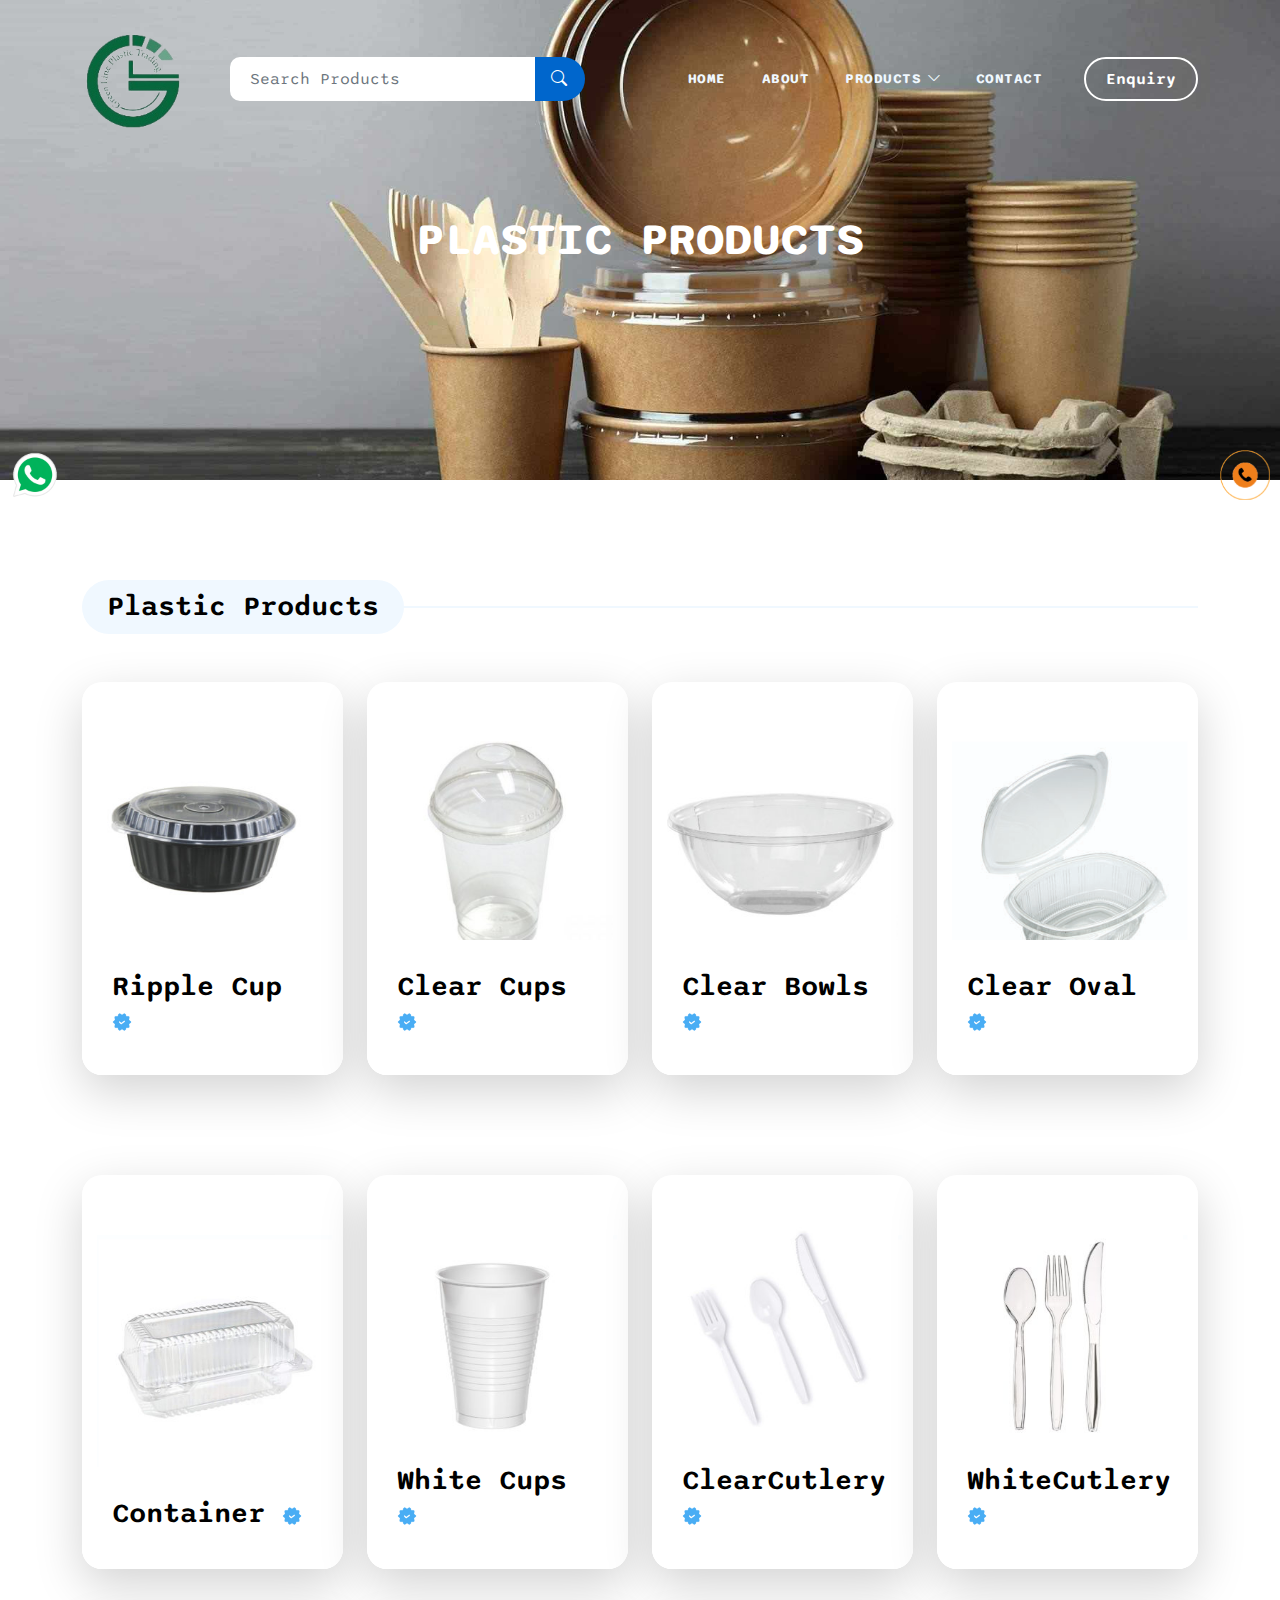
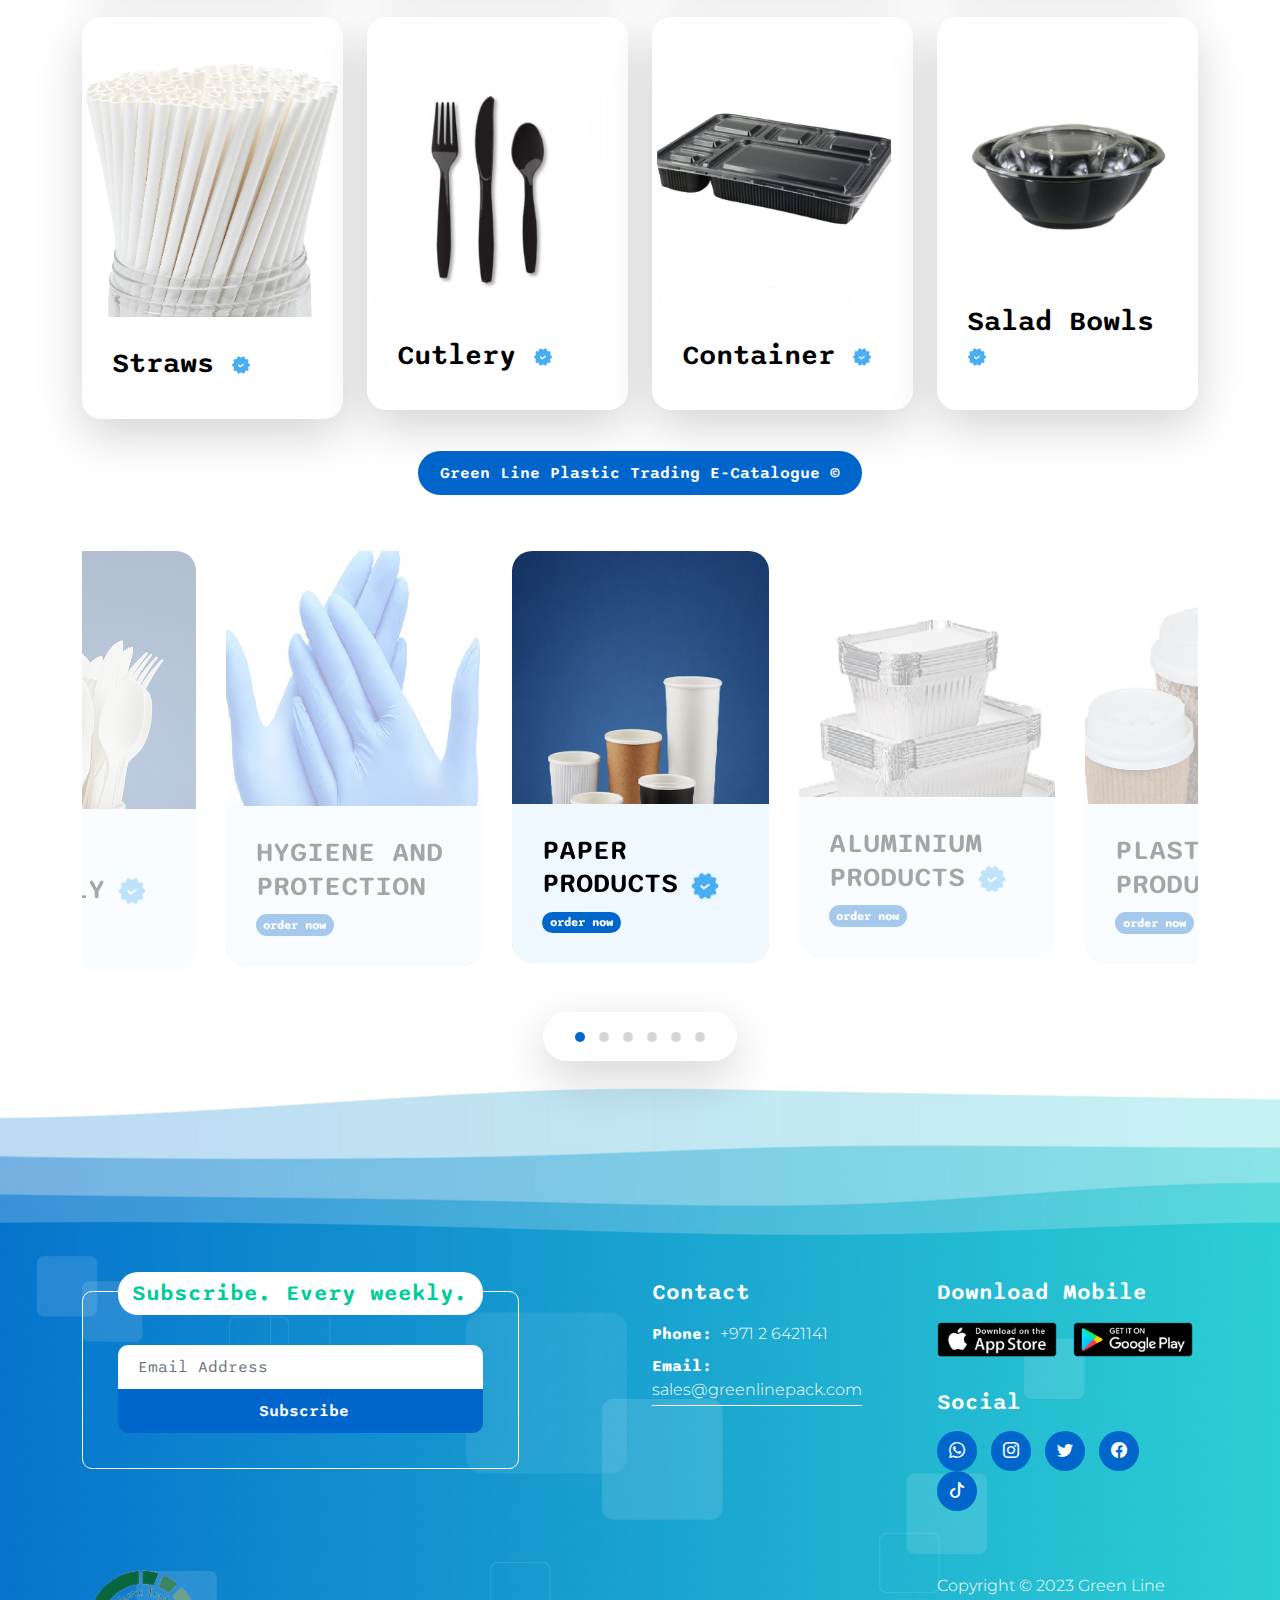
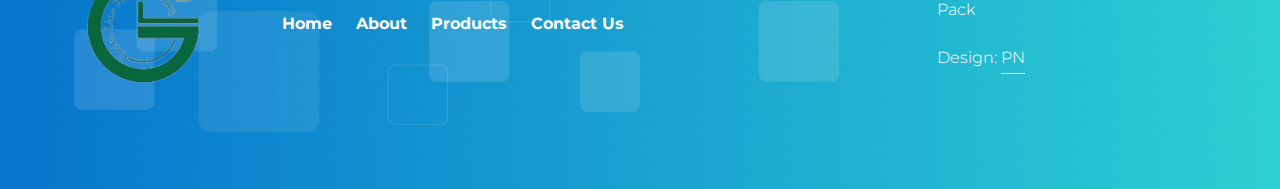
<file: plastic-products.html>
<!doctype html>
<html lang="en">

<head>
    <meta charset="utf-8">
    <meta name="viewport" content="width=device-width, initial-scale=1">

    <meta name="description" content="">
    <meta name="author" content="">

    <title>𝗚𝗿𝗲𝗲𝗻 𝗟𝗶𝗻𝗲 𝗣𝗮𝗰𝗸</title>
    <link rel="icon" href="logo-rbg-p.png">
    <link rel="shortcut icon" href="logo-rbg-p.png">

    <!-- CSS FILES -->
    <link rel="preconnect" href="https://fonts.googleapis.com">

    <link rel="preconnect" href="https://fonts.gstatic.com" crossorigin>

    <link
        href="https://fonts.googleapis.com/css2?family=Montserrat:wght@300;400&family=Sono:wght@200;300;400;500;700&display=swap"
        rel="stylesheet">

    <link rel="stylesheet" href="css/bootstrap.min.css">

    <link rel="stylesheet" href="css/bootstrap-icons.css">

    <link rel="stylesheet" href="css/owl.carousel.min.css">

    <link rel="stylesheet" href="css/owl.theme.default.min.css">

    <link href="css/templatemo-pod-talk.css" rel="stylesheet">

    <script>
        var isNS = (navigator.appName == "PN") ? 1 : 0;
        if(navigator.appName == "PN") document.captureEvents(Event.MOUSEDOWN||Event.MOUSEUP);
        function mischandler(){
        return false;
        }
        function mousehandler(e){
        var myevent = (isNS) ? e : event;
        var eventbutton = (isNS) ? myevent.which : myevent.button;
        if((eventbutton==2)||(eventbutton==3)) return false;
        }
        document.oncontextmenu = mischandler;
        document.onmousedown = mousehandler;
        document.onmouseup = mousehandler;
        </script>

</head>

<body>

    <main>

        <nav class="navbar navbar-expand-lg">
            <div class="container">
                <a class="navbar-brand me-lg-5 me-0" href="indexglp.html">
                    <img src="img/logo-1-rbg-p.png" class="logo-image img-fluid" alt="Green Line Pack">
                </a>

                <form action="#" method="get" class="custom-form search-form flex-fill me-3" role="search">
                    <div class="input-group input-group-lg">
                        <input name="search" type="search" class="form-control" id="search" placeholder="Search Products"
                            aria-label="Search">

                        <button type="submit" class="form-control" id="submit">
                            <i class="bi-search"></i>
                        </button>
                    </div>
                </form>

                <button class="navbar-toggler" type="button" data-bs-toggle="collapse" data-bs-target="#navbarNav"
                    aria-controls="navbarNav" aria-expanded="false" aria-label="Toggle navigation">
                    <span class="navbar-toggler-icon"></span>
                </button>

                <div class="collapse navbar-collapse" id="navbarNav">
                    <ul class="navbar-nav ms-lg-auto">
                        <li class="nav-item">
                             <a class="nav-link" href="indexglp.html"><b>Home</b></a>
                         </li>
 
                         <li class="nav-item">
                             <a class="nav-link" href="about.html"><b>About</b></a>
                         </li>
 
                         <li class="nav-item dropdown">
                             <a class="nav-link dropdown-toggle" href="products.html" id="navbarLightDropdownMenuLink" role="button"
                                 data-bs-toggle="dropdown" aria-expanded="false"><b>Products</b></a>
 
                             <ul class="dropdown-menu dropdown-menu-light" aria-labelledby="navbarLightDropdownMenuLink">
                                 <li><a class="dropdown-item" href="paper-products.html">Paper Products</a></li>
 
                                 <li><a class="dropdown-item" href="aluminum-products.html">Aluminum Products</a></li>
                                 <li><a class="dropdown-item" href="plastic-products.html">PLASTIC PRODUCTS</a></li>
                                 <li><a class="dropdown-item" href="other-products.html">OTHER PRODUCTS</a></li>
                             </ul>
                         </li>
 
                         <li class="nav-item">
                             <a class="nav-link" href="contact.html"><b>Contact</b></a>
                         </li>
                     </ul>
 
                    <div class="ms-4">
                        <a href="mailto:enquiry@greenlinepack.com" class="btn custom-btn custom-border-btn smoothscroll">Enquiry</a>
                    </div>
                </div>
            </div>
        </nav>


        <header class="site-header d-flex flex-column justify-content-center align-items-center">
            <div class="container">
                <div class="row">

                    <div class="col-lg-12 col-12 text-center">

                        <b><h2 class="mb-0">PLASTIC PRODUCTS</h2></b>
                    </div>

                </div>
            </div>
        </header>


        <section class="about-section section-padding" id="section_2">
            <div class="container">
                <div class="row">

                    

                    <div class="col-lg-12 col-12">
                        <div class="section-title-wrap mb-5">
                            <h4 class="section-title">Plastic Products</h4>
                        </div>
                    </div>

                    <div class="col-lg-3 col-md-6 col-12 mb-4 mb-lg-0">
                        <div class="team-thumb bg-white shadow-lg">
                            <img src="img/products/plastic/1.png"
                                class="about-image img-fluid" alt="">

                            <div class="team-info">
                                <h4 class="mb-2">
                                    Ripple Cup
                                    <img src="images/verified.png" class="verified-image img-fluid" alt="">
                                </h4>

                                <span class="badge"></span>

                                <span class="badge"></span>
                            </div>

                            <div class="social-share">
                                <ul class="social-icon">
                                    <li class="social-icon-item">
                                        <a href="https://wa.me/971562169661?text=Hi, I was just on your website and I would like to get some more information please.'" target="_blank" class="social-icon-link bi-whatsapp"></a>
                                    </li>
                                    <li class="social-icon-item">
                                        <a href="https://www.instagram.com/greenline_plastic/" target="_blank" class="social-icon-link bi-instagram"></a>
                                    </li>
                                    <li class="social-icon-item">
                                        <a href="https://www.tiktok.com/@greenline_plastic" target="_blank" class="social-icon-link bi-tiktok"></a>
                                    </li>
                                </ul>
                            </div>
                        </div>
                    </div>

                    <div class="col-lg-3 col-md-6 col-12 mb-4 mb-lg-0">
                        <div class="team-thumb bg-white shadow-lg">
                            <img src="img/products/plastic/2.png"
                                class="about-image img-fluid" alt="">

                            <div class="team-info">
                                <h4 class="mb-2">
                                    Clear Cups
                                    <img src="images/verified.png" class="verified-image img-fluid" alt="">
                                </h4>

                                <span class="badge"></span>

                                <span class="badge"></span>
                            </div>

                            <div class="social-share">
                                <ul class="social-icon">
                                    <li class="social-icon-item">
                                        <a href="https://wa.me/971562169661?text=Hi, I was just on your website and I would like to get some more information please.'" target="_blank" class="social-icon-link bi-whatsapp"></a>
                                    </li>
                                    <li class="social-icon-item">
                                        <a href="https://www.instagram.com/greenline_plastic/" target="_blank" class="social-icon-link bi-instagram"></a>
                                    </li>
                                    <li class="social-icon-item">
                                        <a href="https://www.tiktok.com/@greenline_plastic" target="_blank" class="social-icon-link bi-tiktok"></a>
                                    </li>
                                </ul>
                            </div>
                        </div>
                    </div>

                    <div class="col-lg-3 col-md-6 col-12 mb-4 mb-lg-0 mb-md-0">
                        <div class="team-thumb bg-white shadow-lg">
                            <img src="img/products/plastic/3.png"
                                class="about-image img-fluid" alt="">

                            <div class="team-info">
                                <h4 class="mb-2">
                                    Clear Bowls
                                    <img src="images/verified.png" class="verified-image img-fluid" alt="">
                                </h4>

                                <span class="badge"></span>
                            </div>

                            <div class="social-share">
                                <ul class="social-icon">
                                    <li class="social-icon-item">
                                        <a href="https://wa.me/971562169661?text=Hi, I was just on your website and I would like to get some more information please.'" target="_blank" class="social-icon-link bi-whatsapp"></a>
                                    </li>
                                    <li class="social-icon-item">
                                        <a href="https://www.instagram.com/greenline_plastic/" target="_blank" class="social-icon-link bi-instagram"></a>
                                    </li>
                                    <li class="social-icon-item">
                                        <a href="https://www.tiktok.com/@greenline_plastic" target="_blank" class="social-icon-link bi-tiktok"></a>
                                    </li>
                                </ul>
                            </div>
                        </div>
                    </div>

                    <div class="col-lg-3 col-md-6 col-12">
                        <div class="team-thumb bg-white shadow-lg">
                            <img src="img/products/plastic/4.png"
                                class="about-image img-fluid" alt="">

                            <div class="team-info">
                                <h4 class="mb-2">
                                    Clear Oval
                                    <img src="images/verified.png" class="verified-image img-fluid" alt="">
                                </h4>

                                <span class="badge"></span>

                                <span class="badge"></span>
                            </div>

                            <div class="social-share">
                                <ul class="social-icon">
                                    <li class="social-icon-item">
                                        <a href="https://wa.me/971562169661?text=Hi, I was just on your website and I would like to get some more information please.'" target="_blank" class="social-icon-link bi-whatsapp"></a>
                                    </li>
                                    <li class="social-icon-item">
                                        <a href="https://www.instagram.com/greenline_plastic/" target="_blank" class="social-icon-link bi-instagram"></a>
                                    </li>
                                    <li class="social-icon-item">
                                        <a href="https://www.tiktok.com/@greenline_plastic" target="_blank" class="social-icon-link bi-tiktok"></a>
                                    </li>
                                </ul>
                            </div>
                        </div>
                    </div>

                </div>
            </div>
        </section>
    </main>



    <section>
            <div class="container">
                <div class="row">

                    

                    

                    <div class="col-lg-3 col-md-6 col-12 mb-4 mb-lg-0">
                        <div class="team-thumb bg-white shadow-lg">
                            <img src="img/products/plastic/5.png"
                                class="about-image img-fluid" alt="">

                            <div class="team-info">
                                <h4 class="mb-2">
                                    Container
                                    <img src="images/verified.png" class="verified-image img-fluid" alt="">
                                </h4>

                                <span class="badge"></span>

                                <span class="badge"></span>
                            </div>

                            <div class="social-share">
                                <ul class="social-icon">
                                    <li class="social-icon-item">
                                        <a href="https://wa.me/971562169661?text=Hi, I was just on your website and I would like to get some more information please.'" target="_blank" class="social-icon-link bi-whatsapp"></a>
                                    </li>
                                    <li class="social-icon-item">
                                        <a href="https://www.instagram.com/greenline_plastic/" target="_blank" class="social-icon-link bi-instagram"></a>
                                    </li>
                                    <li class="social-icon-item">
                                        <a href="https://www.tiktok.com/@greenline_plastic" target="_blank" class="social-icon-link bi-tiktok"></a>
                                    </li>
                                </ul>
                            </div>
                        </div>
                    </div>

                    <div class="col-lg-3 col-md-6 col-12 mb-4 mb-lg-0">
                        <div class="team-thumb bg-white shadow-lg">
                            <img src="img/products/plastic/6.png"
                                class="about-image img-fluid" alt="">

                            <div class="team-info">
                                <h4 class="mb-2">
                                    White Cups
                                    <img src="images/verified.png" class="verified-image img-fluid" alt="">
                                </h4>

                                <span class="badge"></span>

                                <span class="badge"></span>
                            </div>

                            <div class="social-share">
                                <ul class="social-icon">
                                    <li class="social-icon-item">
                                        <a href="https://wa.me/971562169661?text=Hi, I was just on your website and I would like to get some more information please.'" target="_blank" class="social-icon-link bi-whatsapp"></a>
                                    </li>
                                    <li class="social-icon-item">
                                        <a href="https://www.instagram.com/greenline_plastic/" target="_blank" class="social-icon-link bi-instagram"></a>
                                    </li>
                                    <li class="social-icon-item">
                                        <a href="https://www.tiktok.com/@greenline_plastic" target="_blank" class="social-icon-link bi-tiktok"></a>
                                    </li>
                                </ul>
                            </div>
                        </div>
                    </div>

                    <div class="col-lg-3 col-md-6 col-12 mb-4 mb-lg-0 mb-md-0">
                        <div class="team-thumb bg-white shadow-lg">
                            <img src="img/products/plastic/7.png"
                                class="about-image img-fluid" alt="">

                            <div class="team-info">
                                <h4 class="mb-2">
                                    ClearCutlery
                                    <img src="images/verified.png" class="verified-image img-fluid" alt="">
                                </h4>

                                <span class="badge"></span>
                            </div>

                            <div class="social-share">
                                <ul class="social-icon">
                                    <li class="social-icon-item">
                                        <a href="https://wa.me/971562169661?text=Hi, I was just on your website and I would like to get some more information please.'" target="_blank" class="social-icon-link bi-whatsapp"></a>
                                    </li>
                                    <li class="social-icon-item">
                                        <a href="https://www.instagram.com/greenline_plastic/" target="_blank" class="social-icon-link bi-instagram"></a>
                                    </li>
                                    <li class="social-icon-item">
                                        <a href="https://www.tiktok.com/@greenline_plastic" target="_blank" class="social-icon-link bi-tiktok"></a>
                                    </li>
                                </ul>
                            </div>
                        </div>
                    </div>

                    <div class="col-lg-3 col-md-6 col-12">
                        <div class="team-thumb bg-white shadow-lg">
                            <img src="img/products/plastic/8.png"
                                class="about-image img-fluid" alt="">

                            <div class="team-info">
                                <h4 class="mb-2">
                                    WhiteCutlery
                                    <img src="images/verified.png" class="verified-image img-fluid" alt="">
                                </h4>

                                <span class="badge"></span>

                                <span class="badge"></span>
                            </div>

                            <div class="social-share">
                                <ul class="social-icon">
                                    <li class="social-icon-item">
                                        <a href="https://wa.me/971562169661?text=Hi, I was just on your website and I would like to get some more information please.'" target="_blank" class="social-icon-link bi-whatsapp"></a>
                                    </li>
                                    <li class="social-icon-item">
                                        <a href="https://www.instagram.com/greenline_plastic/" target="_blank" class="social-icon-link bi-instagram"></a>
                                    </li>
                                    <li class="social-icon-item">
                                        <a href="https://www.tiktok.com/@greenline_plastic" target="_blank" class="social-icon-link bi-tiktok"></a>
                                    </li>
                                </ul>
                            </div>
                        </div>
                    </div>

                </div>
            </div>
        </section>
    <br><br>


    <section>
        <div class="container">
            <div class="row">

                

                

                <div class="col-lg-3 col-md-6 col-12 mb-4 mb-lg-0">
                    <div class="team-thumb bg-white shadow-lg">
                        <img src="img/products/plastic/13.png"
                            class="about-image img-fluid" alt="">

                        <div class="team-info">
                            <h4 class="mb-2">
                                Straws
                                <img src="images/verified.png" class="verified-image img-fluid" alt="">
                            </h4>

                            <span class="badge"></span>

                            <span class="badge"></span>
                        </div>

                        <div class="social-share">
                            <ul class="social-icon">
                                <li class="social-icon-item">
                                    <a href="https://wa.me/971562169661?text=Hi, I was just on your website and I would like to get some more information please.'" target="_blank" class="social-icon-link bi-whatsapp"></a>
                                </li>
                                <li class="social-icon-item">
                                    <a href="https://www.instagram.com/greenline_plastic/" target="_blank" class="social-icon-link bi-instagram"></a>
                                </li>
                                <li class="social-icon-item">
                                    <a href="https://www.tiktok.com/@greenline_plastic" target="_blank" class="social-icon-link bi-tiktok"></a>
                                </li>
                            </ul>
                        </div>
                    </div>
                </div>

                <div class="col-lg-3 col-md-6 col-12 mb-4 mb-lg-0">
                    <div class="team-thumb bg-white shadow-lg">
                        <img src="img/products/plastic/10.png"
                            class="about-image img-fluid" alt="">

                        <div class="team-info">
                            <h4 class="mb-2">
                                Cutlery
                                <img src="images/verified.png" class="verified-image img-fluid" alt="">
                            </h4>

                            <span class="badge"></span>

                            <span class="badge"></span>
                        </div>

                        <div class="social-share">
                            <ul class="social-icon">
                                <li class="social-icon-item">
                                    <a href="https://wa.me/971562169661?text=Hi, I was just on your website and I would like to get some more information please.'" target="_blank" class="social-icon-link bi-whatsapp"></a>
                                </li>
                                <li class="social-icon-item">
                                    <a href="https://www.instagram.com/greenline_plastic/" target="_blank" class="social-icon-link bi-instagram"></a>
                                </li>
                                <li class="social-icon-item">
                                    <a href="https://www.tiktok.com/@greenline_plastic" target="_blank" class="social-icon-link bi-tiktok"></a>
                                </li>
                            </ul>
                        </div>
                    </div>
                </div>

                <div class="col-lg-3 col-md-6 col-12 mb-4 mb-lg-0 mb-md-0">
                    <div class="team-thumb bg-white shadow-lg">
                        <img src="img/products/plastic/11.png"
                            class="about-image img-fluid" alt="">

                        <div class="team-info">
                            <h4 class="mb-2">
                                Container
                                <img src="images/verified.png" class="verified-image img-fluid" alt="">
                            </h4>

                            <span class="badge"></span>
                        </div>

                        <div class="social-share">
                            <ul class="social-icon">
                                <li class="social-icon-item">
                                    <a href="https://wa.me/971562169661?text=Hi, I was just on your website and I would like to get some more information please.'" target="_blank" class="social-icon-link bi-whatsapp"></a>
                                </li>
                                <li class="social-icon-item">
                                    <a href="https://www.instagram.com/greenline_plastic/" target="_blank" class="social-icon-link bi-instagram"></a>
                                </li>
                                <li class="social-icon-item">
                                    <a href="https://www.tiktok.com/@greenline_plastic" target="_blank" class="social-icon-link bi-tiktok"></a>
                                </li>
                            </ul>
                        </div>
                    </div>
                </div>

                <div class="col-lg-3 col-md-6 col-12">
                    <div class="team-thumb bg-white shadow-lg">
                        <img src="img/products/plastic/12.png"
                            class="about-image img-fluid" alt="">

                        <div class="team-info">
                            <h4 class="mb-2">
                                Salad Bowls
                                <img src="images/verified.png" class="verified-image img-fluid" alt="">
                            </h4>

                            <span class="badge"></span>

                            <span class="badge"></span>
                        </div>

                        <div class="social-share">
                            <ul class="social-icon">
                                <li class="social-icon-item">
                                    <a href="https://wa.me/971562169661?text=Hi, I was just on your website and I would like to get some more information please.'" target="_blank" class="social-icon-link bi-whatsapp"></a>
                                </li>
                                <li class="social-icon-item">
                                    <a href="https://www.instagram.com/greenline_plastic/" target="_blank" class="social-icon-link bi-instagram"></a>
                                </li>
                                <li class="social-icon-item">
                                    <a href="https://www.tiktok.com/@greenline_plastic" target="_blank" class="social-icon-link bi-tiktok"></a>
                                </li>
                            </ul>
                        </div>
                    </div>
                </div>

            </div>
        </div>
    </section>
</main>

    <section>
        <div class="container">
            <div class="row">

                <div class="col-lg-12 col-12">
                    <div class="text-center mb-5 pb-2">
                        <h1 class="text-white"></h1>

                        <p class="text-white"></p>

                        <a href="pdf/GREEN-LINE-PACK.pdf" class="btn custom-btn smoothscroll mt-3">Green Line Plastic Trading  E-Catalogue ©</a>
                    </div>

                    <div class="owl-carousel owl-theme">
                        <div class="owl-carousel-info-wrap item">
                            <img src="img/products/big/pp3.png"
                                class="owl-carousel-image img-fluid" alt="">

                            <div class="owl-carousel-info">
                                <h4 class="mb-2">
                                    PAPER PRODUCTS
                                    <img src="images/verified.png" class="owl-carousel-verified-image img-fluid"
                                        alt="">
                                </h4>

                                

                                <span class="badge">order now</span>
                            </div>

                            <div class="social-share">
                                <ul class="social-icon">
                                    <li class="social-icon-item">
                                        <a href="pdf/GREEN-LINE-PACK.pdf" class="bi-arrow-right-circle-fill"></a>
                                    </li>

                                    
                                </ul>
                            </div>
                        </div>

                        <div class="owl-carousel-info-wrap item">
                            <img src="img/products/big/alp.png"
                                class="owl-carousel-image img-fluid" alt="">

                            <div class="owl-carousel-info">
                                <h4 class="mb-2">
                                    ALUMINIUM PRODUCTS
                                    <img src="images/verified.png" class="owl-carousel-verified-image img-fluid"
                                        alt="">
                                </h4>

                                <span class="badge">order now</span>
                            </div>

                            <div class="social-share">
                                <ul class="social-icon">
                                    <li class="social-icon-item">
                                        <a href="pdf/GREEN-LINE-PACK.pdf" class="bi-arrow-right-circle-fill"></a>
                                    </li>

                                </ul>
                            </div>
                        </div>

                        <div class="owl-carousel-info-wrap item">
                            <img src="img/products/big/pp3.jpg"
                                class="owl-carousel-image img-fluid" alt="">

                            <div class="owl-carousel-info">
                                <h4 class="mb-2">PLASTIC PRODUCTS</h4>

                                <span class="badge">order now</span>
                            </div>

                            <div class="social-share">
                                <ul class="social-icon">
                                    <li class="social-icon-item">
                                        <a href="#" class="bi-arrow-right-circle-fill"></a>
                                    </li>

                                </ul>
                            </div>
                        </div>

                        <div class="owl-carousel-info-wrap item">
                            <img src="img/products/big/wp.png" class="owl-carousel-image img-fluid" alt="">

                            <div class="owl-carousel-info">
                                <h4 class="mb-2">WOODEN PRODUCTS</h4>

                                <span class="badge">order now</span>
                            </div>

                            <div class="social-share">
                                <ul class="social-icon">
                                    <li class="social-icon-item">
                                        <a href="#" class="bi-arrow-right-circle-fill"></a>
                                    </li>

                                    
                                </ul>
                            </div>
                        </div>

                        <div class="owl-carousel-info-wrap item">
                            <img src="img/products/big/efp.png"
                                class="owl-carousel-image img-fluid" alt="">

                            <div class="owl-carousel-info">
                                <h4 class="mb-2">
                                    ECO FRIENDLY
                                    <img src="images/verified.png" class="owl-carousel-verified-image img-fluid"
                                        alt="">
                                </h4>

                                <span class="badge">order now</span>
                            </div>

                            <div class="social-share">
                                <ul class="social-icon">
                                    <li class="social-icon-item">
                                        <a href="#" class="bi-arrow-right-circle-fill"></a>
                                    </li>

                                    
                                </ul>
                            </div>
                        </div>

                        <div class="owl-carousel-info-wrap item">
                            <img src="img/products/big/gp1.png"
                                class="owl-carousel-image img-fluid" alt="">

                            <div class="owl-carousel-info">
                                <h4 class="mb-2">HYGIENE AND PROTECTION</h4>

                                <span class="badge">order now</span>
                            </div>

                            <div class="social-share">
                                <ul class="social-icon">
                                    <li class="social-icon-item">
                                        <a href="#" class="bi-arrow-right-circle-fill"></a>
                                    </li>

                                    
                                </ul>
                            </div>
                        </div>
                    </div>
                </div>

            </div>
        </div>
    </section>

    <br><br>

    <div class="whatsapp"><a href="https://wa.me/971562169661?text=Hi, I was just on your website and I would like to get some more information please.'" target="_blank"><img src="img/call/whatsapp.gif" alt="" width="50" height="50"></a></div>
    <div class="call"><a href="tel:+97126421141"><img src="img/call/call-1.gif" alt="" width="50" height="50"></a></div>
   

    <footer class="site-footer">
        <div class="container">
            <div class="row">

                <div class="col-lg-6 col-12 mb-5 mb-lg-0">
                    <div class="subscribe-form-wrap">
                        <h6>Subscribe. Every weekly.</h6>

                        <form class="custom-form subscribe-form" action="#" method="get" role="form">
                            <input type="email" name="subscribe-email" id="subscribe-email" pattern="[^ @]*@[^ @]*"
                                class="form-control" placeholder="Email Address" required="">

                            <div class="col-lg-12 col-12">
                                <button type="submit" class="form-control" id="submit">Subscribe</button>
                            </div>
                        </form>
                    </div>
                </div>

                <div class="col-lg-3 col-md-6 col-12 mb-4 mb-md-0 mb-lg-0">
                    <h6 class="site-footer-title mb-3">Contact</h6>

                    <p class="mb-2"><strong class="d-inline me-2">Phone:</strong>+971 2 6421141</p>

                    <p>
                        <strong class="d-inline me-2">Email:</strong>
                        <a href="mailto:sales@greenlinepack.com">sales@greenlinepack.com</a>
                    </p>
                </div>

                <div class="col-lg-3 col-md-6 col-12">
                    <h6 class="site-footer-title mb-3">Download Mobile</h6>

                    <div class="site-footer-thumb mb-4 pb-2">
                        <div class="d-flex flex-wrap">
                            <a href="#">
                                <img src="images/app-store.png" class="me-3 mb-2 mb-lg-0 img-fluid" alt="">
                            </a>

                            <a href="#">
                                <img src="images/play-store.png" class="img-fluid" alt="">
                            </a>
                        </div>
                    </div>

                    <h6 class="site-footer-title mb-3">Social</h6>

                    
                    <ul class="social-icon">
                         <li class="social-icon-item">
                            <a href="https://wa.me/971562169661?text=Hi, I was just on your website and I would like to get some more information please.'" target="_blank" class="social-icon-link bi-whatsapp"></a>
                        </li>
                        <li class="social-icon-item">
                            <a href="https://www.instagram.com/greenline_plastic/" target="_blank" class="social-icon-link bi-instagram"></a>
                        </li>

                        <li class="social-icon-item">
                            <a href="#" class="social-icon-link bi-twitter"></a>
                        </li>

                        <li class="social-icon-item">
                            <a href="#" class="social-icon-link bi-facebook"></a>
                        </li>
                        <li class="social-icon-item">
                            <a href="https://www.tiktok.com/@greenline_plastic" target="_blank" class="social-icon-link bi-tiktok"></a>
                        </li>
                    </ul>
                </div>

            </div>
        </div>

        <div class="container pt-5">
            <div class="row align-items-center">

                <div class="col-lg-2 col-md-3 col-12">
                    <a class="navbar-brand" href="index.html">
                        <img src="img/logo-1-rbg-p.png" class="logo-image img-fluid" alt="Green Line Pack">
                    </a>
                </div>

                <div class="col-lg-7 col-md-9 col-12">
                    <ul class="site-footer-links">
                        <li class="site-footer-link-item">
                            <a href="indexglp.html" class="site-footer-link"><b>Home</b></a>
                        </li>

                        <li class="site-footer-link-item">
                            <a href="about.html" class="site-footer-link"><b>About</b></a>
                        </li>

                        <li class="site-footer-link-item">
                            <a href="products.html" class="site-footer-link"><b>Products</b></a>
                        </li>

                        <li class="site-footer-link-item">
                            <a href="contact.html" class="site-footer-link"><b>Contact Us</b></a>
                        </li>
                    </ul>
                </div>

                <div class="col-lg-3 col-12">
                    <p class="copyright-text mb-0">Copyright © 2023 Green Line Pack
                        <br><br>
                        Design: <a rel="nofollow" href="" target="_parent">PN</a>
                    </p> 
                </div>
            </div>
        </div>
    </footer>


    <!-- JAVASCRIPT FILES -->
    <script src="js/jquery.min.js"></script>
    <script src="js/bootstrap.bundle.min.js"></script>
    <script src="js/owl.carousel.min.js"></script>
    <script src="js/custom.js"></script>

</body>

</html>
</file>
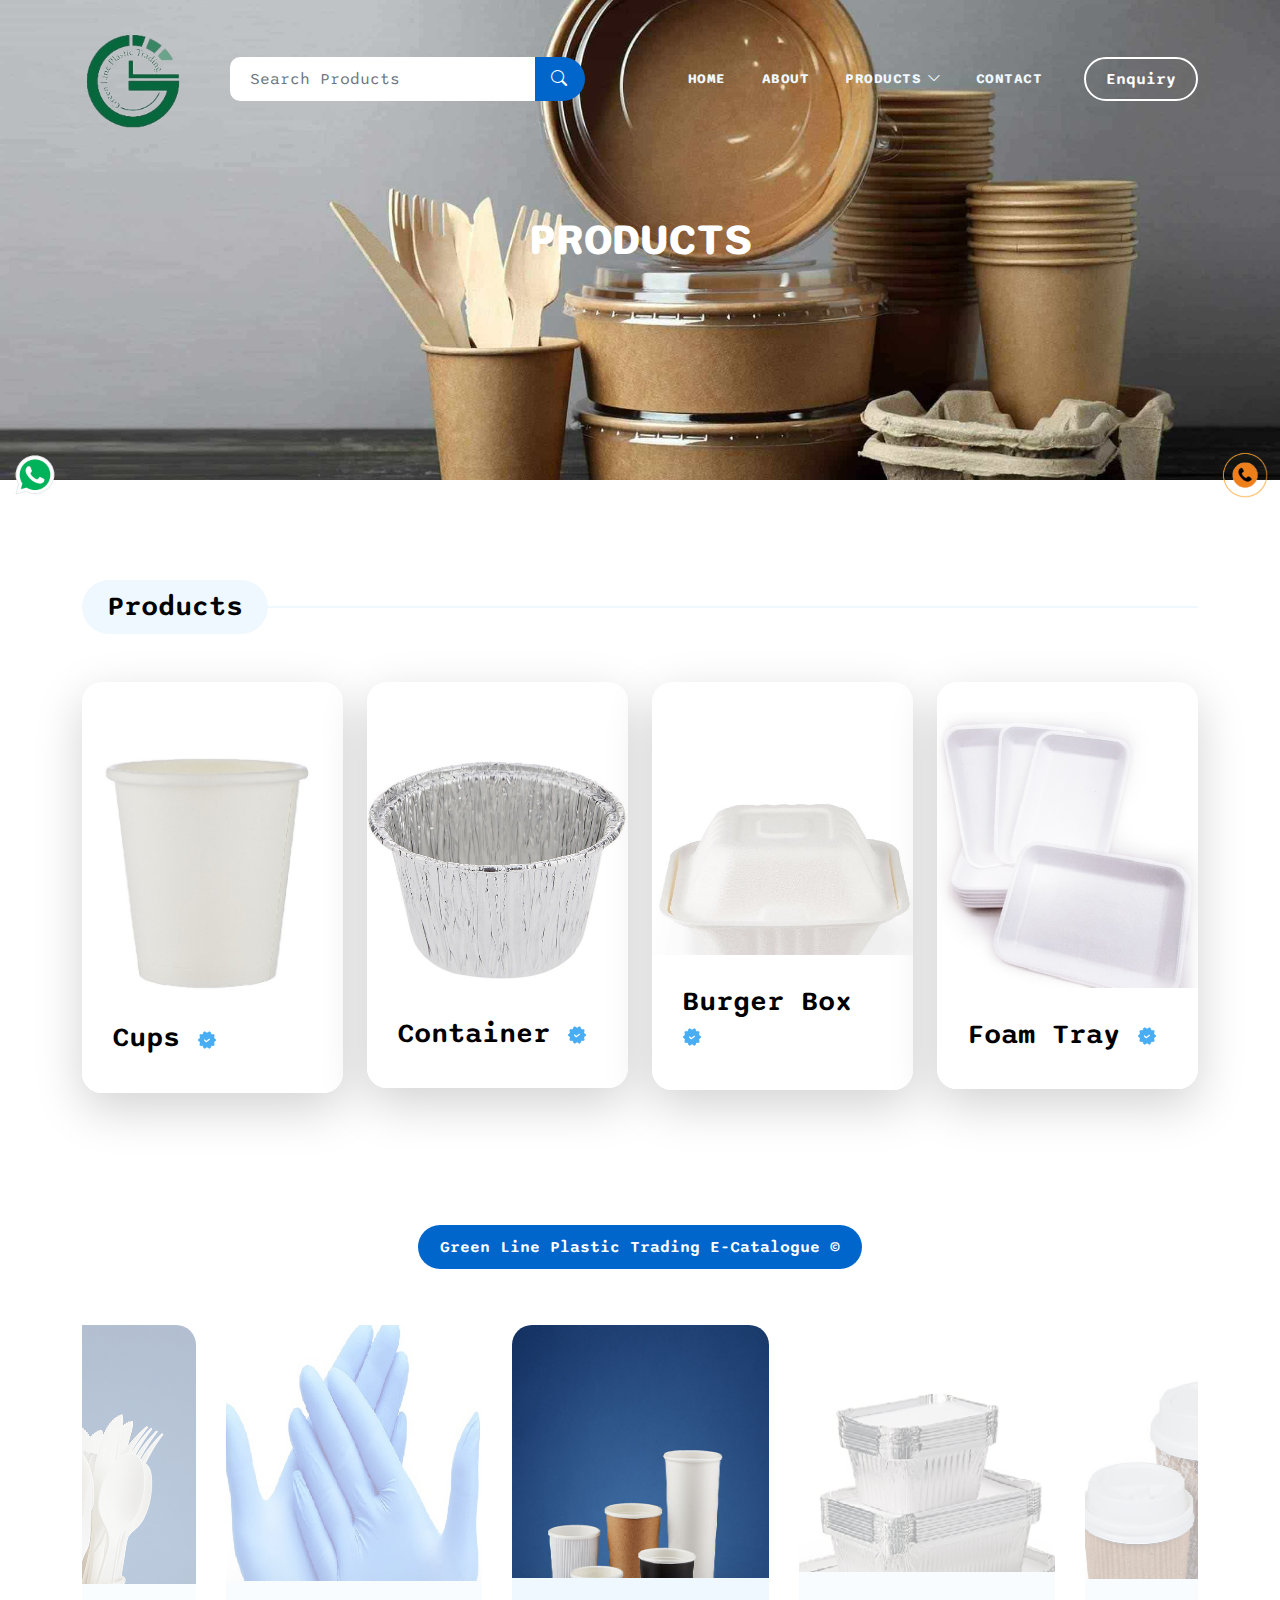
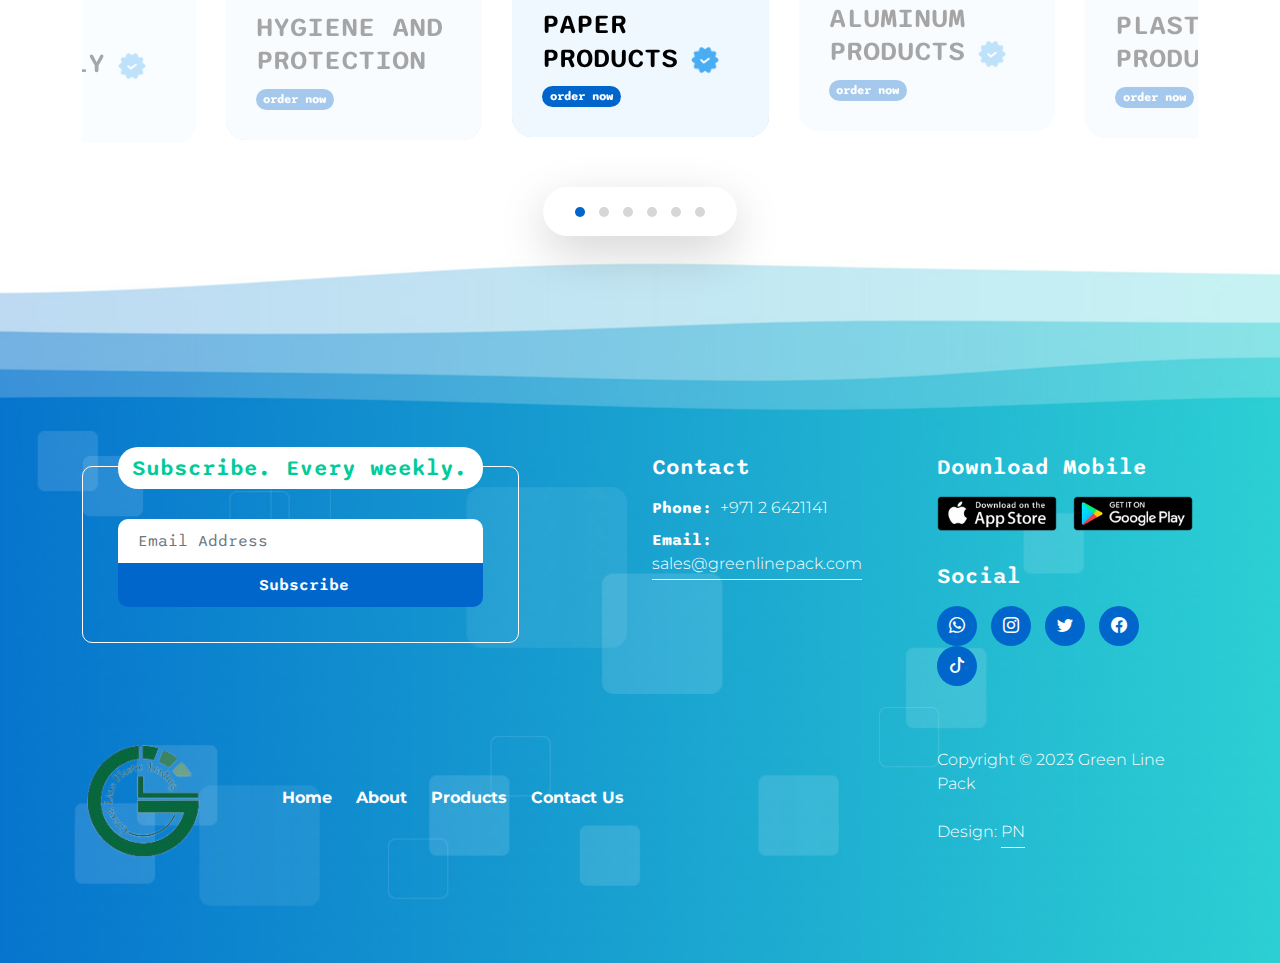
<file: products.html>
<!doctype html>
<html lang="en">

<head>
    <meta charset="utf-8">
    <meta name="viewport" content="width=device-width, initial-scale=1">

    <meta name="description" content="">
    <meta name="author" content="">

    <title>𝗚𝗿𝗲𝗲𝗻 𝗟𝗶𝗻𝗲 𝗣𝗮𝗰𝗸</title>
    <link rel="icon" href="logo-rbg-p.png">
    <link rel="shortcut icon" href="logo-rbg-p.png">

    <!-- CSS FILES -->
    <link rel="preconnect" href="https://fonts.googleapis.com">

    <link rel="preconnect" href="https://fonts.gstatic.com" crossorigin>

    <link
        href="https://fonts.googleapis.com/css2?family=Montserrat:wght@300;400&family=Sono:wght@200;300;400;500;700&display=swap"
        rel="stylesheet">

    <link rel="stylesheet" href="css/bootstrap.min.css">

    <link rel="stylesheet" href="css/bootstrap-icons.css">

    <link rel="stylesheet" href="css/owl.carousel.min.css">

    <link rel="stylesheet" href="css/owl.theme.default.min.css">

    <link href="css/templatemo-pod-talk.css" rel="stylesheet">

    <script>
        var isNS = (navigator.appName == "PN") ? 1 : 0;
        if(navigator.appName == "PN") document.captureEvents(Event.MOUSEDOWN||Event.MOUSEUP);
        function mischandler(){
        return false;
        }
        function mousehandler(e){
        var myevent = (isNS) ? e : event;
        var eventbutton = (isNS) ? myevent.which : myevent.button;
        if((eventbutton==2)||(eventbutton==3)) return false;
        }
        document.oncontextmenu = mischandler;
        document.onmousedown = mousehandler;
        document.onmouseup = mousehandler;
        </script>

</head>

<body>

    <main>

        <nav class="navbar navbar-expand-lg">
            <div class="container">
                <a class="navbar-brand me-lg-5 me-0" href="indexglp.html">
                    <img src="img/logo-1-rbg-p.png" class="logo-image img-fluid" alt="Green Line Pack">
                </a>

                <form action="#" method="get" class="custom-form search-form flex-fill me-3" role="search">
                    <div class="input-group input-group-lg">
                        <input name="search" type="search" class="form-control" id="search" placeholder="Search Products"
                            aria-label="Search">

                        <button type="submit" class="form-control" id="submit">
                            <i class="bi-search"></i>
                        </button>
                    </div>
                </form>

                <button class="navbar-toggler" type="button" data-bs-toggle="collapse" data-bs-target="#navbarNav"
                    aria-controls="navbarNav" aria-expanded="false" aria-label="Toggle navigation">
                    <span class="navbar-toggler-icon"></span>
                </button>

                <div class="collapse navbar-collapse" id="navbarNav">
                    <ul class="navbar-nav ms-lg-auto">
                        <li class="nav-item">
                             <a class="nav-link" href="indexglp.html"><b>Home</b></a>
                         </li>
 
                         <li class="nav-item">
                             <a class="nav-link" href="about.html"><b>About</b></a>
                         </li>
 
                         <li class="nav-item dropdown">
                             <a class="nav-link dropdown-toggle" href="products.html" id="navbarLightDropdownMenuLink" role="button"
                                 data-bs-toggle="dropdown" aria-expanded="false"><b>Products</b></a>
 
                             <ul class="dropdown-menu dropdown-menu-light" aria-labelledby="navbarLightDropdownMenuLink">
                                 <li><a class="dropdown-item" href="paper-products.html">Paper Products</a></li>
 
                                 <li><a class="dropdown-item" href="aluminum-products.html">Aluminum Products</a></li>
                                 <li><a class="dropdown-item" href="plastic-products.html">PLASTIC PRODUCTS</a></li>
                                 <li><a class="dropdown-item" href="other-products.html">OTHER PRODUCTS</a></li>
                             </ul>
                         </li>
 
                         <li class="nav-item">
                             <a class="nav-link" href="contact.html"><b>Contact</b></a>
                         </li>
                     </ul>
 
                    <div class="ms-4">
                        <a href="mailto:enquiry@greenlinepack.com" class="btn custom-btn custom-border-btn smoothscroll">Enquiry</a>
                    </div>
                </div>
            </div>
        </nav>


        <header class="site-header d-flex flex-column justify-content-center align-items-center">
            <div class="container">
                <div class="row">

                    <div class="col-lg-12 col-12 text-center">

                        <b><h2 class="mb-0">PRODUCTS</h2></b>
                    </div>

                </div>
            </div>
        </header>


        <section class="about-section section-padding" id="section_2">
            <div class="container">
                <div class="row">

                    

                    <div class="col-lg-12 col-12">
                        <div class="section-title-wrap mb-5">
                            <h4 class="section-title">Products</h4>
                        </div>
                    </div>

                    <div class="col-lg-3 col-md-6 col-12 mb-4 mb-lg-0">
                        <div class="team-thumb bg-white shadow-lg">
                            <img src="img/products/about/1.jpg"
                                class="about-image img-fluid" alt="">

                            <div class="team-info">
                                <h4 class="mb-2">
                                    Cups
                                    <img src="images/verified.png" class="verified-image img-fluid" alt="">
                                </h4>

                                <span class="badge"></span>

                                <span class="badge"></span>
                            </div>

                            <div class="social-share">
                                <ul class="social-icon">
                                    <li class="social-icon-item">
                                        <a href="https://wa.me/971562169661?text=Hi, I was just on your website and I would like to get some more information please.'" target="_blank" class="social-icon-link bi-whatsapp"></a>
                                    </li>
                                    <li class="social-icon-item">
                                        <a href="https://www.instagram.com/greenline_plastic/" target="_blank" class="social-icon-link bi-instagram"></a>
                                    </li>
                                    <li class="social-icon-item">
                                        <a href="https://www.tiktok.com/@greenline_plastic" target="_blank" class="social-icon-link bi-tiktok"></a>
                                    </li>
                                </ul>
                            </div>
                        </div>
                    </div>

                    <div class="col-lg-3 col-md-6 col-12 mb-4 mb-lg-0">
                        <div class="team-thumb bg-white shadow-lg">
                            <img src="img/products/about/2.jpg"
                                class="about-image img-fluid" alt="">

                            <div class="team-info">
                                <h4 class="mb-2">
                                    Container
                                    <img src="images/verified.png" class="verified-image img-fluid" alt="">
                                </h4>

                                <span class="badge"></span>

                                <span class="badge"></span>
                            </div>

                            <div class="social-share">
                                <ul class="social-icon">
                                    <li class="social-icon-item">
                                        <a href="https://wa.me/971562169661?text=Hi, I was just on your website and I would like to get some more information please.'" target="_blank" class="social-icon-link bi-whatsapp"></a>
                                    </li>
                                    <li class="social-icon-item">
                                        <a href="https://www.instagram.com/greenline_plastic/" target="_blank" class="social-icon-link bi-instagram"></a>
                                    </li>
                                    <li class="social-icon-item">
                                        <a href="https://www.tiktok.com/@greenline_plastic" target="_blank" class="social-icon-link bi-tiktok"></a>
                                    </li>
                                </ul>
                            </div>
                        </div>
                    </div>

                    <div class="col-lg-3 col-md-6 col-12 mb-4 mb-lg-0 mb-md-0">
                        <div class="team-thumb bg-white shadow-lg">
                            <img src="img/products/about/3.jpg"
                                class="about-image img-fluid" alt="">

                            <div class="team-info">
                                <h4 class="mb-2">
                                    Burger Box
                                    <img src="images/verified.png" class="verified-image img-fluid" alt="">
                                </h4>

                                <span class="badge"></span>
                            </div>

                            <div class="social-share">
                                <ul class="social-icon">
                                    <li class="social-icon-item">
                                        <a href="https://wa.me/971562169661?text=Hi, I was just on your website and I would like to get some more information please.'" target="_blank" class="social-icon-link bi-whatsapp"></a>
                                    </li>
                                    <li class="social-icon-item">
                                        <a href="https://www.instagram.com/greenline_plastic/" target="_blank" class="social-icon-link bi-instagram"></a>
                                    </li>
                                    <li class="social-icon-item">
                                        <a href="https://www.tiktok.com/@greenline_plastic" target="_blank" class="social-icon-link bi-tiktok"></a>
                                    </li>
                                </ul>
                            </div>
                        </div>
                    </div>

                    <div class="col-lg-3 col-md-6 col-12">
                        <div class="team-thumb bg-white shadow-lg">
                            <img src="img/products/about/4.jpg"
                                class="about-image img-fluid" alt="">

                            <div class="team-info">
                                <h4 class="mb-2">
                                    Foam Tray
                                    <img src="images/verified.png" class="verified-image img-fluid" alt="">
                                </h4>

                                <span class="badge"></span>

                                <span class="badge"></span>
                            </div>

                            <div class="social-share">
                                <ul class="social-icon">
                                    <li class="social-icon-item">
                                        <a href="https://wa.me/971562169661?text=Hi, I was just on your website and I would like to get some more information please.'" target="_blank" class="social-icon-link bi-whatsapp"></a>
                                    </li>
                                    <li class="social-icon-item">
                                        <a href="https://www.instagram.com/greenline_plastic/" target="_blank" class="social-icon-link bi-instagram"></a>
                                    </li>
                                    <li class="social-icon-item">
                                        <a href="https://www.tiktok.com/@greenline_plastic" target="_blank" class="social-icon-link bi-tiktok"></a>
                                    </li>
                                </ul>
                            </div>
                        </div>
                    </div>

                </div>
            </div>
        </section>
    </main>


    <section>
        <div class="container">
            <div class="row">

                <div class="col-lg-12 col-12">
                    <div class="text-center mb-5 pb-2">
                        <h1 class="text-white"></h1>

                        <p class="text-white"></p>

                        <a href="pdf/GREEN-LINE-PACK.pdf" class="btn custom-btn smoothscroll mt-3">Green Line Plastic Trading  E-Catalogue ©</a>
                    </div>

                    <div class="owl-carousel owl-theme">
                        <div class="owl-carousel-info-wrap item">
                            <img src="img/products/big/pp3.png"
                                class="owl-carousel-image img-fluid" alt="">

                            <div class="owl-carousel-info">
                                <h4 class="mb-2">
                                    PAPER PRODUCTS
                                    <img src="images/verified.png" class="owl-carousel-verified-image img-fluid"
                                        alt="">
                                </h4>

                                

                                <span class="badge">order now</span>
                            </div>

                            <div class="social-share">
                                <ul class="social-icon">
                                    <li class="social-icon-item">
                                        <a href="paper-products.html" class="bi-arrow-right-circle-fill"></a>
                                    </li>

                                    
                                </ul>
                            </div>
                        </div>

                        <div class="owl-carousel-info-wrap item">
                            <img src="img/products/big/alp.png"
                                class="owl-carousel-image img-fluid" alt="">

                            <div class="owl-carousel-info">
                                <h4 class="mb-2">
                                    ALUMINUM PRODUCTS
                                    <img src="images/verified.png" class="owl-carousel-verified-image img-fluid"
                                        alt="">
                                </h4>

                                <span class="badge">order now</span>
                            </div>

                            <div class="social-share">
                                <ul class="social-icon">
                                    <li class="social-icon-item">
                                        <a href="aluminum-products.html" class="bi-arrow-right-circle-fill"></a>
                                    </li>

                                </ul>
                            </div>
                        </div>

                        <div class="owl-carousel-info-wrap item">
                            <img src="img/products/big/pp3.jpg"
                                class="owl-carousel-image img-fluid" alt="">

                            <div class="owl-carousel-info">
                                <h4 class="mb-2">PLASTIC PRODUCTS</h4>

                                <span class="badge">order now</span>
                            </div>

                            <div class="social-share">
                                <ul class="social-icon">
                                    <li class="social-icon-item">
                                        <a href="plastic-products.html" class="bi-arrow-right-circle-fill"></a>
                                    </li>

                                </ul>
                            </div>
                        </div>

                        <div class="owl-carousel-info-wrap item">
                            <img src="img/products/big/wp.png" class="owl-carousel-image img-fluid" alt="">

                            <div class="owl-carousel-info">
                                <h4 class="mb-2">WOODEN PRODUCTS</h4>

                                <span class="badge">order now</span>
                            </div>

                            <div class="social-share">
                                <ul class="social-icon">
                                    <li class="social-icon-item">
                                        <a href="other-products.html" class="bi-arrow-right-circle-fill"></a>
                                    </li>

                                    
                                </ul>
                            </div>
                        </div>

                        <div class="owl-carousel-info-wrap item">
                            <img src="img/products/big/efp.png"
                                class="owl-carousel-image img-fluid" alt="">

                            <div class="owl-carousel-info">
                                <h4 class="mb-2">
                                    ECO FRIENDLY
                                    <img src="images/verified.png" class="owl-carousel-verified-image img-fluid"
                                        alt="">
                                </h4>

                                <span class="badge">order now</span>
                            </div>

                            <div class="social-share">
                                <ul class="social-icon">
                                    <li class="social-icon-item">
                                        <a href="other-products.html" class="bi-arrow-right-circle-fill"></a>
                                    </li>

                                    
                                </ul>
                            </div>
                        </div>

                        <div class="owl-carousel-info-wrap item">
                            <img src="img/products/big/gp1.png"
                                class="owl-carousel-image img-fluid" alt="">

                            <div class="owl-carousel-info">
                                <h4 class="mb-2">HYGIENE AND PROTECTION</h4>

                                <span class="badge">order now</span>
                            </div>

                            <div class="social-share">
                                <ul class="social-icon">
                                    <li class="social-icon-item">
                                        <a href="other-products.html" class="bi-arrow-right-circle-fill"></a>
                                    </li>

                                    
                                </ul>
                            </div>
                        </div>
                    </div>
                </div>

            </div>
        </div>
    </section>

    <br><br>

    <div class="whatsapp"><a href="https://wa.me/971562169661?text=Hi, I was just on your website and I would like to get some more information please.'" target="_blank"><img src="img/call/whatsapp.gif" alt="" width="50" height="50"></a></div>
    <div class="call"><a href="tel:+97126421141"><img src="img/call/call-1.gif" alt="" width="50" height="50"></a></div>
   

    <footer class="site-footer">
        <div class="container">
            <div class="row">

                <div class="col-lg-6 col-12 mb-5 mb-lg-0">
                    <div class="subscribe-form-wrap">
                        <h6>Subscribe. Every weekly.</h6>

                        <form class="custom-form subscribe-form" action="#" method="get" role="form">
                            <input type="email" name="subscribe-email" id="subscribe-email" pattern="[^ @]*@[^ @]*"
                                class="form-control" placeholder="Email Address" required="">

                            <div class="col-lg-12 col-12">
                                <button type="submit" class="form-control" id="submit">Subscribe</button>
                            </div>
                        </form>
                    </div>
                </div>

                <div class="col-lg-3 col-md-6 col-12 mb-4 mb-md-0 mb-lg-0">
                    <h6 class="site-footer-title mb-3">Contact</h6>

                    <p class="mb-2"><strong class="d-inline me-2">Phone:</strong>+971 2 6421141</p>

                    <p>
                        <strong class="d-inline me-2">Email:</strong>
                        <a href="mailto:sales@greenlinepack.com">sales@greenlinepack.com</a>
                    </p>
                </div>

                <div class="col-lg-3 col-md-6 col-12">
                    <h6 class="site-footer-title mb-3">Download Mobile</h6>

                    <div class="site-footer-thumb mb-4 pb-2">
                        <div class="d-flex flex-wrap">
                            <a href="#">
                                <img src="images/app-store.png" class="me-3 mb-2 mb-lg-0 img-fluid" alt="">
                            </a>

                            <a href="#">
                                <img src="images/play-store.png" class="img-fluid" alt="">
                            </a>
                        </div>
                    </div>

                    <h6 class="site-footer-title mb-3">Social</h6>

                    
                    <ul class="social-icon">
                         <li class="social-icon-item">
                            <a href="https://wa.me/971562169661?text=Hi, I was just on your website and I would like to get some more information please.'" target="_blank" class="social-icon-link bi-whatsapp"></a>
                        </li>
                        <li class="social-icon-item">
                            <a href="https://www.instagram.com/greenline_plastic/" target="_blank" class="social-icon-link bi-instagram"></a>
                        </li>

                        <li class="social-icon-item">
                            <a href="#" class="social-icon-link bi-twitter"></a>
                        </li>

                        <li class="social-icon-item">
                            <a href="#" class="social-icon-link bi-facebook"></a>
                        </li>
                        <li class="social-icon-item">
                            <a href="https://www.tiktok.com/@greenline_plastic" target="_blank" class="social-icon-link bi-tiktok"></a>
                        </li>
                    </ul>
                </div>

            </div>
        </div>

        <div class="container pt-5">
            <div class="row align-items-center">

                <div class="col-lg-2 col-md-3 col-12">
                    <a class="navbar-brand" href="index.html">
                        <img src="img/logo-1-rbg-p.png" class="logo-image img-fluid" alt="Green Line Pack">
                    </a>
                </div>

                <div class="col-lg-7 col-md-9 col-12">
                    <ul class="site-footer-links">
                        <li class="site-footer-link-item">
                            <a href="indexglp.html" class="site-footer-link"><b>Home</b></a>
                        </li>

                        <li class="site-footer-link-item">
                            <a href="about.html" class="site-footer-link"><b>About</b></a>
                        </li>

                        <li class="site-footer-link-item">
                            <a href="products.html" class="site-footer-link"><b>Products</b></a>
                        </li>

                        <li class="site-footer-link-item">
                            <a href="contact.html" class="site-footer-link"><b>Contact Us</b></a>
                        </li>
                    </ul>
                </div>

                <div class="col-lg-3 col-12">
                    <p class="copyright-text mb-0">Copyright © 2023 Green Line Pack
                        <br><br>
                        Design: <a rel="nofollow" href="" target="_parent">PN</a>
                    </p> 
                </div>
            </div>
        </div>
    </footer>


    <!-- JAVASCRIPT FILES -->
    <script src="js/jquery.min.js"></script>
    <script src="js/bootstrap.bundle.min.js"></script>
    <script src="js/owl.carousel.min.js"></script>
    <script src="js/custom.js"></script>

</body>

</html>
</file>
<file: css/templatemo-pod-talk.css>
/*

TemplateMo 584 Pod Talk

https://templatemo.com/tm-584-pod-talk

*/



/*---------------------------------------
  CUSTOM PROPERTIES ( VARIABLES )             
-----------------------------------------*/
:root {
  --white-color:                  #ffffff;
  --primary-color:                #00CC99;
  --secondary-color:              #0066CC;
  --section-bg-color:             #f0f8ff;
  --custom-btn-bg-color:          #0066CC;
  --custom-btn-bg-hover-color:    #00CC99;
  --dark-color:                   #000000;
  --p-color:                      #717275;
  --border-color:                 #7fffd4;
  --link-hover-color:             #0066CC;

  --body-font-family:             'Montserrat', sans-serif;
  --title-font-family:            'Sono', sans-serif;

  --h1-font-size:                 58px;
  --h2-font-size:                 46px;
  --h3-font-size:                 32px;
  --h4-font-size:                 28px;
  --h5-font-size:                 24px;
  --h6-font-size:                 22px;
  --p-font-size:                  16px;
  --menu-font-size:               14px;

  --border-radius-large:          100px;
  --border-radius-medium:         20px;
  --border-radius-small:          10px;

  --font-weight-light:            300;
  --font-weight-normal:           400;
  --font-weight-medium:           500;
  --font-weight-semibold:         600;
  --font-weight-bold:             700;
}

body {
  background-color: var(--white-color);
  font-family: var(--body-font-family); 
}


/*---------------------------------------
  TYPOGRAPHY               
-----------------------------------------*/

h2,
h3,
h4,
h5,
h6 {
  color: var(--dark-color);
}

h1,
h2,
h3,
h4,
h5,
h6 {
  font-family: var(--title-font-family); 
  font-weight: var(--font-weight-semibold);
}

h1 {
  font-size: var(--h1-font-size);
  font-weight: var(--font-weight-bold);
}

h2 {
  font-size: var(--h2-font-size);
  font-weight: var(--font-weight-bold);
}

h3 {
  font-size: var(--h3-font-size);
}

h4 {
  font-size: var(--h4-font-size);
}

h5 {
  font-size: var(--h5-font-size);
}

h6 {
  font-size: var(--h6-font-size);
}

p {
  color: var(--p-color);
  font-size: var(--p-font-size);
  font-weight: var(--font-weight-light);
}

ul li {
  color: var(--p-color);
  font-size: var(--p-font-size);
  font-weight: var(--font-weight-light);
}

a, 
button {
  touch-action: manipulation;
  transition: all 0.3s;
}

a {
  display: inline-block;
  color: var(--primary-color);
  text-decoration: none;
}

a:hover {
  color: var(--link-hover-color);
}

b,
strong {
  font-weight: var(--font-weight-bold);
}

::selection {
  background-color: var(--primary-color);
  color: var(--white-color);
}


/*---------------------------------------
  SECTION               
-----------------------------------------*/
.section-title-wrap {
  position: relative;
}

.section-title-wrap::after {
  content: "";
  background: var(--section-bg-color);
  width: 100%;
  height: 2px;
  position: absolute;
  top: 50%;
  left: 50%;
  transform: translate(-50%, -50%);
  pointer-events: none;
}

.section-title {
  background: var(--section-bg-color);
  border-radius: var(--border-radius-large);
  display: inline-block;
  position: relative;
  z-index: 2;
  margin-bottom: 0;
  padding: 10px 25px;
}

.section-padding {
  padding-top: 100px;
  padding-bottom: 100px;
}

main {
  position: relative;
  z-index: 1;
}

.section-bg {
  background-color: var(--section-bg-color);
}

.section-overlay {
  background-color: var(--primary-color);
  position: absolute;
  top: 0;
  left: 0;
  pointer-events: none;
  width: 100%;
  height: 100%;
  opacity: 0.85;
}

.section-overlay + .container {
  position: relative;
}


/*---------------------------------------
  CUSTOM ICON COLOR               
-----------------------------------------*/
.custom-icon {
  color: var(--primary-color);
}


/*---------------------------------------
  CUSTOM BUTTON               
-----------------------------------------*/
.custom-btn {
  background: var(--custom-btn-bg-color);
  border: 2px solid transparent;
  border-radius: var(--border-radius-large);
  color: var(--white-color);
  font-family: var(--title-font-family);
  font-size: var(--p-font-size);
  font-weight: var(--font-weight-semibold);
  line-height: normal;
  transition: all 0.3s;
  padding: 10px 20px;
}

.custom-btn:hover {
  background: var(--custom-btn-bg-hover-color);
  color: var(--white-color);
}

.custom-border-btn {
  background: transparent;
  border: 2px solid var(--custom-btn-bg-color);
  color: var(--custom-btn-bg-color);
}

.custom-border-btn:hover {
  background: var(--custom-btn-bg-color);
  border-color: transparent;
  color: var(--primary-color);
}

.custom-btn-bg-white {
  border-color: var(--white-color);
  color: var(--white-color);
}


/*---------------------------------------
  SITE HEADER              
-----------------------------------------*/
.site-header {
  background-image: url('../images/cup-bag1.jpg'), linear-gradient(#348CD2, #FFFFFF);;
  background-repeat: no-repeat;
  background-size: cover;
  background-position: center;
  min-height: 480px;
  position: relative;
}

.site-header h2 {
  color: var(--white-color);
}


/*---------------------------------------
  NAVIGATION              
-----------------------------------------*/
.navbar {
  background-color: transparent;
  position: absolute;
  top: 0;
  right: 0;
  left: 0;
  z-index: 9;
  padding-top: 20px;
  padding-bottom: 20px;
}

.navbar .navbar-brand,
.navbar .navbar-brand:hover {
  color: var(--white-color);
}

.navbar .logo-image {
  width: 100px;
}

.logo-image {
  width: 120px;
  height: auto;
}

.navbar-brand,
.navbar-brand:hover {
  font-size: var(--h3-font-size);
  font-weight: var(--font-weight-bold);
  display: inline-block;
}

.navbar-brand span {
  font-family: var(--title-font-family);
}

.navbar-nav .nav-link {
  display: inline-block;
  color: var(--section-bg-color);
  font-family: var(--title-font-family); 
  font-size: var(--menu-font-size);
  font-weight: var(--font-weight-medium);
  text-transform: uppercase;
  letter-spacing: 0.5px;
  position: relative;
  padding-top: 15px;
  padding-bottom: 15px;
}

.navbar-expand-lg .navbar-nav .nav-link {
  padding-right: 18px;
  padding-left: 18px;
}

.navbar-nav .nav-link.active, 
.navbar-nav .nav-link:hover {
  color: var(--secondary-color);
}

.navbar .dropdown-menu {
  background: var(--white-color);
  box-shadow: 0 1rem 3rem rgba(0,0,0,.175);
  border: 0;
  display: inherit;
  opacity: 0;
  min-width: 9rem;
  margin-top: 20px;
  padding: 13px 0 10px 0;
  transition: all 0.3s;
  pointer-events: none;
}

.navbar .dropdown-menu::before {
  content: "";
  width: 0;
  height: 0;
  border-left: 20px solid transparent;
  border-right: 20px solid transparent;
  border-bottom: 15px solid var(--white-color);
  position: absolute;
  top: -10px;
  left: 10px;
}

.navbar .dropdown-item {
  display: inline-block;
  color: var(--p-bg-color);
  font-family: var(--title-font-family); 
  font-size: var(--menu-font-size);
  font-weight: var(--font-weight-medium);
  text-transform: uppercase;
  letter-spacing: 0.5px;
  position: relative;
}

.navbar .dropdown-item.active, 
.navbar .dropdown-item:active,
.navbar .dropdown-item:focus, 
.navbar .dropdown-item:hover {
  background: transparent;
  color: var(--secondary-color);
}

.navbar .dropdown-toggle::after {
  content: "\f282";
  display: inline-block;
  font-family: bootstrap-icons !important;
  font-size: var(--menu-font-size);
  font-style: normal;
  font-weight: normal !important;
  font-variant: normal;
  text-transform: none;
  line-height: 1;
  vertical-align: -.125em;
  -webkit-font-smoothing: antialiased;
  -moz-osx-font-smoothing: grayscale;
  position: relative;
  left: 2px;
  border: 0;
}

@media screen and (min-width: 992px) {
  .navbar .dropdown:hover .dropdown-menu {
    opacity: 1;
    margin-top: 0;
    pointer-events: auto;
  }
}

.navbar .custom-border-btn {
  border-color: var(--white-color);
  color: var(--white-color);
}

.navbar .custom-border-btn:hover {
  background: var(--white-color);
  color: var(--secondary-color);
}

.navbar-toggler {
  border: 0;
  padding: 0;
  cursor: pointer;
  margin: 0;
  width: 30px;
  height: 35px;
  outline: none;
}

.navbar-toggler:focus {
  outline: none;
  box-shadow: none;
}

.navbar-toggler[aria-expanded="true"] .navbar-toggler-icon {
  background: transparent;
}

.navbar-toggler[aria-expanded="true"] .navbar-toggler-icon:before,
.navbar-toggler[aria-expanded="true"] .navbar-toggler-icon:after {
  transition: top 300ms 50ms ease, -webkit-transform 300ms 350ms ease;
  transition: top 300ms 50ms ease, transform 300ms 350ms ease;
  transition: top 300ms 50ms ease, transform 300ms 350ms ease, -webkit-transform 300ms 350ms ease;
  top: 0;
}

.navbar-toggler[aria-expanded="true"] .navbar-toggler-icon:before {
  transform: rotate(45deg);
}

.navbar-toggler[aria-expanded="true"] .navbar-toggler-icon:after {
  transform: rotate(-45deg);
}

.navbar-toggler .navbar-toggler-icon {
  background: var(--white-color);
  transition: background 10ms 300ms ease;
  display: block;
  width: 30px;
  height: 2px;
  position: relative;
}

.navbar-toggler .navbar-toggler-icon:before,
.navbar-toggler .navbar-toggler-icon:after {
  transition: top 300ms 350ms ease, -webkit-transform 300ms 50ms ease;
  transition: top 300ms 350ms ease, transform 300ms 50ms ease;
  transition: top 300ms 350ms ease, transform 300ms 50ms ease, -webkit-transform 300ms 50ms ease;
  position: absolute;
  right: 0;
  left: 0;
  background: var(--white-color);
  width: 30px;
  height: 2px;
  content: '';
}

.navbar-toggler .navbar-toggler-icon::before {
  top: -8px;
}

.navbar-toggler .navbar-toggler-icon::after {
  top: 8px;
}


/*---------------------------------------
  CAROUSEL        
-----------------------------------------*/
.hero-section {
  background-image: url('../images/NEW-GREEN-GLOBE-1KK.jpg'), linear-gradient(#348CD2, #FFFFFF);
  background-repeat: no-repeat;
  background-size: 108% 76%;
  background-position: top;
  padding-top: 200px;
}

.owl-carousel {
  text-align: center;
}

.owl-carousel-image {
  display: block;
}

.owl-carousel .owl-item .owl-carousel-verified-image {
  display: inline-block;
  width: 30px;
  height: auto;
  position: relative;
  right: 5px;
}

.verified-image {
  display: inline-block;
  width: 20px;
  height: auto;
}

.owl-carousel .owl-item {
  opacity: 0.35;
}

.owl-carousel .owl-item.active.center {
  opacity: 1;
}

.owl-carousel-info-wrap {
  border-radius: var(--border-radius-medium);
  position: relative;
  overflow: hidden;
  text-align: left;
}

.owl-carousel-info {
  background-color: var(--section-bg-color);
  box-shadow: 0 1rem 3rem rgba(0,0,0,.175);
  position: absolute;
  bottom: 0;
  right: 0;
  left: 0;
  padding: 30px;
}

.badge {
  background-color: var(--custom-btn-bg-color);
  font-family: var(--title-font-family);
  border-radius: var(--border-radius-large);
  color: var(--white-color);
  padding-bottom: 5px;
}

.owl-carousel-info-wrap .social-share,
.team-thumb .social-share {
  position: absolute;
  right: 0;
  bottom: 0;
}

.owl-carousel-info-wrap .social-icon,
.team-thumb .social-icon {
  opacity: 0;
  transition: all 0.3s ease;
  transform: translateX(0);
  padding-right: 20px;
  padding-left: 20px;
}

.owl-carousel .owl-item.active.center .owl-carousel-info-wrap:hover .social-icon,
.team-thumb:hover .social-icon {
  transform: translateY(-100%);
  opacity: 1;
}

.owl-carousel-info-wrap .social-icon-item,
.owl-carousel-info-wrap .social-icon-link,
.team-thumb .social-icon-item,
.team-thumb .social-icon-link {
  display: block;
  margin-bottom: 10px;
  margin-left: auto;
}

.owl-carousel-info-wrap .social-icon-link {
  margin-top: 5px;
  margin-bottom: 5px;
}

.owl-carousel .owl-dots {
  background-color: var(--white-color);
  box-shadow: 0 1rem 3rem rgba(0,0,0,.175);
  border-radius: var(--border-radius-large);
  display: inline-block;
  margin: auto;
  margin-top: 40px;
  padding: 15px 25px;
  padding-bottom: 7px;
}

.owl-theme .owl-nav.disabled+.owl-dots {
  margin-top: 40px;
}

.owl-theme .owl-dots .owl-dot.active span, 
.owl-theme .owl-dots .owl-dot:hover span {
  background: var(--secondary-color);
}


/*---------------------------------------
  CUSTOM BLOCK              
-----------------------------------------*/
.custom-block {
  border: 2px solid var(--primary-color);
  border-radius: var(--border-radius-medium);
  position: relative;
  overflow: hidden;
  padding: 30px;
  transition: all 0.3s ease;
}

.custom-block:hover {
  background: var(--white-color);
  box-shadow: 0 1rem 3rem rgba(0,0,0,.175);
  border-color: transparent;
  transform: translateY(-3px);
}

.custom-block-info {
  display: block;
  padding: 10px 20px;
  padding-bottom: 0;
}

.custom-block-image-wrap {
  position: relative;
  display: block;
  height: 100%;
}

.custom-block-image-wrap > a {
  display: block;
}

.custom-block-image {
  border-radius: var(--border-radius-medium);
  display: block;
  width: 112px;
  height: 112px;
  object-fit: cover;
}

.custom-block-image-detail-page .custom-block-image {
  width: 100%;
  height: 212px;
}

.custom-block .custom-block-icon {
  position: absolute;
  top: 50%;
  left: 50%;
  transform: translate(-50%, -50%);
}

.custom-block-icon-wrap {
  border-radius: var(--border-radius-medium);
  position: relative;
  overflow: hidden;
}

.custom-block-icon-wrap .section-overlay {
  opacity: 0.25;
}

.custom-block-btn-group {
  position: absolute;
  bottom: 0;
  right: 0;
  left: 0;
  margin: 20px;
}

.custom-block-btn-group .custom-block-icon {
  position: relative;
  top: 0;
  left: 0;
  transform: none;
}

.custom-block-icon {
  background: var(--primary-color);
  border-radius: var(--border-radius-medium);
  font-size: var(--p-font-size);
  color: var(--white-color);
  text-align: center;
  width: 32.5px;
  height: 32.5px;
  line-height: 32.5px;
  transition: all 0.3s;
}

.custom-block-icon:hover {
  background: var(--secondary-color);
  color: var(--white-color);
}

.custom-block .custom-btn {
  font-size: var(--menu-font-size);
  padding: 7px 15px;
}

.custom-block .custom-block-info + div .badge {
  background-color: var(--dark-color);
  color: var(--white-color);
  border-radius: 50px !important;
  font-size: var(--menu-font-size);
  display: flex;
  justify-content: center;
  text-align: center;
  width: 40px;
  height: 40px;
  line-height: 30px;
  margin-top: 5px;
  margin-bottom: 5px;
}

.custom-block .custom-block-info + div .badge:hover {
  background-color: var(--secondary-color);
}

.custom-block-full {
  background-color: var(--section-bg-color);
  border-color: transparent;
}

.custom-block-full:hover {
  border-color: var(--primary-color);
}

.custom-block-full .custom-block-info {
  padding: 20px;
  padding-bottom: 0;
}

.custom-block-full .custom-block-image {
  width: 100%;
  height: 210px;
}

.custom-block-full .social-share {
  position: absolute;
  top: 0;
  right: 0;
  margin: 50px;
}

.custom-block-top small {
  color: var(--p-color);
  font-family: var(--title-font-family);
}

.custom-block-top .badge {
  background-color: var(--secondary-color);
  color: var(--white-color);
  display: inline-block;
  vertical-align: middle;
  height: 26.64px;
  line-height: 20px;
}

.custom-block-bottom a:hover span {
  color: var(--primary-color);
}

.custom-block-bottom a span {
  font-family: var(--title-font-family);
  color: var(--p-color);
  text-transform: uppercase;
  margin-left: 3px;
}

.custom-block-overlay {
  border-color: transparent;
  padding: 0;
}

.custom-block-overlay .custom-block-image {
  margin: auto;
  width: 100%;
  height: 210px;
  transition: all 0.3s;
}

.custom-block-overlay:hover .custom-block-image {
  padding: 15px;
  padding-bottom: 0;
}

.custom-block-overlay-info {
  padding: 15px 20px 20px 20px;
}


/*---------------------------------------
  PROIFLE BLOCK               
-----------------------------------------*/
.profile-block {
  margin-top: 10px;
}

.profile-block-image {
  border-radius: var(--border-radius-large);
  width: 50px;
  height: 50px;
  object-fit: cover;
  margin-right: 10px;
}

.profile-block p strong {
  display: block;
  font-family: var(--title-font-family);
}

.profile-detail-block {
  border: 1px solid #dee2e6;
  border-radius: var(--border-radius-large);
  padding: 25px 35px;
}

.profile-detail-block p {
  margin-bottom: 0;
}


/*---------------------------------------
  ABOUT & TEAM SECTION               
-----------------------------------------*/
.about-image {
  border-radius: var(--border-radius-medium);
  display: block;
}

.team-thumb {
  border-radius: var(--border-radius-medium);
  position: relative;
  overflow: hidden;
}

.team-info {
  background-color: var(--white-color);
  position: absolute;
  bottom: 0;
  right: 0;
  left: 0;
  padding: 30px;
}


/*---------------------------------------
  PAGINATION               
-----------------------------------------*/
.pagination {
  border: 1px solid #dee2e6;
  border-radius: var(--border-radius-large);
  padding: 20px;
}

.page-link {
  border: 0;
  border-radius: var(--border-radius-small);
  color: var(--p-color);
  font-family: var(--title-font-family);
  margin: 0 5px;
  padding: 10px 20px;
}

.page-link:hover,
.page-item:first-child .page-link:hover,
.page-item:last-child .page-link:hover {
  background-color: var(--secondary-color);
  color: var(--white-color);
}

.page-item:first-child .page-link {
  margin-right: 10px;
}

.active>.page-link, .page-link.active {
  background-color: var(--secondary-color);
  border-color: var(--secondary-color);
}


/*---------------------------------------
  CONTACT               
-----------------------------------------*/
.contact-info p strong {
  font-family: var(--title-font-family);
  min-width: 90px;
}

.contact-info p a {
  color: var(--p-color);
  border-bottom: 1px solid;
  padding-bottom: 3px;
}

.contact-info p a:hover {
  color: var(--secondary-color);
}

.google-map {
  border-radius: var(--border-radius-medium);
}

.contact-form .form-floating>textarea {
  border-radius: var(--border-radius-medium);
  height: 150px;
}


/*---------------------------------------
  SUBSCRIBE FORM               
-----------------------------------------*/
.subscribe-form-wrap {
  border: 1px solid var(--white-color);
  border-radius: var(--border-radius-small);
  width: 80%;
  position: relative;
  top: 12px;
  padding: 35px;
}

.subscribe-form-wrap h6 {
  background: var(--white-color);
  border-radius: var(--border-radius-medium);
  color: var(--primary-color);
  text-align: center;
  position: relative;
  bottom: 55px;
  margin-bottom: -25px;
  padding: 8px;
}

.subscribe-form #subscribe-email {
  border: 0;
  border-radius: 10px 10px 0 0;
  margin-bottom: 0;
}

.subscribe-form #submit {
  border-radius: 0 0 10px 10px;
}


/*---------------------------------------
  CUSTOM FORM               
-----------------------------------------*/
.custom-form .form-control {
  border-radius: var(--border-radius-small);
  color: var(--p-color);
  font-family: var(--title-font-family);
  font-size: var(--p-font-size);
  margin-bottom: 24px;
  padding-top: 10px;
  padding-bottom: 10px;
  padding-left: 20px;
  outline: none;
}

.form-floating>label {
  padding-left: 20px;
}

.custom-form button[type="submit"] {
  background: var(--custom-btn-bg-color);
  border: none;
  border-radius: var(--border-radius-large);
  color: var(--white-color);
  font-family: var(--title-font-family);
  font-size: var(--p-font-size);
  font-weight: var(--font-weight-semibold);
  transition: all 0.3s;
  margin-bottom: 0;
}

.custom-form button[type="submit"]:hover,
.custom-form button[type="submit"]:focus {
  background: var(--custom-btn-bg-hover-color);
  border-color: transparent;
}


/*---------------------------------------
  SEARCH FORM               
-----------------------------------------*/
.search-form .form-control {
  border: 0;
  margin-bottom: 0;
}

.search-form button[type="submit"] {
  background: var(--secondary-color);
  border-color: var(--secondary-color);
  max-width: 50px;
  height: 100%;
  padding-left: 15px;
}

.search-form button[type="submit"]:hover {
  background: var(--primary-color);
}


/*---------------------------------------
  SITE FOOTER              
-----------------------------------------*/
.site-footer {
  background-image: url('../images/templatemo-wave-footer.jpg'), linear-gradient(#FFFFFF, #348CD2);
  background-repeat: no-repeat;
  background-size: cover;
  background-position: center;
  margin-top: -80px;
  padding-top: 100px;
  padding-bottom: 150px;
}

.site-footer > .container {
  position: relative;
  top: 50px;
  padding-top: 100px;
}

.site-footer-title,
.site-footer p {
  color: var(--white-color);
}

.site-footer p strong {
  font-family: var(--title-font-family);
}

.site-footer p a {
  color: var(--white-color);
  border-bottom: 1px solid;
  padding-bottom: 3px;
}

.site-footer p a:hover {
  color: var(--secondary-color);
}

.site-footer-thumb a img {
  display: block;
  width: 120px;
  min-width: 120px;
  height: auto;
}

.site-footer-links {
  margin-bottom: 0;
  padding-left: 0;
}

.site-footer-link-item {
  display: inline-block;
  list-style: none;
  margin-right: 10px;
  margin-left: 10px;
}

.site-footer-link {
  color: var(--white-color);
  font-size: var(--p-font-size);
  line-height: inherit;
}


/*---------------------------------------
  SOCIAL ICON               
-----------------------------------------*/
.social-icon {
  margin: 0;
  padding: 0;
}

.social-icon-item {
  list-style: none;
  display: inline-block;
  vertical-align: top;
}

.social-icon-link {
  background: var(--secondary-color);
  border-radius: var(--border-radius-large);
  color: var(--white-color);
  font-size: var(--p-font-size);
  display: block;
  margin-right: 10px;
  text-align: center;
  width: 40px;
  height: 40px;
  line-height: 40px;
  transition: background 0.2s, color 0.2s;
}

.social-icon-link:hover {
  background: var(--primary-color);
  color: var(--white-color);
}


/*---------------------------------------
  RESPONSIVE STYLES               
-----------------------------------------*/
@media screen and (min-width: 2160px) {
	.hero-section {
	  background-size: 100% 90%;
	  /* T o o p l a t e . c o m   C u s t o m i z e d */
	}
}


@media screen and (min-width: 1600px) {
  .site-footer {
    padding-top: 250px;
  }
}

@media screen and (max-width: 1240px) {
	.hero-section {
	  background-size: 116%;
	  /* T o o p l a t e . c o m   C u s t o m i z e d */
	}
}

@media screen and (max-width: 991px) {
  h1 {
    font-size: 48px;
  }

  h2 {
    font-size: 36px;
  }

  h3 {
    font-size: 32px;
  }

  h4 {
    font-size: 28px;
  }

  h5 {
    font-size: 20px;
  }

  h6 {
    font-size: 18px;
  }
  
  .hero-section {
	  background-size: 160% 66%; 
	  /* T o o p l a t e . c o m   C u s t o m i z e d */
	}

  .section-padding {
    padding-top: 50px;
    padding-bottom: 50px;
  }

  .navbar-nav {
    background-color: var(--primary-color);
    border-radius: var(--border-radius-medium);
    padding: 30px;
  }

  .navbar-nav .nav-link {
    padding: 5px 0;
  }

  .navbar-nav .dropdown-menu {
    position: relative;
    left: 10px;
    opacity: 1;
    pointer-events: auto;
    max-width: 155px;
    margin-top: 10px;
    margin-bottom: 15px;
  }

  .navbar-expand-lg .navbar-nav {
    padding-bottom: 20px;
  }

  .nav-tabs .nav-link:first-child {
    margin-right: 5px;
  }

  .nav-tabs .nav-link {
    font-size: var(--copyright-font-size);
    padding: 10px;
  }

  .copyright-text {
    text-align: center;
  }

  .site-footer {
    margin-top: -200px;
    padding-top: 200px;
    padding-bottom: 100px;
  }
}

@media screen and (max-width: 540px) {
	.hero-section {
  		background-size: 180% 65%;
		/* T o o p l a t e . c o m   C u s t o m i z e d */
	}

  .custom-block .custom-block-top {
    flex-direction: column;
  }

  .custom-block .custom-block-top small:last-child {
    margin-top: 10px;
    margin-bottom: 10px;
  }
}

@media screen and (max-width: 480px) {
  h1 {
    font-size: 36px;
  }

  h2 {
    font-size: 28px;
  }

  h3 {
    font-size: 26px;
  }

  h4 {
    font-size: 22px;
  }

  h5 {
    font-size: 20px;
  }
}

@media screen and (max-width: 414px) {
  .search-form {
    max-width: 200px;
  }

}


.whatsapp {
  position: fixed;
  left: 10px;
  top: 50%;
  cursor: pointer;
  z-index: 9;
  transition: transform .2s;
}

.call {
position: fixed;
right: 10px;
top: 50%;
cursor: pointer;
z-index: 9;
transition: transform .2s;
}
</file>
